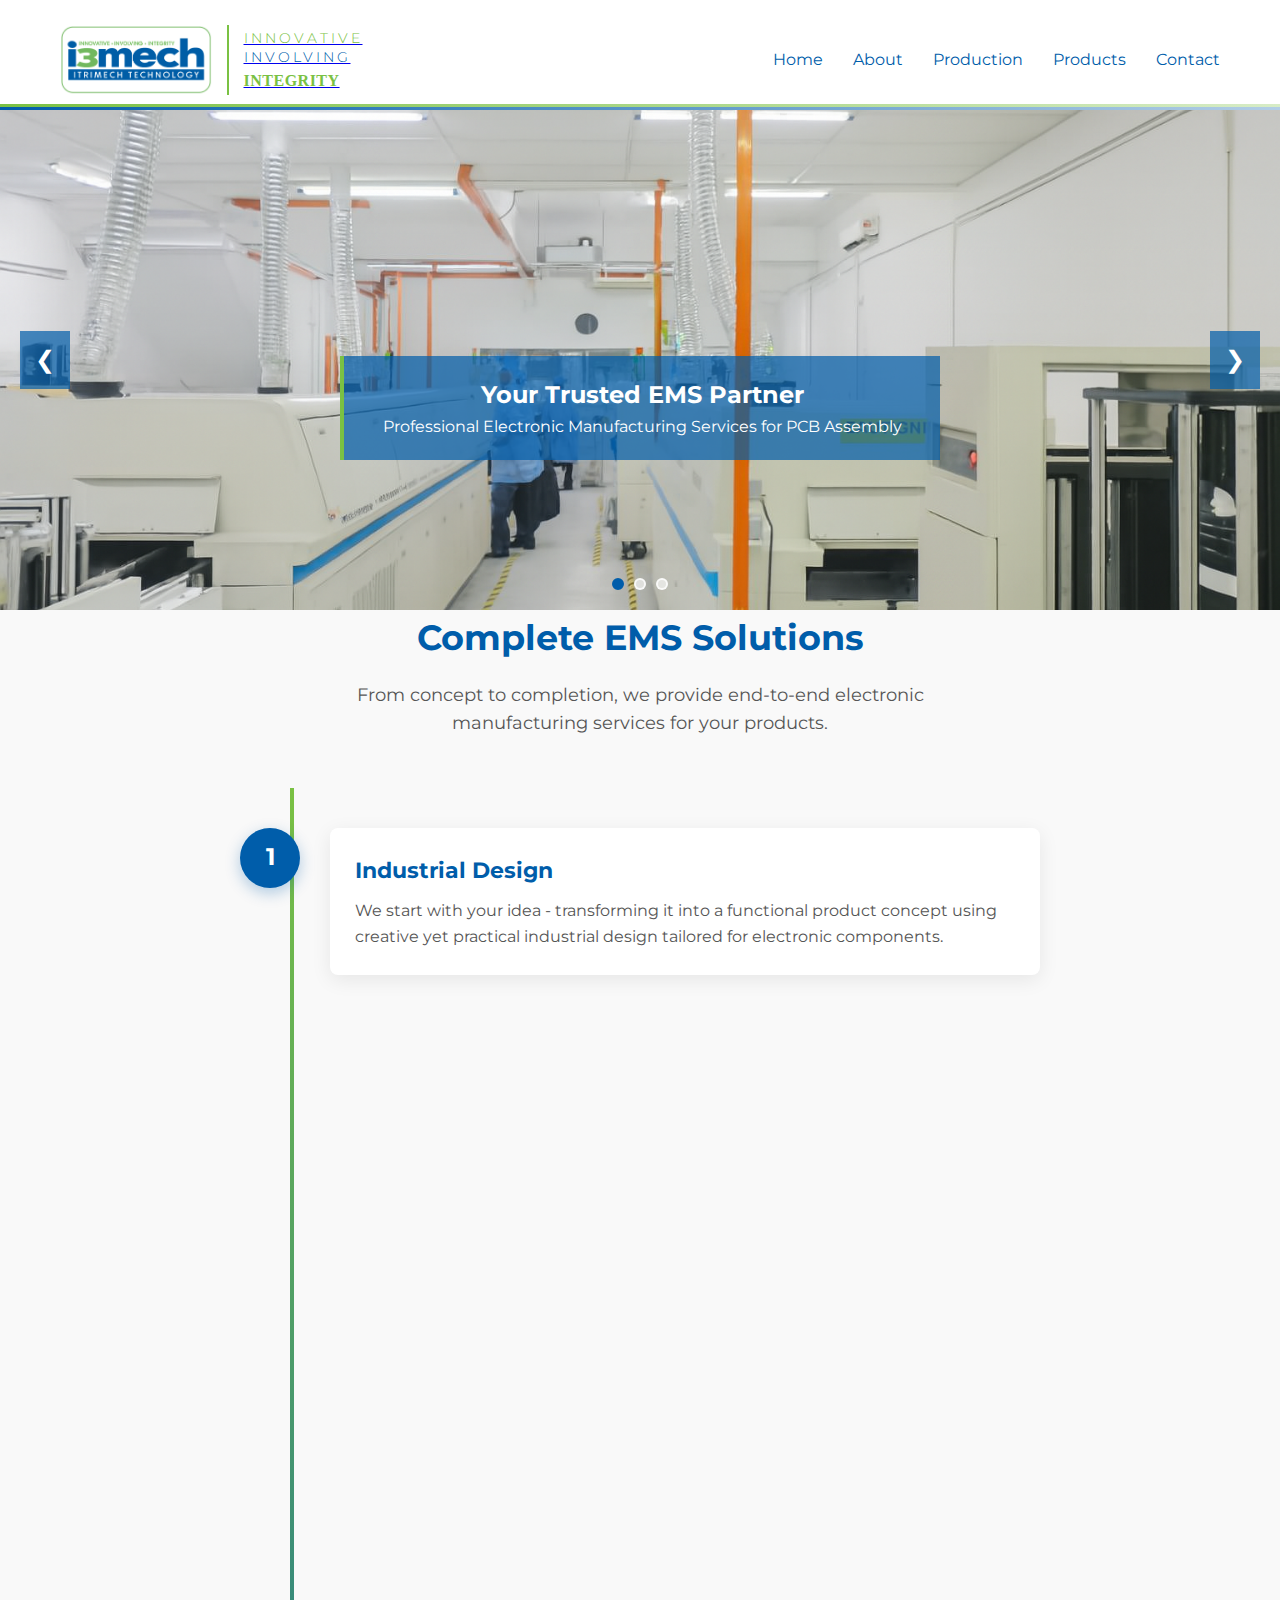
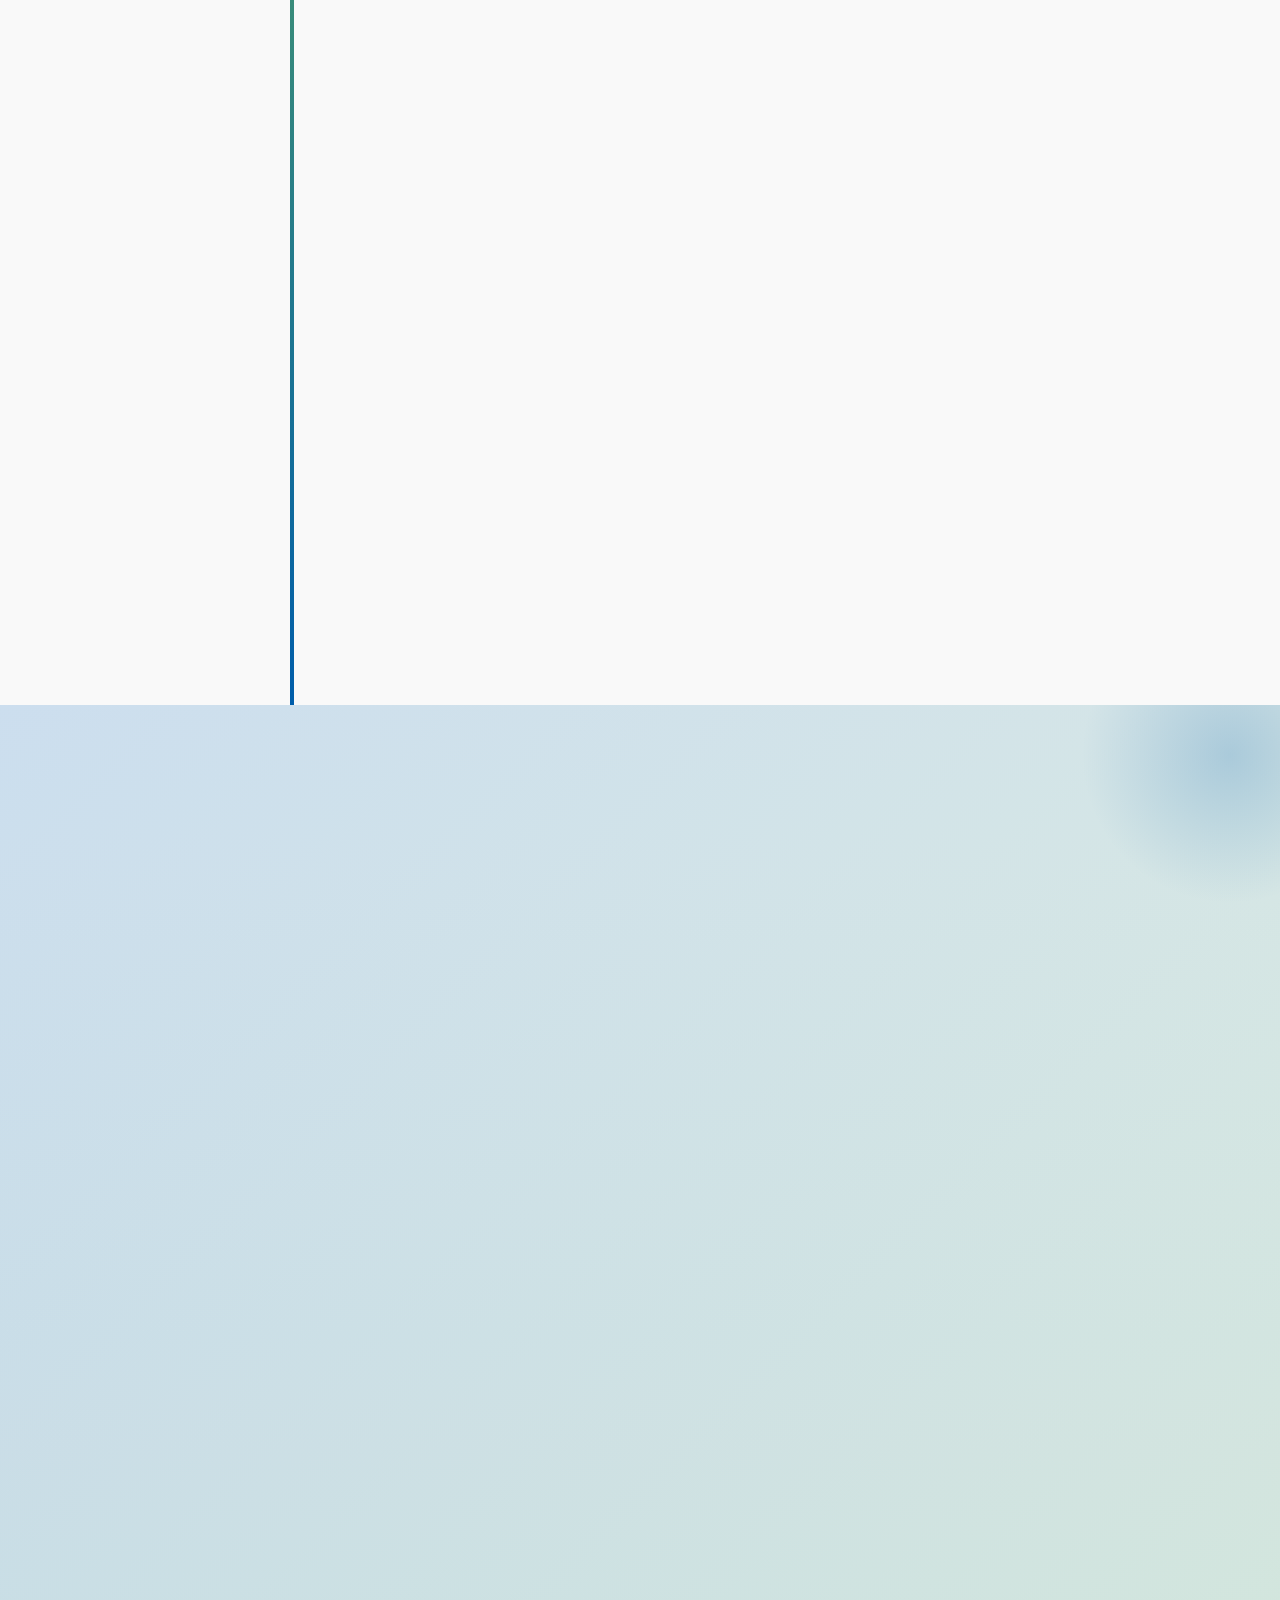
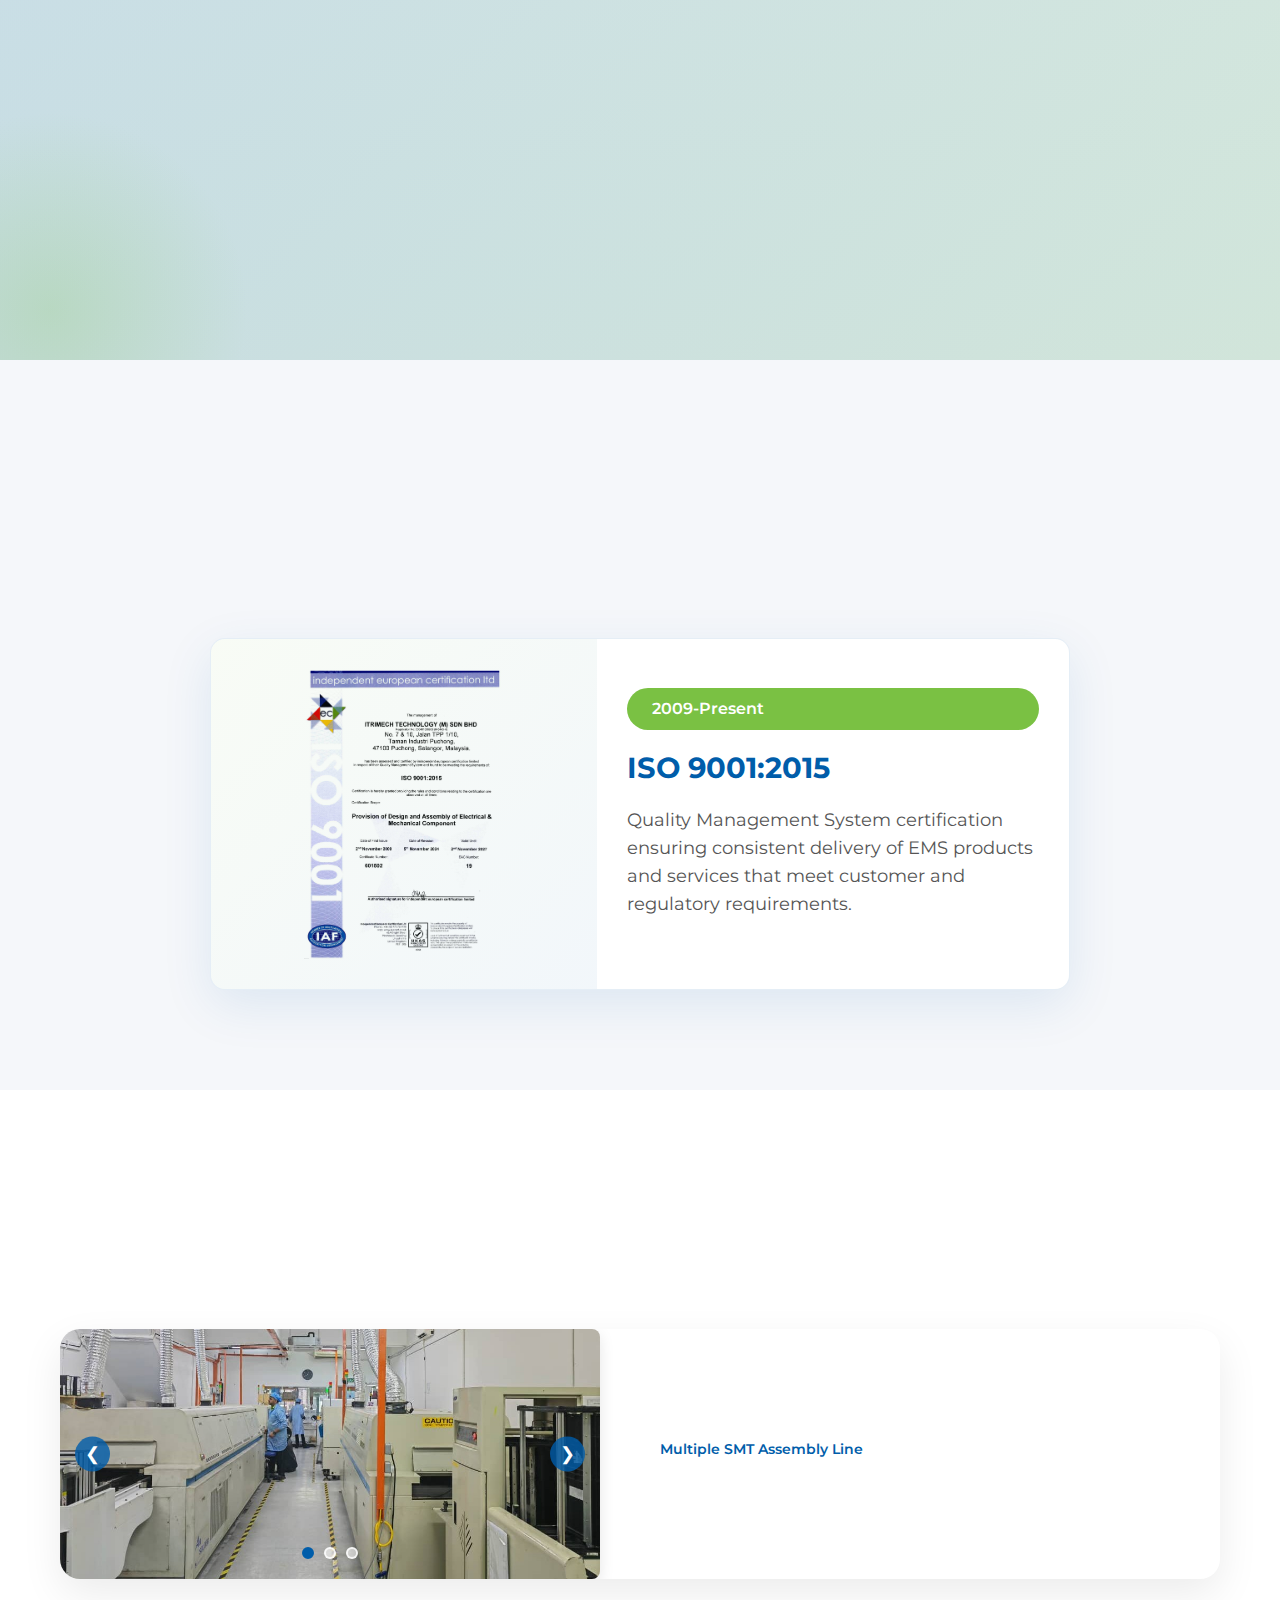
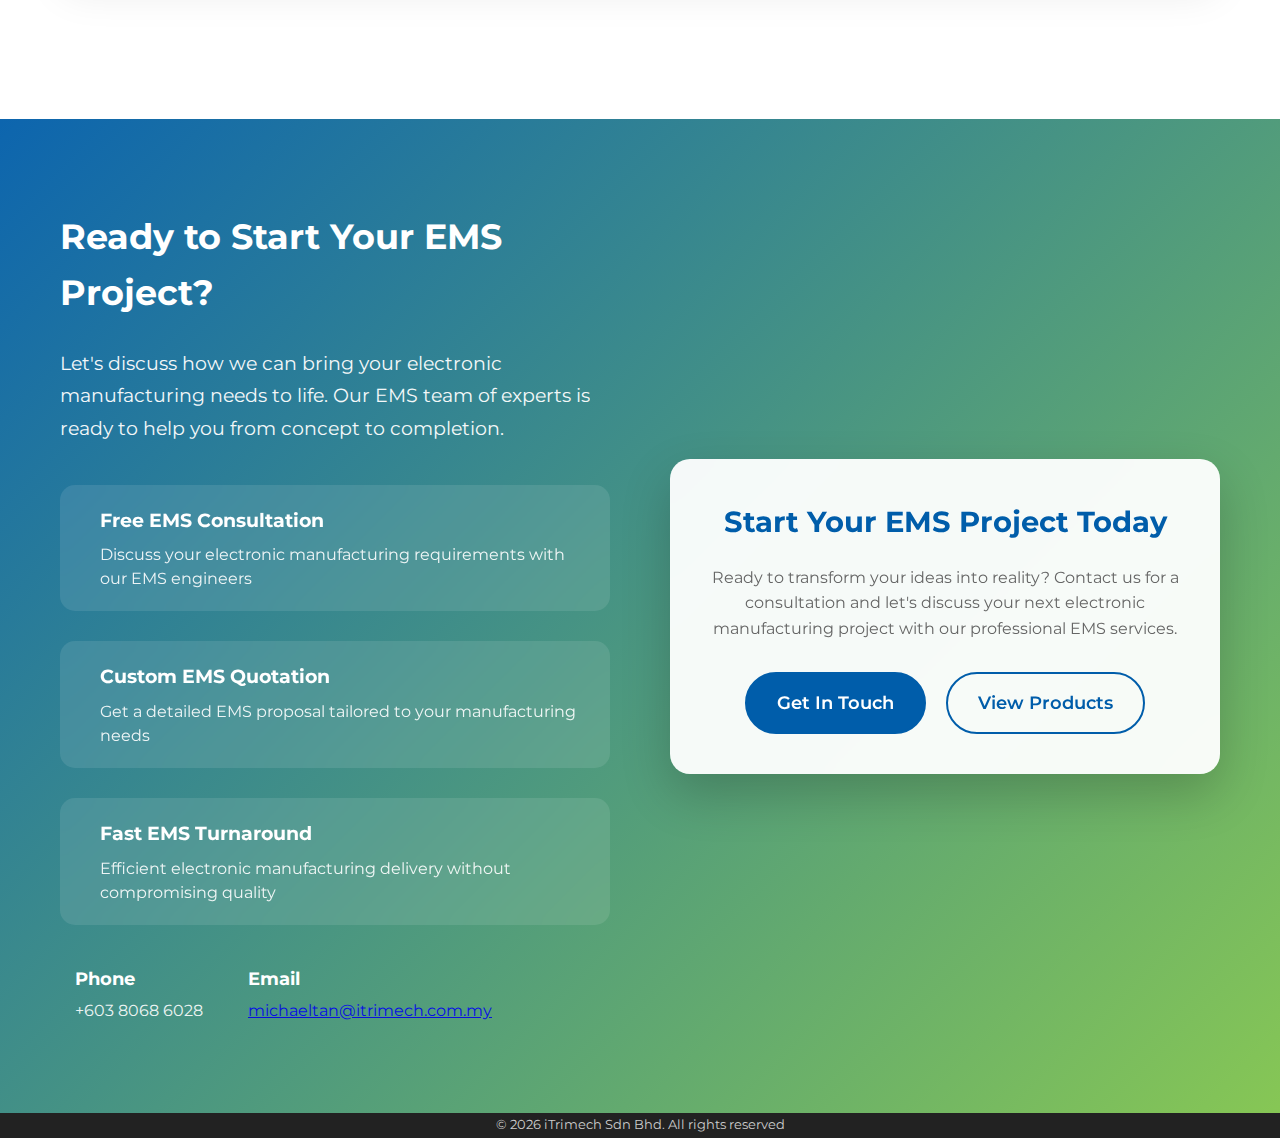
<file: index.html>
<!DOCTYPE html>
<html lang="en">

<head>
  <meta charset="UTF-8">
  <meta name="viewport" content="width=device-width, initial-scale=1.0">
  <title>iTrimech | EMS Provider - PCB Assembly & Electronic Manufacturing Services</title>

  <!-- SEO Meta Tags -->
  <meta name="description" content="iTrimech - Professional EMS provider offering complete electronic manufacturing services including PCB assembly, box build, and turnkey solutions. ISO 9001:2015 certified.">
  <meta name="keywords" content="EMS provider, electronic manufacturing services, PCB assembly, contract manufacturing, box build assembly, turnkey manufacturing, SMT assembly, through-hole technology, PCB design, electronic engineering">
  <meta name="author" content="iTrimech Sdn Bhd">
  
  <!-- Open Graph Tags -->
  <meta property="og:title" content="iTrimech | Professional EMS Provider - Electronic Manufacturing Services">
  <meta property="og:description" content="Complete EMS solutions including PCB assembly, box build, and turnkey manufacturing services.">
  <meta property="og:image" content="https://www.itrimech.com.my/img/main/cover.png">
  <meta property="og:url" content="https://www.itrimech.com.my/">
  <meta property="og:type" content="website">
  <meta property="og:site_name" content="iTrimech Sdn Bhd">
  
  <!-- Twitter Card -->
  <meta name="twitter:card" content="summary_large_image">
  <meta name="twitter:title" content="iTrimech | Professional EMS Provider">
  <meta name="twitter:description" content="Complete electronic manufacturing services including PCB assembly and box build.">
  <meta name="twitter:image" content="https://www.itrimech.com.my/img/main/cover.png">
  
  <!-- Canonical URL -->
  <link rel="canonical" href="https://www.itrimech.com.my/">
  
  <!-- Preload Critical Resources -->
  <link rel="preload" href="stylesTest.css" as="style">
  <link rel="preload" href="img/carousel/2.png" as="image" fetchpriority="high">
  <link rel="preload" href="img/carousel/image.png" as="image">
  <link rel="preload" href="img/carousel/3.jpeg" as="image">
  <link rel="preload" href="https://fonts.googleapis.com/css2?family=Montserrat:wght@300;500;700&display=swap" as="style" crossorigin="anonymous">
  
  <!-- Favicon -->
  <link rel="apple-touch-icon" sizes="180x180" href="/img/main/cover.png">
  <link rel="icon" type="image/png" sizes="32x32" href="/img/favicon/favicon-32x32.png">
  <link rel="icon" type="image/png" sizes="16x16" href="/img/favicon/favicon-16x16.png">
  <meta name="theme-color" content="#ffffff">
  
  <!-- Google Fonts -->
  <link rel="preconnect" href="https://fonts.googleapis.com">
  <link rel="preconnect" href="https://fonts.gstatic.com" crossorigin>
  <link href="https://fonts.googleapis.com/css2?family=Montserrat:wght@300;500;700&display=swap" rel="stylesheet">

  <!-- Your CSS -->
  <link rel="stylesheet" href="stylesTest.css">
</head>

<body>
  <!---Header Section & Navigation bar -->  
  <header class="site-header">
    <div class="container header-container">
      <div class="header-content">
        <a href="index.html" class="logo-link">
          <div class="logo-wrapper">
            <img src="img/main/cover.png" alt="iTrimech EMS Provider - Electronic Manufacturing Services" class="logo" />
            <div class="logo-taglines">
              <div class="tagline-top">INNOVATIVE</div>
              <div class="tagline-middle">INVOLVING</div>
              <div class="tagline-bottom">INTEGRITY</div>
            </div>
          </div>
        </a>

        <nav class="main-navigation" aria-label="Primary Navigation">
          <ul class="text-navigation">
            <li><a href="index.html">Home</a></li>
            <li><a href="about.html">About</a></li>
            <li><a href="production.html">Production</a></li>
            <li><a href="product.html">Products</a></li>
            <li><a href="contact.html">Contact</a></li>
          </ul>
        </nav>
      </div>
      
      <div class="accent-lines">
        <div class="green-line"></div>
        <div class="blue-line"></div>
      </div>
    </div>
  </header>

  <main class="main-content">
    <!-- Hidden H1 for SEO -->
    <h1 style="position: absolute; left: -9999px;">iTrimech - Professional EMS Provider | Electronic Manufacturing Services & PCB Assembly</h1>
    
    <section class="hero-section">
      <div class="hero-carousel">
        <!-- Slide 1 -->
        <div class="hero-slide active">
          <img src="img/carousel/2.png" alt="iTrimech EMS Provider - Electronic Manufacturing Services">
          <div class="slide-caption center-caption">
            <h2>Your Trusted EMS Partner</h2>
            <p>Professional Electronic Manufacturing Services for PCB Assembly</p>
          </div>
        </div>
        
        <!-- Slide 2 -->
        <div class="hero-slide">
          <img src="img/carousel/image.png" alt="EMS Manufacturing Expertise - PCB Assembly Services">
          <div class="slide-caption">
            <h2>Precision EMS Manufacturing</h2>
            <p>High-quality electronic manufacturing with integrity</p>
          </div>
        </div>
        
        <!-- Slide 3 -->
        <div class="hero-slide">
          <img src="img/carousel/3.jpeg" alt="Global EMS Provider - Electronic Contract Manufacturing">
          <div class="slide-caption">
            <h2>Global EMS Services</h2>
            <p>Worldwide electronic manufacturing solutions, locally delivered</p>
          </div>
        </div>
        
        <!-- Navigation Dots -->
        <div class="carousel-dots">
          <span class="dot active"></span>
          <span class="dot"></span>
          <span class="dot"></span>
        </div>
        
        <!-- Navigation Arrows -->
        <button class="carousel-arrow prev-arrow" aria-label="Previous slide">&#10094;</button>
        <button class="carousel-arrow next-arrow" aria-label="Next slide">&#10095;</button>
      </div>
      
      <!-- Fallback if JavaScript is disabled -->
      <noscript>
        <img src="img/fallback/hero1.png" alt="iTrimech EMS - Electronic Manufacturing Excellence" class="hero-fallback" />
      </noscript>
    </section>

    <!-- Main Content Section -->
    <section class="services-section">
      <div class="container">
        <h2 class="section-title">Complete EMS Solutions</h2>
        <p class="section-subtitle">From concept to completion, we provide end-to-end electronic manufacturing services for your products.</p>
        
        <div class="process-steps">
          <!-- Step 1 -->
          <div class="process-step">
            <div class="step-number">1</div>
            <div class="step-content">
              <h3>Industrial Design</h3>
              <p>We start with your idea - transforming it into a functional product concept using creative yet practical industrial design tailored for electronic components.</p>
            </div>
          </div>

          <!-- Step 2 -->
          <div class="process-step">
            <div class="step-number">2</div>
            <div class="step-content">
              <h3>Electrical & Electronic Engineering</h3>
              <p>Our EMS engineers design reliable circuits, develop PCB layouts, and integrate embedded systems to ensure your product is both functional and ready for scalable manufacturing.</p>
            </div>
          </div>

          <!-- Step 3 -->
          <div class="process-step">
            <div class="step-number">3</div>
            <div class="step-content">
              <h3>Mechanical Engineering</h3>
              <p>Our engineers have the expertise in designing plastic and metal for injection molding, casting, extrusion and stamping - essential for complete EMS solutions.</p>
            </div>
          </div>
          
          <!--Step 4-->
          <div class="process-step">
            <div class="step-number">4</div>
            <div class="step-content">
              <h3>Prototyping & Testing</h3>
              <p>We fabricate prototypes for real-world testing, allowing us to validate both hardware and embedded software before full-scale EMS production.</p>
            </div>
          </div>          
          
          <!-- Step 5 -->
          <div class="process-step">
            <div class="step-number">5</div>
            <div class="step-content">
              <h3>EMS Manufacturing</h3>
              <p>From prototypes to mass production, we deliver high-quality, precision-assembled electronic products through our comprehensive EMS capabilities.</p>
              <p>• PCB Assembly (SMT & Through-Hole)</p>
              <p>• PCBA & Full Turnkey Solutions</p>
              <p>• Box Build & Final Product Integration</p>
              <p>• Plastic Injection Molding</p>
            </div>
          </div>
          
          <!-- Step 6 -->
          <div class="process-step">
            <div class="step-number">6</div>
            <div class="step-content">
              <h3>Project Management</h3>
              <p>Our experienced EMS team ensures every project is delivered on time and within budget, regardless of complexity.</p>
            </div>
          </div>
          
          <!-- Step 7 -->
          <div class="process-step">
            <div class="step-number">7</div>
            <div class="step-content">
              <h3>Global & Digital Solutions</h3>
              <p>We provide international delivery, local support, and modern digital tools to keep your EMS project on track.</p>
            </div>
          </div>
        </div>
      </div>
    </section>

    <section class="services-overview">
      <div class="container">
        <h2 class="section-title">Our EMS Services</h2>
        <p class="section-subtitle">Comprehensive electronic manufacturing services tailored to your needs</p>
        
        <div class="services-grid">
          <!-- Service 1 -->
          <div class="service-card">
            <h3>PCB Design & Development</h3>
            <p>Custom printed circuit board design from concept to production-ready solutions for complete EMS integration.</p>
            <ul class="service-features">
              <li>Schematic capture</li>
              <li>PCB layout</li>
              <li>Design for manufacturing</li>
            </ul>
          </div>
          
          <!-- Service 2 -->
          <div class="service-card">
            <h3>EMS Manufacturing</h3>
            <p>Our in-house EMS manufacturing facility is equipped with advanced machinery and skilled technicians for quality production.</p>
            <ul class="service-features">
              <li>SMT assembly</li>
              <li>Through-hole technology</li>
              <li>Wave soldering</li>
              <li>Plastic injection molding</li>
            </ul>
          </div>

          <!-- Service 3 -->
          <div class="service-card">
            <h3>Box Build Assembly</h3>
            <p>Complete end-to-end EMS solutions including final product integration and testing.</p>
            <ul class="service-features">
              <li>Product assembly</li>
              <li>Mechanical & electrical integration</li>
              <li>Finished product in-box delivery</li>
            </ul>
          </div>

          <!-- Service 4 -->
          <div class="service-card">
            <h3>Global EMS Delivery</h3>
            <p>We ship completed products worldwide with reliable logistics partners as part of our comprehensive EMS services.</p>
            <ul class="service-features">
              <li>Fast delivery</li>
              <li>Secure packaging</li>
              <li>End product packaging</li>
            </ul>
          </div>
        </div>
      </div>
    </section>

    <!-- Certificates Section -->
    <section class="certificates-section">
      <div class="container">
        <h2 class="section-title">EMS Quality Certifications</h2>
        <p class="section-subtitle">Committed to quality standards and excellence in electronic manufacturing services</p>
        
        <div class="single-certificate-container">
          <div class="certificate-highlight">
            <div class="certificate-image">
              <img src="img/main/certificte.png" alt="ISO 9001:2015 Certificate for EMS Provider" loading="lazy">
            </div>
            <div class="certificate-details">
              <div class="certificate-year">2009-Present</div>
              <h3>ISO 9001:2015</h3>
              <p>Quality Management System certification ensuring consistent delivery of EMS products and services that meet customer and regulatory requirements.</p>
            </div>
          </div>
        </div>
      </div>
    </section>

    <!-- Production Showcase Section -->
    <section class="production-showcase-section">
      <div class="container">
        <h2 class="section-title">State-of-the-Art EMS Production</h2>
        <p class="section-subtitle">Advanced electronic manufacturing capabilities with precision machinery</p>
        
        <!-- Production Carousel - Modified Layout -->
        <div class="production-carousel-card reversed-layout">
          <div class="production-carousel-info">
            <h3 id="production-machine-title">Multiple SMT Assembly Line</h3>
          </div>

          <div class="carousel-container">
            <div class="carousel-slides">
              <div class="carousel-slide active" 
                  data-title="Multiple SMT Assembly Line" 
                  data-description="High-speed SMT lines for efficient PCB assembly">
                <img src="img/main/production1.jpeg" alt="EMS SMT Assembly Line for PCB Manufacturing" loading="lazy">
              </div>

              <div class="carousel-slide" 
                  data-title="Wave Soldering System" 
                  data-description="Advanced wave soldering for through-hole components">
                <img src="img/main/production2.png" alt="EMS Wave Soldering System for Electronic Manufacturing" loading="lazy">
              </div>

              <div class="carousel-slide" 
                  data-title="Plastic Injection Machines" 
                  data-description="Complete enclosure manufacturing for EMS solutions">
                <img src="img/main/picture4.jpg" alt="EMS Plastic Injection Machines for Product Enclosures" loading="lazy">
              </div>
            </div>
            <button class="production-carousel-prev" aria-label="Previous machine">&#10094;</button>
            <button class="production-carousel-next" aria-label="Next machine">&#10095;</button>
            <div class="production-carousel-dots">
              <span class="production-dot active" data-index="0"></span>
              <span class="production-dot" data-index="1"></span>
              <span class="production-dot" data-index="2"></span>
            </div>
          </div>
        </div>
      </div>    
    </section>

    <!-- Get In Touch Section -->
    <section class="get-in-touch-section">
      <div class="container">
        <div class="contact-content">
          <div class="contact-info">
            <h2>Ready to Start Your EMS Project?</h2>
            <p>Let's discuss how we can bring your electronic manufacturing needs to life. Our EMS team of experts is ready to help you from concept to completion.</p>
            
            <div class="contact-highlights">
              <div class="contact-highlight">
                <div class="highlight-icon"></div>
                <div class="highlight-text">
                  <h4>Free EMS Consultation</h4>
                  <p>Discuss your electronic manufacturing requirements with our EMS engineers</p>
                </div>
              </div>
              
              <div class="contact-highlight">
                <div class="highlight-icon"></div>
                <div class="highlight-text">
                  <h4>Custom EMS Quotation</h4>
                  <p>Get a detailed EMS proposal tailored to your manufacturing needs</p>
                </div>
              </div>
              
              <div class="contact-highlight">
                <div class="highlight-icon"></div>
                <div class="highlight-text">
                  <h4>Fast EMS Turnaround</h4>
                  <p>Efficient electronic manufacturing delivery without compromising quality</p>
                </div>
              </div>
            </div>
            
            <div class="contact-methods">
              <div class="contact-method">
                <div class="method-icon"></div>
                <div class="method-details">
                  <h4>Phone</h4>
                  <p>+603 8068 6028</p>
                </div>
              </div>
              
              <div class="contact-method">
                <div class="method-icon"></div>
                <div class="method-details">
                  <h4>Email</h4>
                   <p><a href="mailto:michaeltan@itrimech.com.my">michaeltan@itrimech.com.my</a></p>
                </div>
              </div>
            </div>
          </div>
          
          <div class="contact-action">
            <div class="cta-card">
              <h3>Start Your EMS Project Today</h3>
              <p>Ready to transform your ideas into reality? Contact us for a consultation and let's discuss your next electronic manufacturing project with our professional EMS services.</p>
              <div class="cta-buttons">
                <a href="contact.html" class="primary-cta-button">Get In Touch</a>
                <a href="product.html" class="secondary-cta-button">View Products</a>
              </div>
            </div>
          </div>
        </div>
      </div>
    </section>
  </main>

  <footer class="site-footer">
    <div class="container">
      <p>&copy; <span id="year"></span> iTrimech Sdn Bhd. All rights reserved</p>
    </div>
  </footer>

  <!-- JSON-LD Structured Data for EMS Business -->
  <script type="application/ld+json">
  {
    "@context": "https://schema.org",
    "@type": "ElectronicsStore",
    "name": "iTrimech Sdn Bhd",
    "description": "Professional EMS Provider offering Electronic Manufacturing Services including PCB Assembly, Box Build, and Turnkey Solutions",
    "url": "https://www.itrimech.com.my",
    "telephone": "+603-8068-6028",
    "email": "michaeltan@itrimech.com.my",
    "areaServed": "Malaysia & Worldwide",
    "hasOfferCatalog": {
      "@type": "OfferCatalog",
      "name": "EMS Services",
      "itemListElement": [
        {
          "@type": "Offer",
          "itemOffered": {
            "@type": "Service",
            "name": "PCB Assembly Services",
            "description": "SMT and Through-Hole PCB Assembly"
          }
        },
        {
          "@type": "Offer",
          "itemOffered": {
            "@type": "Service",
            "name": "Box Build Assembly",
            "description": "Complete product assembly and integration"
          }
        },
        {
          "@type": "Offer",
          "itemOffered": {
            "@type": "Service",
            "name": "Turnkey Manufacturing",
            "description": "End-to-end electronic manufacturing solutions"
          }
        }
      ]
    },
    "address": {
      "@type": "PostalAddress",
      "addressCountry": "Malaysia"
    }
  }
  </script>

  <script>
    // Set current year in footer
    document.getElementById("year").textContent = new Date().getFullYear();
    
    // Enhanced carousel preloading function
    function preloadCarouselImages() {
      const heroImages = [
        'img/carousel/2.png',
        'img/carousel/image.png',
        'img/carousel/3.jpeg'
      ];
      
      const productionImages = [
        'img/main/production1.jpeg',
        'img/main/production2.png',
        'img/main/picture4.jpg'
      ];
      
      // Preload hero images
      heroImages.forEach(src => {
        const img = new Image();
        img.src = src;
      });
      
      // Preload production images
      productionImages.forEach(src => {
        const img = new Image();
        img.src = src;
      });
      
      console.log('Carousel images preloaded');
    }
    
    // Call preload function as soon as possible
    document.addEventListener('DOMContentLoaded', preloadCarouselImages);
    
    // Hero Carousel Functionality
    document.addEventListener('DOMContentLoaded', function() {
      const slides = document.querySelectorAll('.hero-slide');
      const dots = document.querySelectorAll('.carousel-dots .dot');
      const prevArrow = document.querySelector('.prev-arrow');
      const nextArrow = document.querySelector('.next-arrow');
      let currentIndex = 0;
      let intervalId;
      
      // Show slide function
      function showSlide(index) {
        // Wrap around if at ends
        if (index >= slides.length) index = 0;
        if (index < 0) index = slides.length - 1;
        
        // Update active states
        slides.forEach(slide => slide.classList.remove('active'));
        dots.forEach(dot => dot.classList.remove('active'));
        
        slides[index].classList.add('active');
        dots[index].classList.add('active');
        currentIndex = index;
      }
      
      // Next slide function
      function nextSlide() {
        showSlide(currentIndex + 1);
      }
      
      // Previous slide function
      function prevSlide() {
        showSlide(currentIndex - 1);
      }
      
      // Dot navigation
      dots.forEach((dot, index) => {
        dot.addEventListener('click', () => {
          resetInterval();
          showSlide(index);
        });
      });
      
      // Arrow navigation
      nextArrow.addEventListener('click', () => {
        resetInterval();
        nextSlide();
      });
      
      prevArrow.addEventListener('click', () => {
        resetInterval();
        prevSlide();
      });
      
      // Auto-advance every 8 seconds
      function startInterval() {
        intervalId = setInterval(nextSlide, 8000);
      }
      
      // Reset interval when user interacts
      function resetInterval() {
        clearInterval(intervalId);
        startInterval();
      }
      
      // Start the auto-advance
      startInterval();
      
      // Pause on hover
      const carousel = document.querySelector('.hero-carousel');
      carousel.addEventListener('mouseenter', () => clearInterval(intervalId));
      carousel.addEventListener('mouseleave', startInterval);
    });

    // Production Carousel Functionality
    document.addEventListener("DOMContentLoaded", () => {
      const productionSlides = document.querySelectorAll(".carousel-slide");
      const productionDots = document.querySelectorAll(".production-carousel-dots .production-dot");
      const productionPrevBtn = document.querySelector(".production-carousel-prev");
      const productionNextBtn = document.querySelector(".production-carousel-next");
      let productionCurrentIndex = 0;
      let productionAutoRotateInterval;

      function showProductionSlide(index) {
        // Remove active class from all slides and dots
        productionSlides.forEach(slide => slide.classList.remove("active"));
        productionDots.forEach(dot => dot.classList.remove("active"));
        
        // Add active class to current slide and dot
        productionSlides[index].classList.add("active");
        productionDots[index].classList.add("active");
        
        // Update info text
        const activeSlide = productionSlides[index];
        const titleElement = document.getElementById("production-machine-title");
        if (titleElement) {
          titleElement.textContent = activeSlide.dataset.title;
        }

        productionCurrentIndex = index;
      }

      function nextProductionSlide() {
        showProductionSlide((productionCurrentIndex + 1) % productionSlides.length);
      }

      function prevProductionSlide() {
        showProductionSlide((productionCurrentIndex - 1 + productionSlides.length) % productionSlides.length);
      }

      function startProductionAutoRotation() {
        productionAutoRotateInterval = setInterval(nextProductionSlide, 5000);
      }

      function stopProductionAutoRotation() {
        clearInterval(productionAutoRotateInterval);
      }

      // Event listeners for production carousel
      if (productionNextBtn) {
        productionNextBtn.addEventListener("click", () => {
          stopProductionAutoRotation();
          nextProductionSlide();
          startProductionAutoRotation();
        });
      }
      
      if (productionPrevBtn) {
        productionPrevBtn.addEventListener("click", () => {
          stopProductionAutoRotation();
          prevProductionSlide();
          startProductionAutoRotation();
        });
      }

      productionDots.forEach(dot => {
        dot.addEventListener("click", () => {
          stopProductionAutoRotation();
          showProductionSlide(parseInt(dot.dataset.index));
          startProductionAutoRotation();
        });
      });

      // Pause auto-rotation when hovering over production carousel
      const productionCarouselContainer = document.querySelector(".carousel-container");
      if (productionCarouselContainer) {
        productionCarouselContainer.addEventListener("mouseenter", stopProductionAutoRotation);
        productionCarouselContainer.addEventListener("mouseleave", startProductionAutoRotation);
      }

      // Start production auto-rotation
      if (productionSlides.length > 0) {
        startProductionAutoRotation();
      }
    });

    // Scroll Animation System
    document.addEventListener('DOMContentLoaded', function() {
      const animateElements = () => {
        const sectionTitles = document.querySelectorAll('.section-title');
        const sectionSubtitles = document.querySelectorAll('.section-subtitle');
        const processSteps = document.querySelectorAll('.process-step');
        const serviceCards = document.querySelectorAll('.service-card');
        const categoryCards = document.querySelectorAll('.category-card');
        
        const observer = new IntersectionObserver((entries) => {
          entries.forEach(entry => {
            if (entry.isIntersecting) {
              entry.target.classList.add('show');
              observer.unobserve(entry.target);
            }
          });
        }, {
          threshold: 0.1,
          rootMargin: '0px 0px -50px 0px'
        });

        [...sectionTitles, ...sectionSubtitles, ...processSteps, ...serviceCards, ...categoryCards].forEach(el => {
          observer.observe(el);
        });
      };

      animateElements();
    });
  </script>

</body>
</html>
</file>
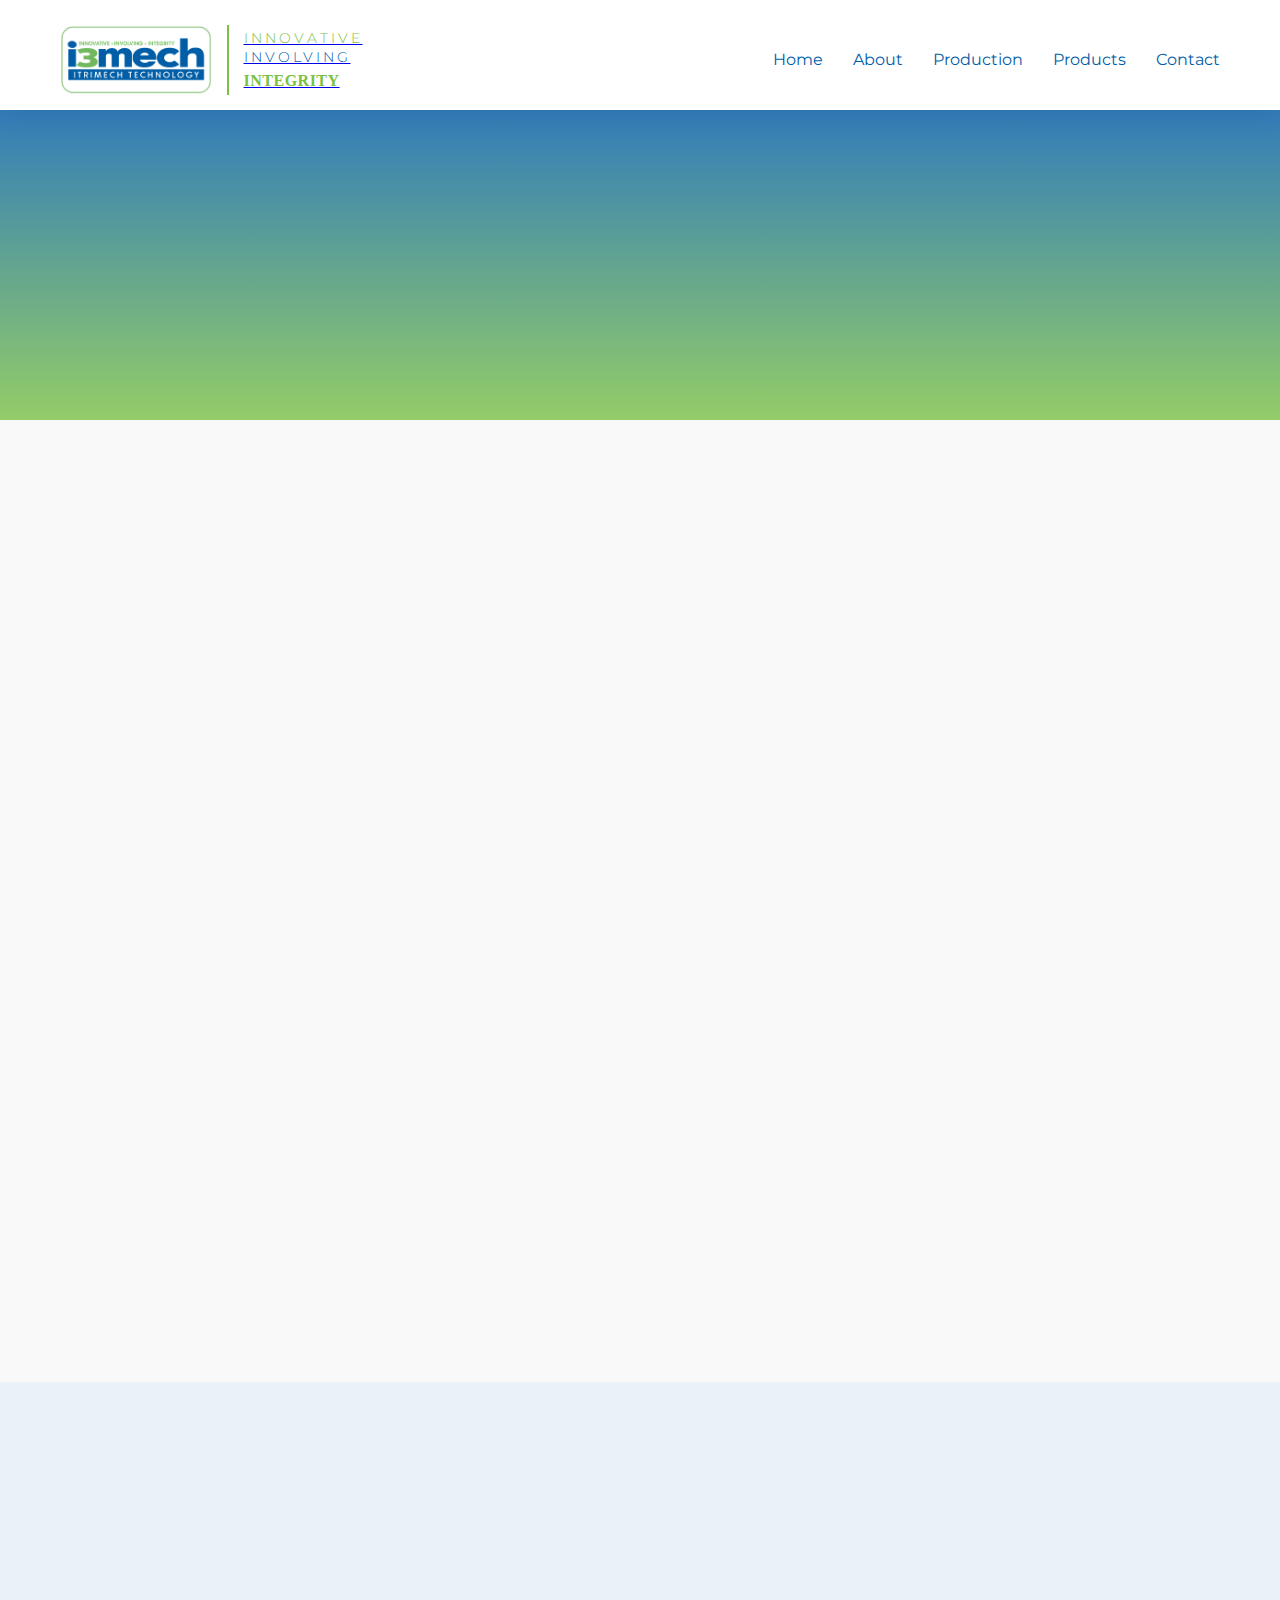
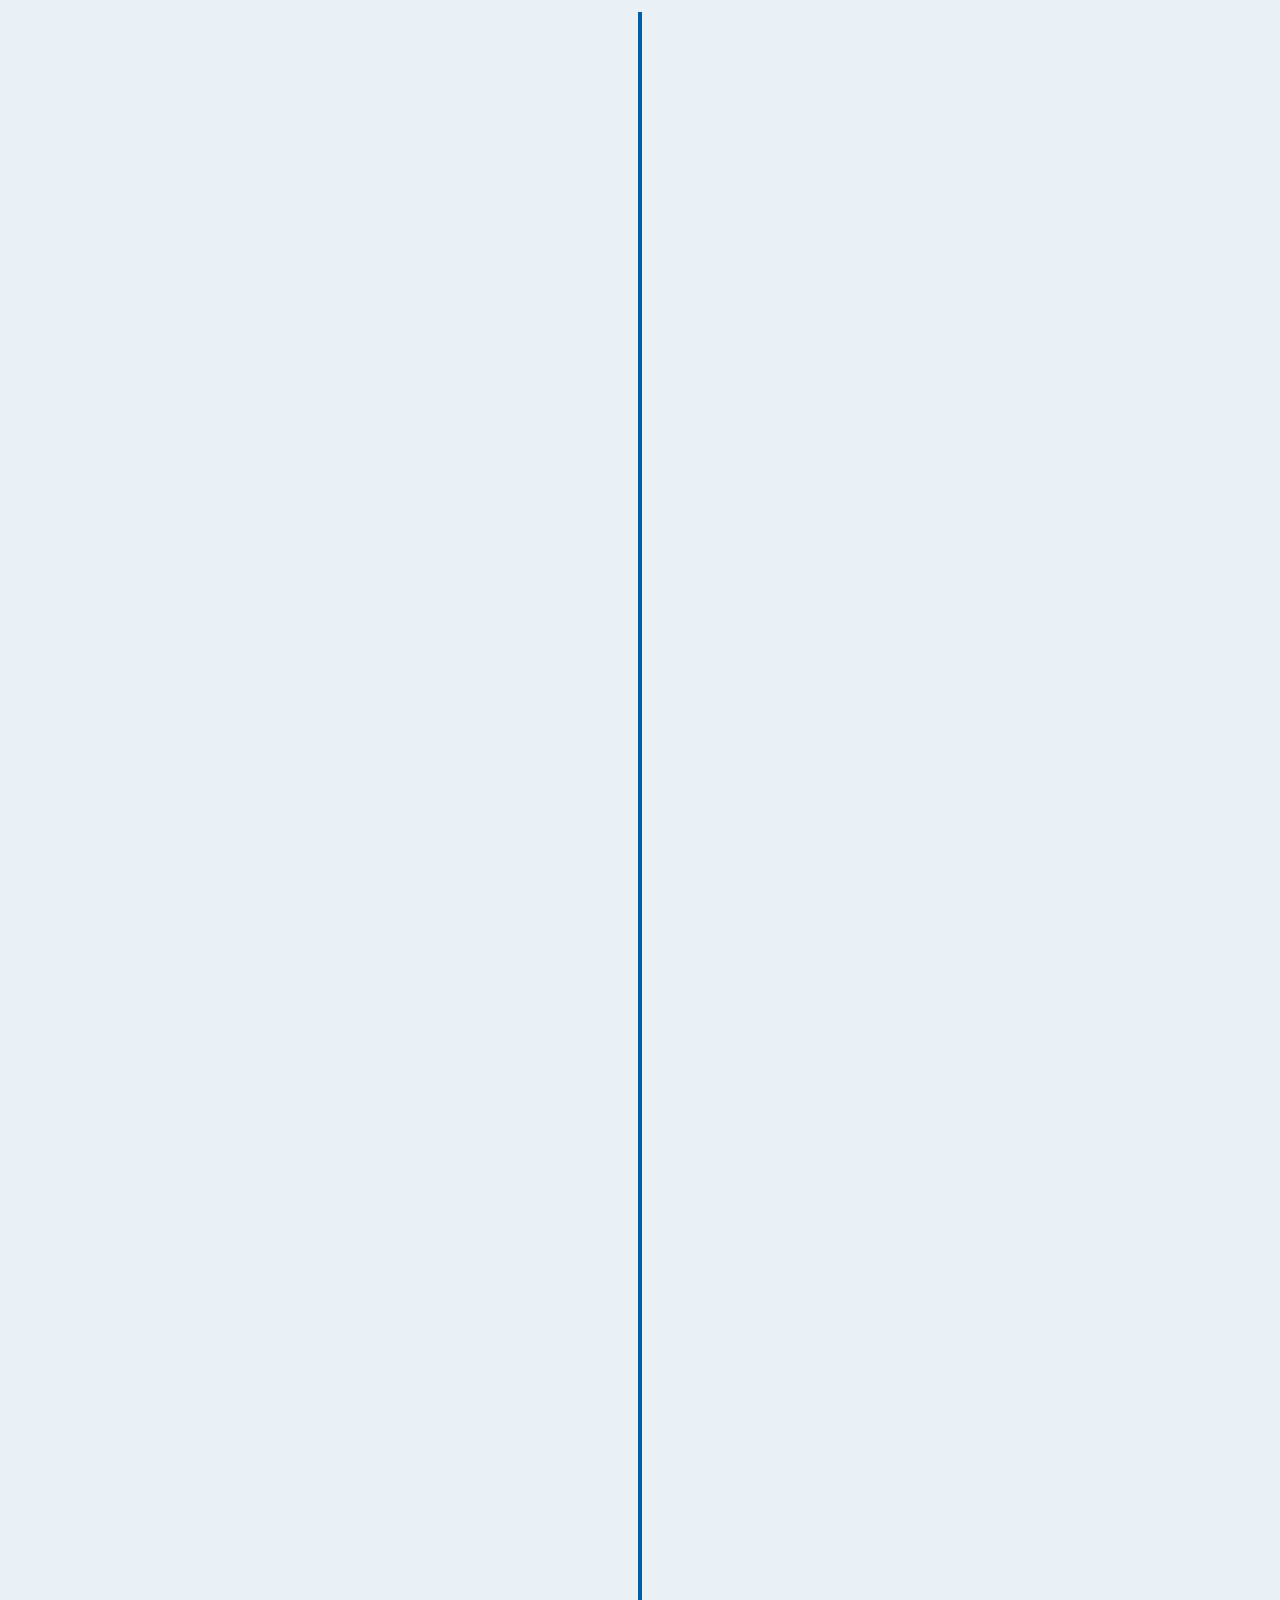
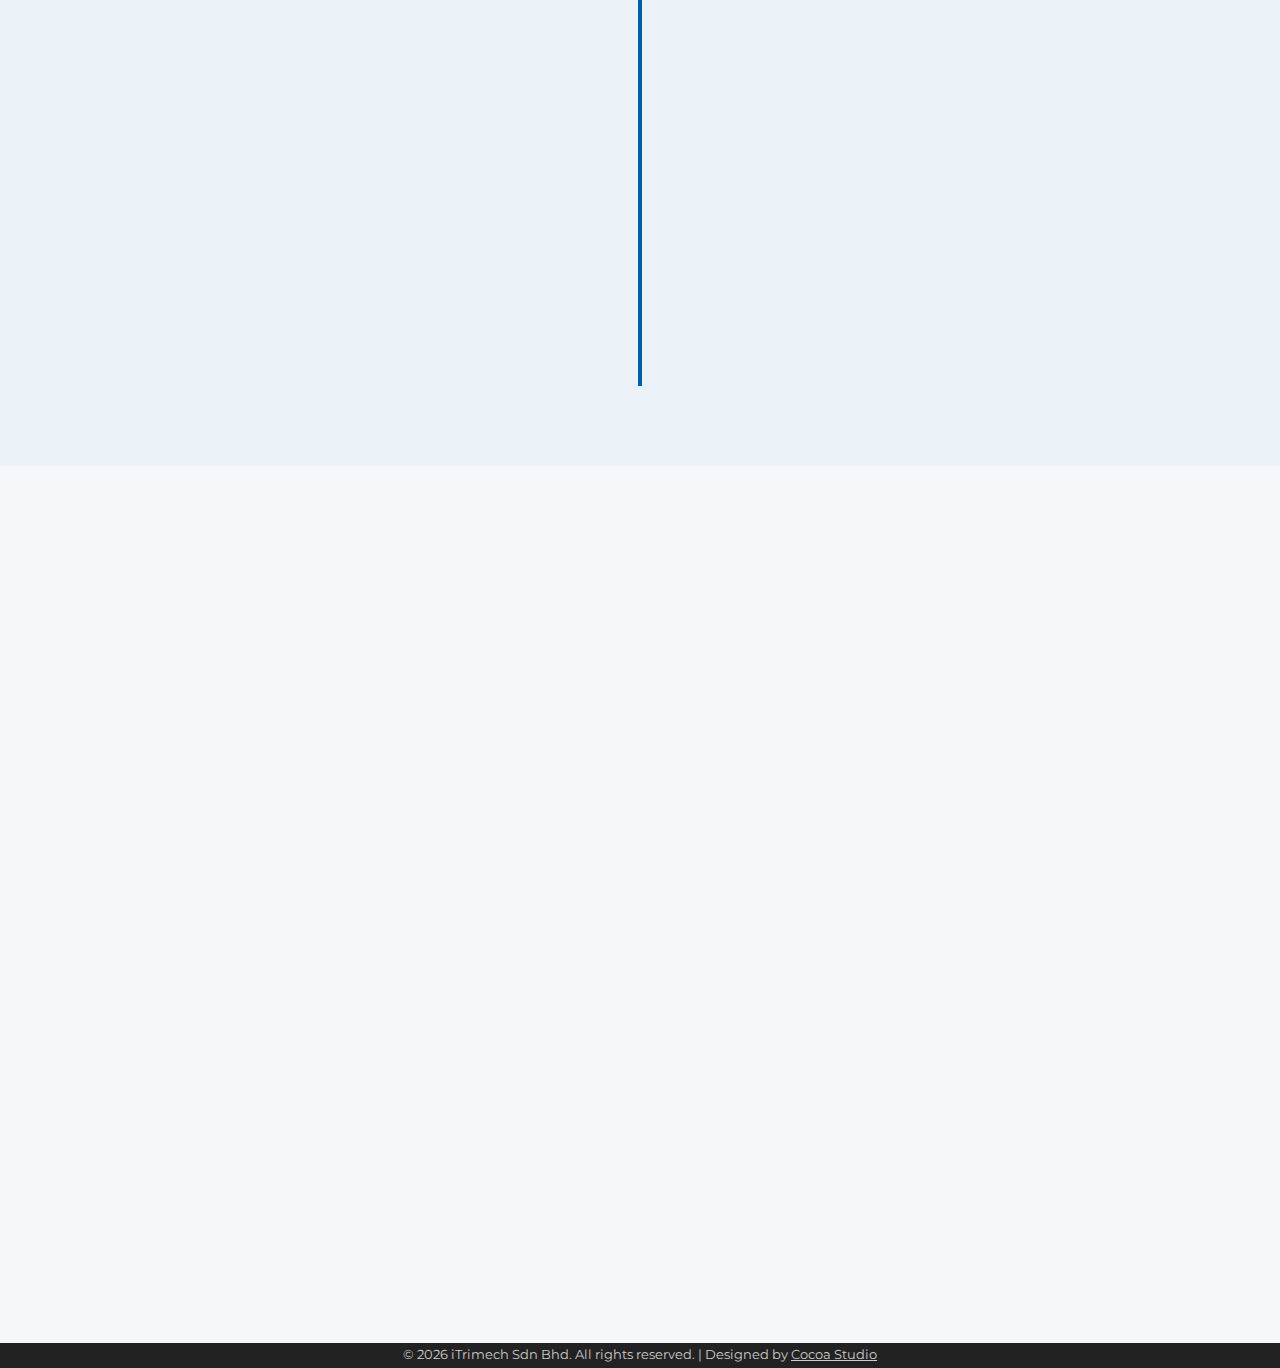
<file: about.html>
<!DOCTYPE html>
<html lang="en">

<head>
  <meta charset="UTF-8">
  <meta name="viewport" content="width=device-width, initial-scale=1.0">
  <title>iTrimech | Engineering Solutions for the Future</title>
  
  <!-- Favicon (Modern Approach) -->
  <link rel="apple-touch-icon" href="/img/main/cover.png">
  
  <!-- Google Fonts -->
  <link rel="preconnect" href="https://fonts.googleapis.com">
  <link rel="preconnect" href="https://fonts.gstatic.com" crossorigin>
  <link href="https://fonts.googleapis.com/css2?family=Montserrat:wght@300;500;700&family=Georgia:wght@400;700&display=swap" rel="stylesheet">

  <!-- CSS -->
  <link rel="stylesheet" href="styles.css">
</head>
<body>

<header class="site-header">
  <div class="container header-container">
    <div class="header-content">
      <a href="index.html" class="logo-link">
        <div class="logo-wrapper">
          <img src="img/main/cover.png" alt="iTrimech Engineering Logo" class="logo" />
          <div class="logo-taglines">
            <div class="tagline-top">INNOVATIVE</div>
            <div class="tagline-middle">INVOLVING</div>
            <div class="tagline-bottom">INTEGRITY </div>
          </div>
        </div>
      </a>

      <nav class="main-navigation" aria-label="Primary Navigation">
            <ul class="text-navigation">
            <li><a href="index.html">Home</a></li>
            <li><a href="about.html">About</a></li>
            <li><a href="production.html">Production</a></li>
            <li><a href="product.html">Products</a></li>
            <li><a href="contact.html">Contact</a></li>
            </ul>
      </nav>
    </div>
    
    <!-- Accent lines below the header content -->
    <div class="accent-lines">
      <div class="green-line"></div>
      <div class="blue-line"></div>
    </div>
  </div>
</header>

<section class="about-hero">
  <div class="container">
    <h1 class="fade-in">Engineering with Integrity Since 2004</h1>
    <p class="fade-in">Innovative solutions, involving the best talent, delivered with uncompromising integrity</p>
  </div>
</section>

<section class="about-story">
  <div class="container">
    <div class="story-grid">
      <div class="story-content fade-in">
        <h2>Our Story</h2>
        <p style="text-align: justify;">Founded in 2004 by two Malaysian and one Norwegian shareholder, iTrimech is a niche Electronics Manufacturing Services (EMS) provider specializing in advanced electrical   and electronic. Headquartered in Puchong, Malaysia, with regional offices in Malaysia (ASEAN) and Norway (Europe), our team professionals delivers innovative, high-quality, and customized EMS solutions to meet diverse industry needs. Guided by our core values Innovative, Involving, and Integrity we take pride in our ability to serve specialized markets with precision engineering and manufacturing excellence.
</p>
      </div>
      <div class="story-image fade-in">
        <img src="img/main/office.png" alt="iTrimech headquarters">
      </div>
    </div>
  </div>
</section>

<section class="values-section">
  <div class="container">
    <h2 class="section-title fade-in">Our Core Values</h2>
    <div class="values-grid">
      <div class="value-card fade-in">
        <h3>Innovative</h3>
        <p>We challenge conventions with cutting-edge engineering solutions tailored for tomorrow's needs.</p>
      </div>
      
      <div class="value-card fade-in">
        <h3>Involving</h3>
        <p>We believe the best solutions come from collaborative partnerships with clients and communities.</p>
      </div>
      
      <div class="value-card fade-in">
        <h3>Integrity</h3>
        <p>We maintain the highest ethical standards in all our work and relationships.</p>
      </div>
    </div>
  </div>
</section>

<section class="milestones">
  <div class="container">
    <h2 class="section-title">Our Milestones</h2>
    <p class="section-subtitle">Key achievements in our journey of innovation and growth</p>
    <div class="timeline">
      <div class="timeline-item">
        <div class="year">2004</div>
        <div class="event">Founded in Puchong Selangor</div>
      </div>
      <div class="timeline-item">
        <div class="year">2007</div>
        <div class="event">Entered automotive market with turn signal solution</div>
      </div>
      <div class="timeline-item">
        <div class="year">2009</div>
        <div class="event">Selected as a design and production partner for Tune Hotels, delivering 600+ smart room automation units HVAC, TV & appliance control</div>
      </div>
      <div class="timeline-item">
        <div class="year">2012</div>
        <div class="event">Introduced next-generation Intelligent Weapon Storage Solutions with advanced security and monitoring features, reinforcing our capability in safety-critical electronic systems</div>
      </div>
      <div class="timeline-item">
        <div class="year">2013</div>
        <div class="event">Designed firmware and PCBA for a smart egg boiler with auto keep-warm, adjustable temperature control, and failure alerts.</div>
      </div>
      <div class="timeline-item">
        <div class="year">2018</div>
        <div class="event">Collaborated with OSRAM on the Siemens MRT Coach LED Project, delivering reliable LED solutions for public transportation systems with a focus on durability, efficiency, and passenger safety</div>
      </div>
      <div class="timeline-item">
        <div class="year">2020/2021</div>
        <div class="event">Multidisciplinary project involving mechanical, electrical, and software design for a medical device measuring jaundice readings and supporting peritoneal dialysis</div>
      </div>
      <div class="timeline-item">
        <div class="year">2024/2025</div>
        <div class="event">Launched advanced Horticulture LED Solutions in collaboration with OSRAM, aimed at improving agricultural productivity and energy efficiency through optimized light spectrums for plant growth</div>
      </div>
    </div>
  </div>
</section>

<section class="certificates-section">
  <div class="container">
    <h2 class="section-title fade-in">Our Certification</h2>
    <p class="section-subtitle fade-in">Recognized for quality and compliance in our engineering solutions</p>
    
    <div class="single-certificate-container">
      <div class="certificate-highlight fade-in">
        <div class="certificate-image">
          <img src="img/main/certificte.png" alt="ISO 9001 Certification" loading="lazy">
        </div>
        <div class="certificate-details">
          <h3>ISO 9001:2015</h3>
          <p>Quality Management System Certification</p>
          <div class="certificate-year">2009-Present</div>
          <div class="certificate-badge">Premium Certification</div>
        </div>
      </div>
    </div>
  </div>
</section>

<footer class="site-footer">
  <div class="container">
    <p>&copy; <span id="year"></span> iTrimech Sdn Bhd. All rights reserved. | Designed by 
      <a href="http://www.cocoastudio.my" target="_blank" rel="noopener noreferrer">Cocoa Studio</a>
    </p>
  </div>
</footer>

<script>
  // Set current year in footer
  document.getElementById("year").textContent = new Date().getFullYear();

  // Animation on scroll for milestones
  document.addEventListener('DOMContentLoaded', function() {
    const animateElements = () => {
      // Select all elements to animate
      const sectionTitles = document.querySelectorAll('.section-title');
      const sectionSubtitles = document.querySelectorAll('.section-subtitle');
      const timelineItems = document.querySelectorAll('.timeline-item');
      
      // Create intersection observer
      const observer = new IntersectionObserver((entries) => {
        entries.forEach(entry => {
          if (entry.isIntersecting) {
            entry.target.classList.add('show');
            observer.unobserve(entry.target);
          }
        });
      }, {
        threshold: 0.1,
        rootMargin: '0px 0px -50px 0px'
      });

      // Observe all elements
      [...sectionTitles, ...sectionSubtitles, ...timelineItems].forEach(el => {
        observer.observe(el);
      });
    };

    // Initialize animations
    animateElements();
  });
</script>
</body>

</html>
</file>
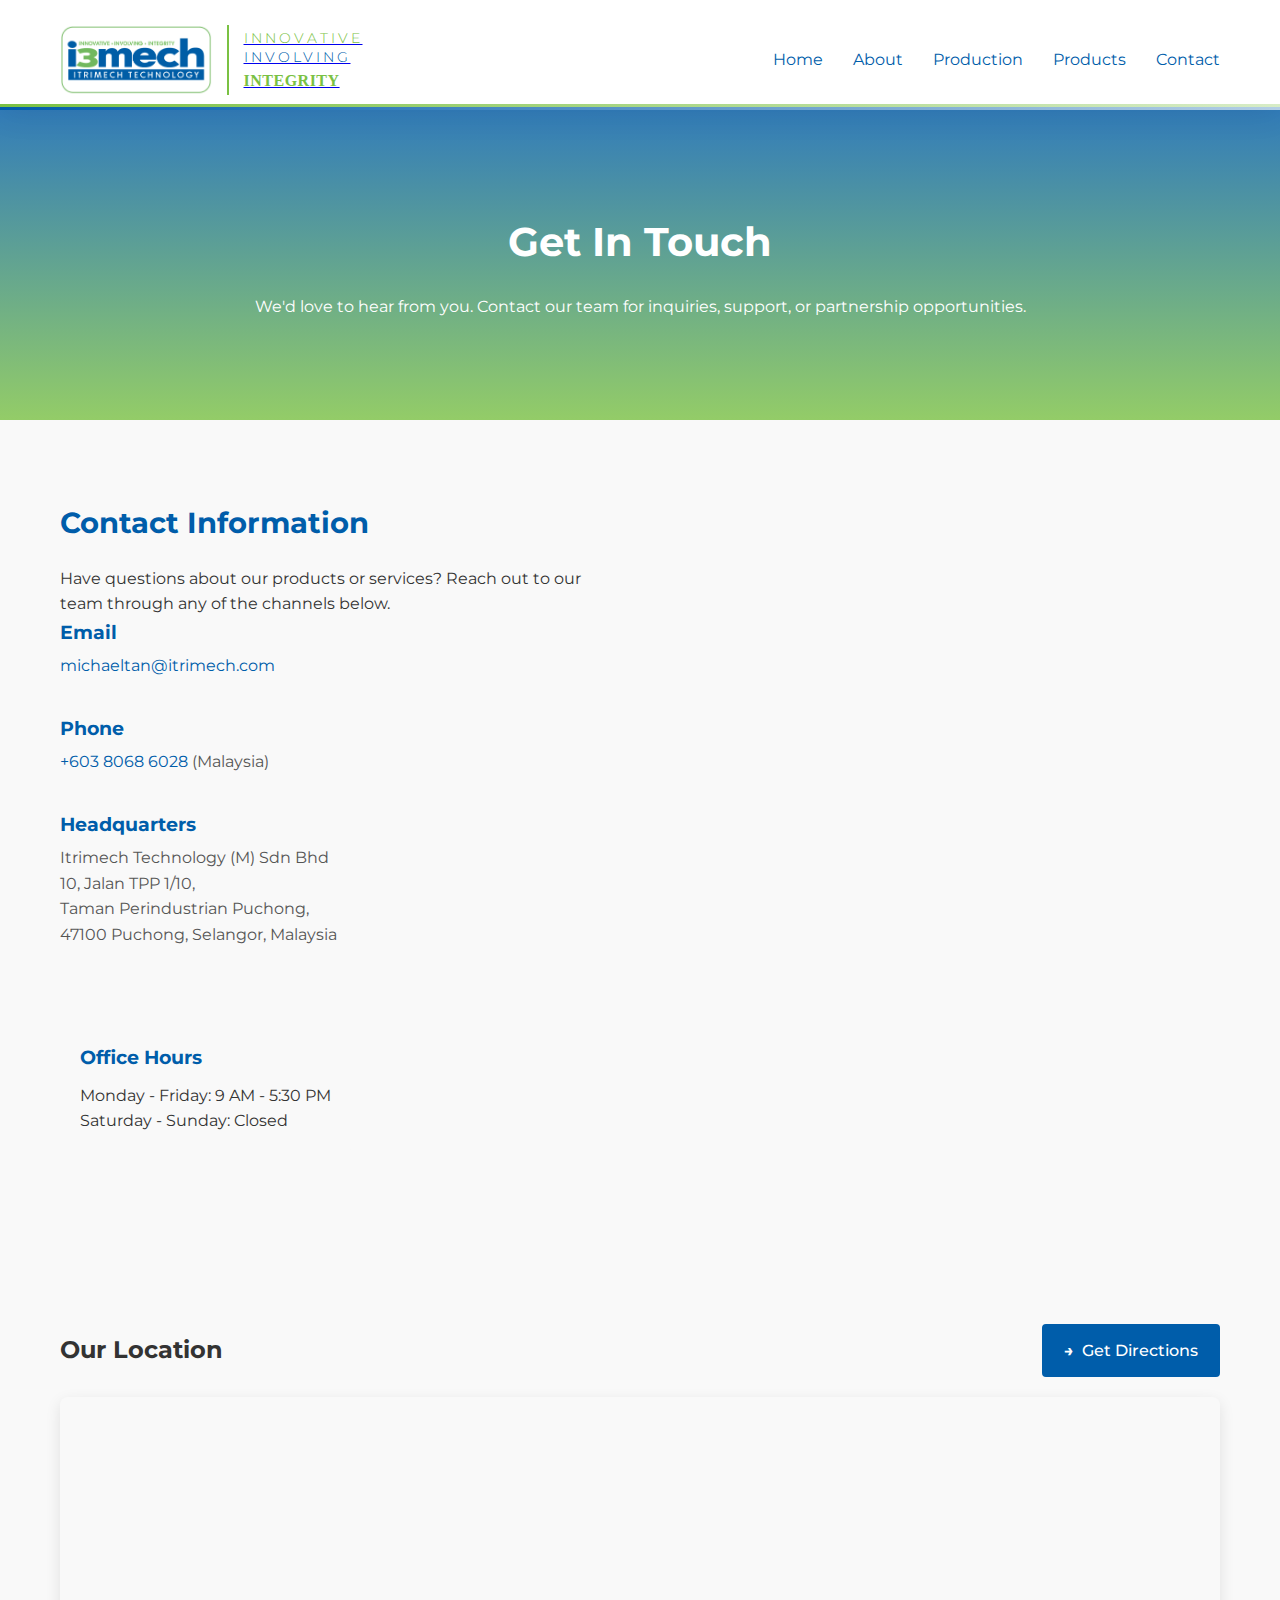
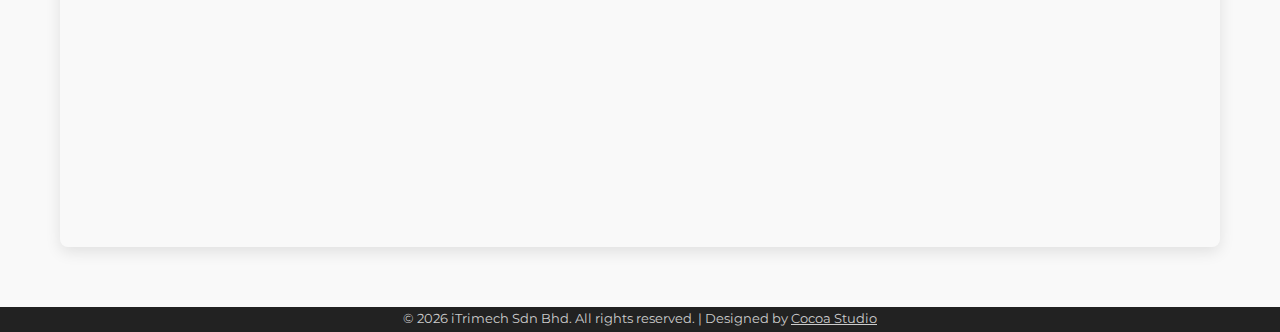
<file: contact.html>
<!DOCTYPE html>
<html lang="en">

<head>
  <meta charset="UTF-8">
  <meta name="viewport" content="width=device-width, initial-scale=1.0">
  <title>iTrimech | Contact Us</title>
  
  <!-- Favicon (Modern Approach) -->
  <link rel="apple-touch-icon" href="/img/main/cover.png">
  
  <!-- Google Fonts -->
  <link rel="preconnect" href="https://fonts.googleapis.com">
  <link rel="preconnect" href="https://fonts.gstatic.com" crossorigin>
  <link href="https://fonts.googleapis.com/css2?family=Montserrat:wght@300;500;700&family=Georgia:wght@400;700&display=swap" rel="stylesheet">

  <!-- CSS -->
  <link rel="stylesheet" href="styles2.css">
</head>

<body>
<header class="site-header">
  <div class="container header-container">
    <div class="header-content">
      <a href="index.html" class="logo-link">
        <div class="logo-wrapper">
          <img src="img/main/cover.png" alt="iTrimech Engineering Logo" class="logo" />
          <div class="logo-taglines">
            <div class="tagline-top">INNOVATIVE</div>
            <div class="tagline-middle">INVOLVING</div>
            <div class="tagline-bottom">INTEGRITY </div>
          </div>
        </div>
      </a>

      <nav class="main-navigation" aria-label="Primary Navigation">
            <ul class="text-navigation">
            <li><a href="index.html">Home</a></li>
            <li><a href="about.html">About</a></li>
            <li><a href="production.html">Production</a></li>
            <li><a href="product.html">Products</a></li>
            <li><a href="contact.html">Contact</a></li>
            </ul>
      </nav>
    </div>
    
    <!-- Accent lines below the header content -->
    <div class="accent-lines">
      <div class="green-line"></div>
      <div class="blue-line"></div>
    </div>
  </div>
</header>

<section class="contact-hero">
  <div class="container">
    <h1>Get In Touch</h1>
    <p>We'd love to hear from you. Contact our team for inquiries, support, or partnership opportunities.</p>
  </div>
</section>

<section class="contact-section">
  <div class="container">
    <div class="contact-grid">
      <div class="contact-info">
        <h2>Contact Information</h2>
        <p>Have questions about our products or services? Reach out to our team through any of the channels below.</p>
        
        <div class="contact-method">
          <div class="contact-details">
            <h3>Email</h3>
            <p><a href="mailto:michaeltan@itrimech.com">michaeltan@itrimech.com</a></p>
          </div>
        </div>
        
        <div class="contact-method">
          <div class="contact-details">
            <h3>Phone</h3>
            <p><a href="tel:+60380686028">+603 8068 6028</a> (Malaysia)</p>
          </div>
        </div>
        
        <div class="contact-method">
          <div class="contact-details">
            <h3>Headquarters</h3>
            <p>Itrimech Technology (M) Sdn Bhd<br>
            10, Jalan TPP 1/10,<br>
            Taman Perindustrian Puchong,<br>
            47100 Puchong, Selangor, Malaysia</p>
          </div>
        </div>
        
        <div class="contact-method">
          <div class="business-hours">
            <h3>Office Hours</h3>
            <p>Monday - Friday: 9 AM - 5:30 PM</p>
            <p>Saturday - Sunday: Closed</p>
          </div>
        </div>
      </div>
    </div>
  </div>
</section>

<section class="map-section">
  <div class="container">
    <div class="map-header-wrapper">
      <h2>Our Location</h2>
      <div class="map-actions">
        <a href="https://www.google.com/maps/dir//iTrimech+Sdn+Bhd,+12,+Jalan+TPP+1/10,+Taman+Perindustrian+Puchong,+47100+Puchong,+Selangor,+Malaysia/@3.044198,101.6168683,17z/data=!4m8!4m7!1m0!1m5!1m1!1s0x31cc4b8e0d8a9b0d:0x1a3c3b1b1b1b1b1b!2m2!1d101.6194432!2d3.0441933?entry=ttu" 
           class="directions-btn" 
           target="_blank" 
           rel="noopener noreferrer">
          <span class="btn-icon">→</span> Get Directions
        </a>
      </div>
    </div>
    <div class="map-container">
      <iframe src="https://www.google.com/maps/embed?pb=!1m18!1m12!1m3!1d3983.533349141494!2d101.6168683147579!3d3.044197997693684!2m3!1f0!2f0!3f0!3m2!1i1024!2i768!4f13.1!3m3!1m2!1s0x31cc4b8e0d8a9b0d%3A0x1a3c3b1b1b1b1b1b!2siTrimech%20Sdn%20Bhd!5e0!3m2!1sen!2smy!4v1620000000000!5m2!1sen!2smy" 
              allowfullscreen="" 
              loading="lazy"
              aria-label="iTrimech Location Map"></iframe>
    </div>
  </div>
</section>

<footer class="site-footer">
  <div class="container">
    <p>&copy; <span id="year"></span> iTrimech Sdn Bhd. All rights reserved. | Designed by 
      <a href="http://www.cocoastudio.my" target="_blank" rel="noopener noreferrer">Cocoa Studio</a>
    </p>
  </div>
</footer>

<script>
  // Set current year in footer
  document.getElementById("year").textContent = new Date().getFullYear();

</script>
</body>
</html>
</file>
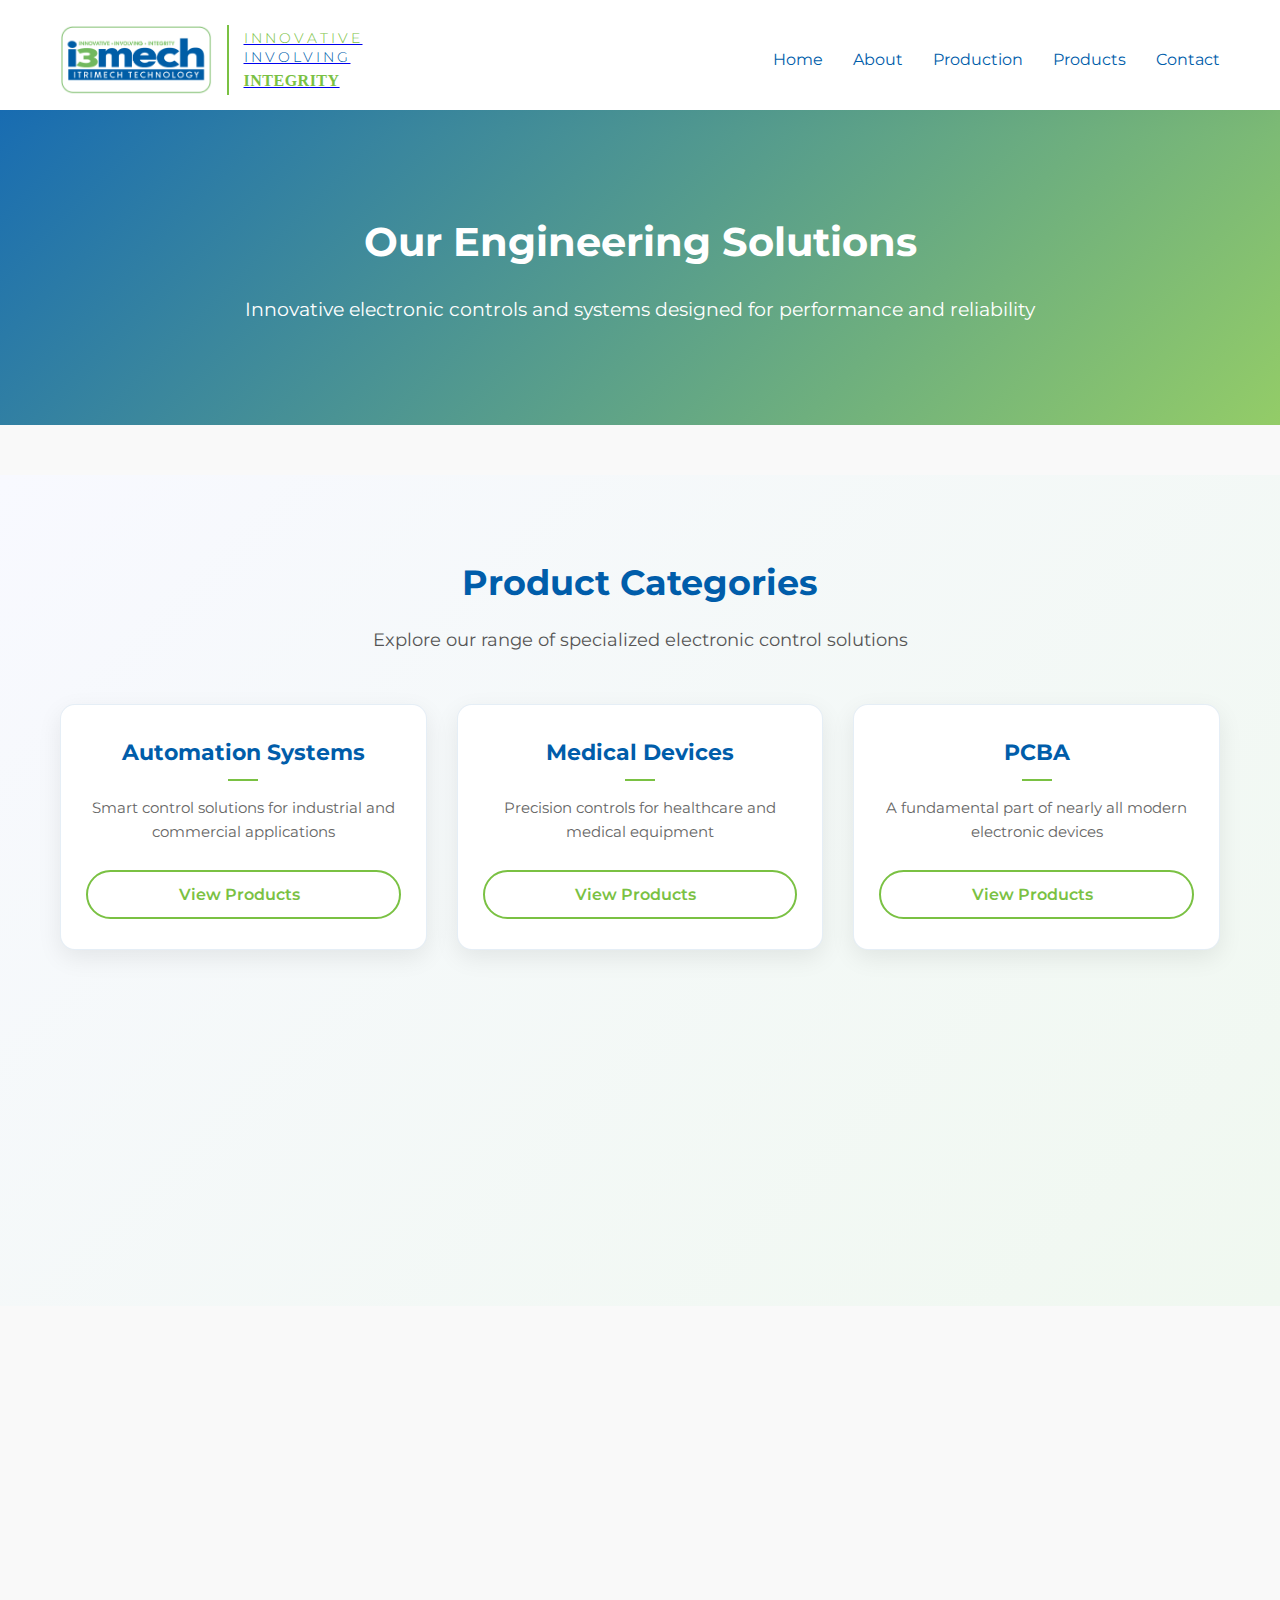
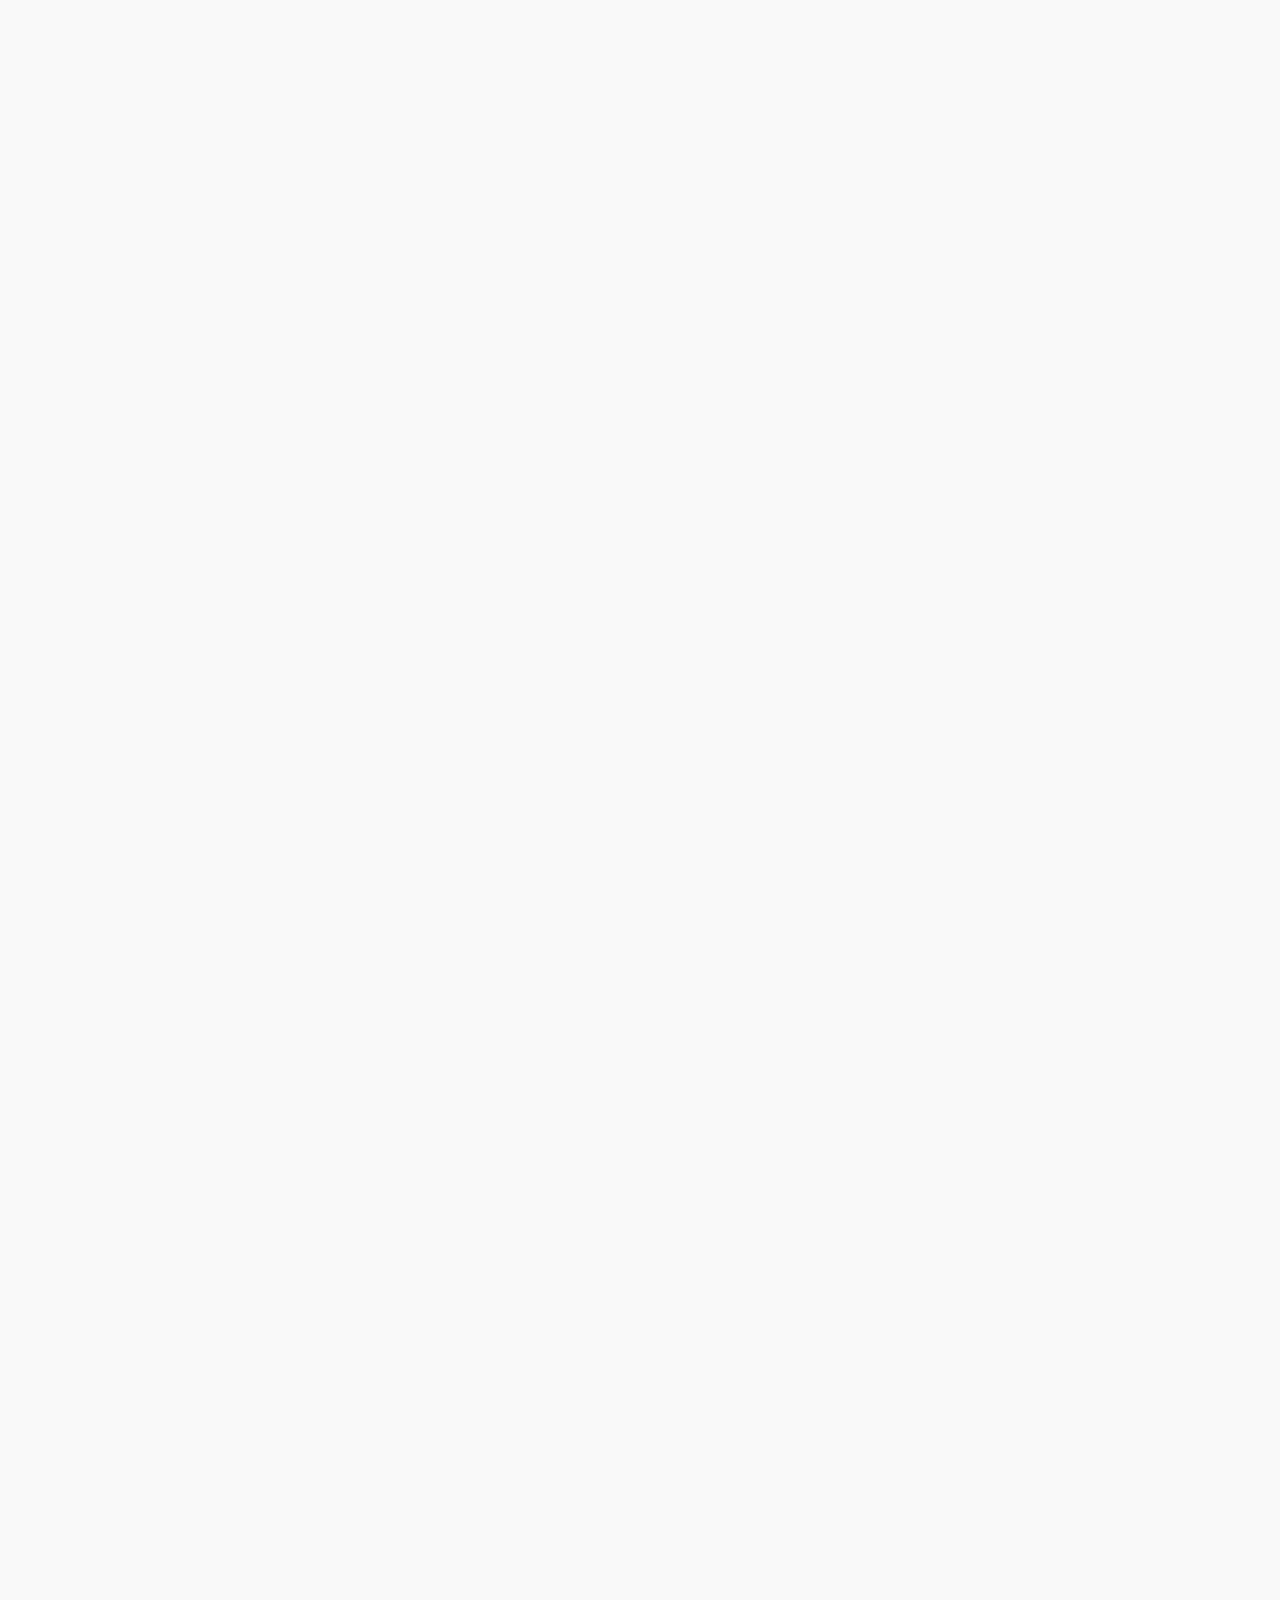
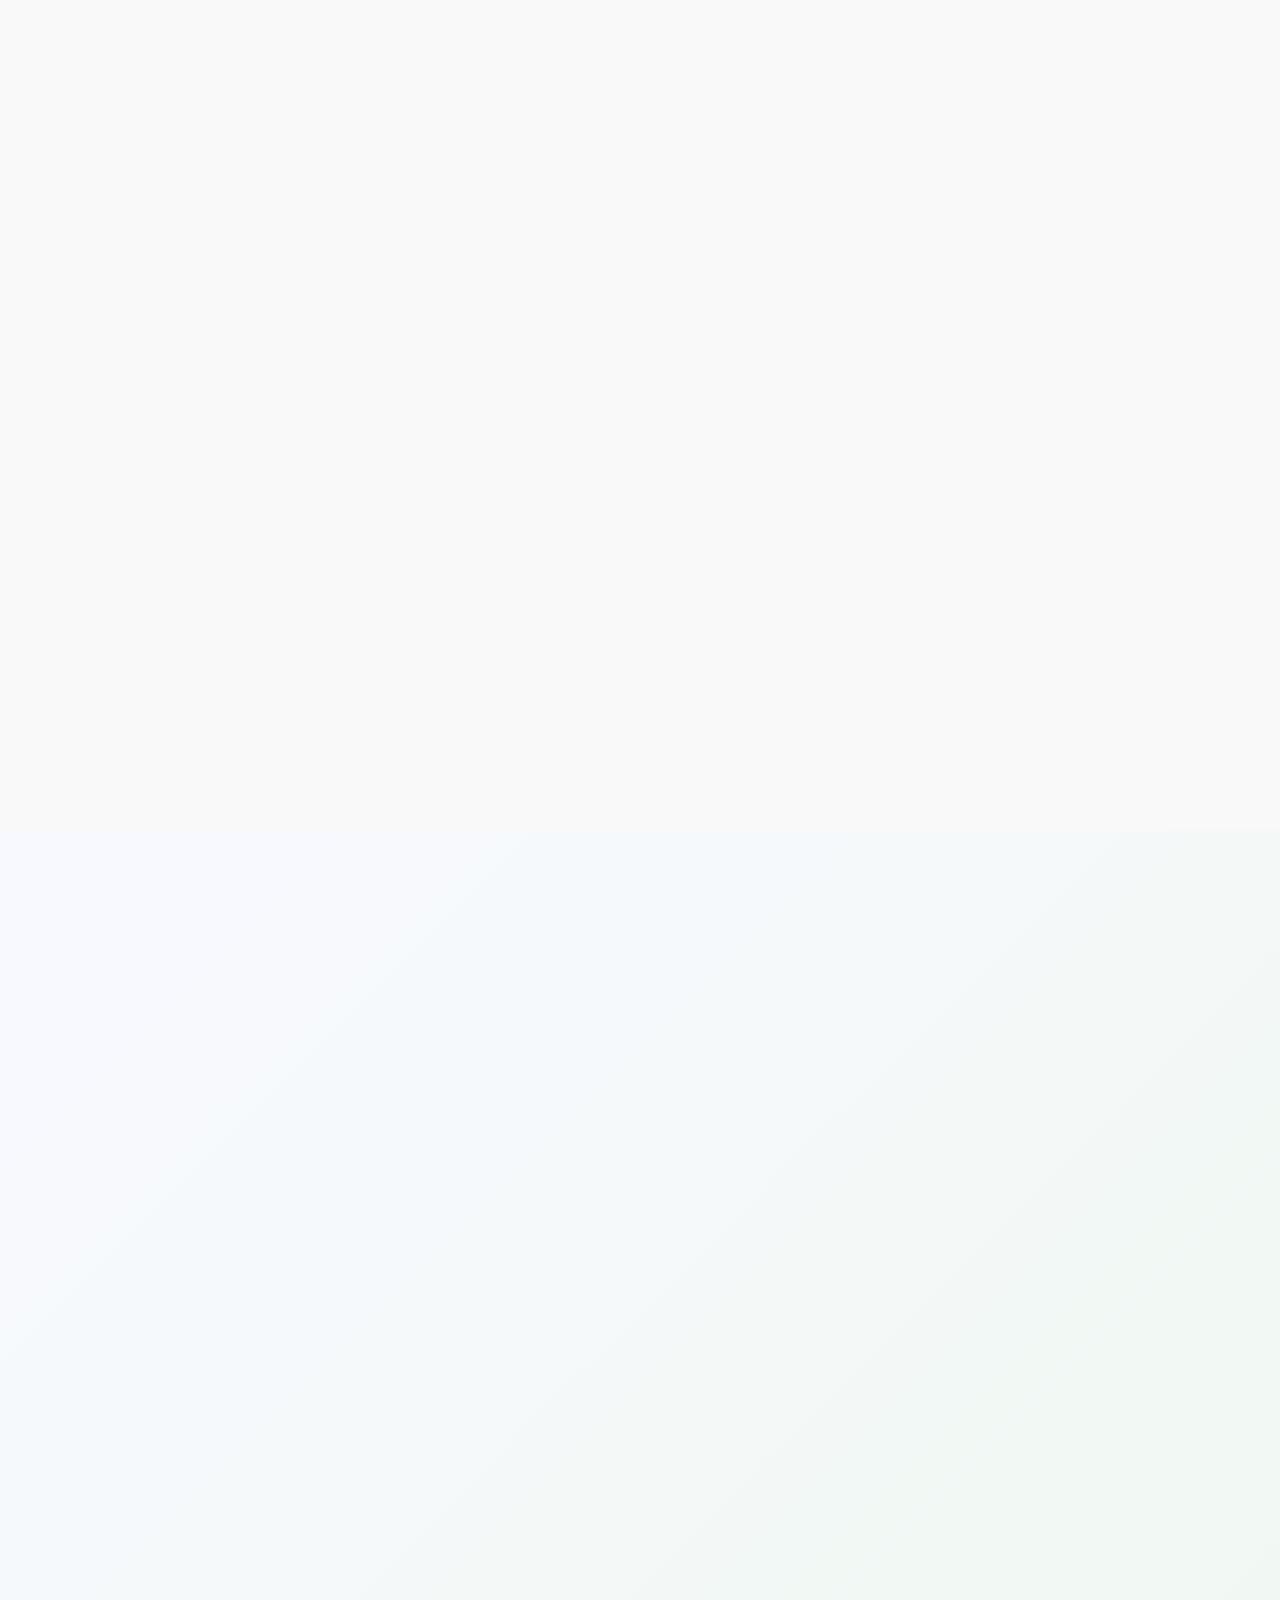
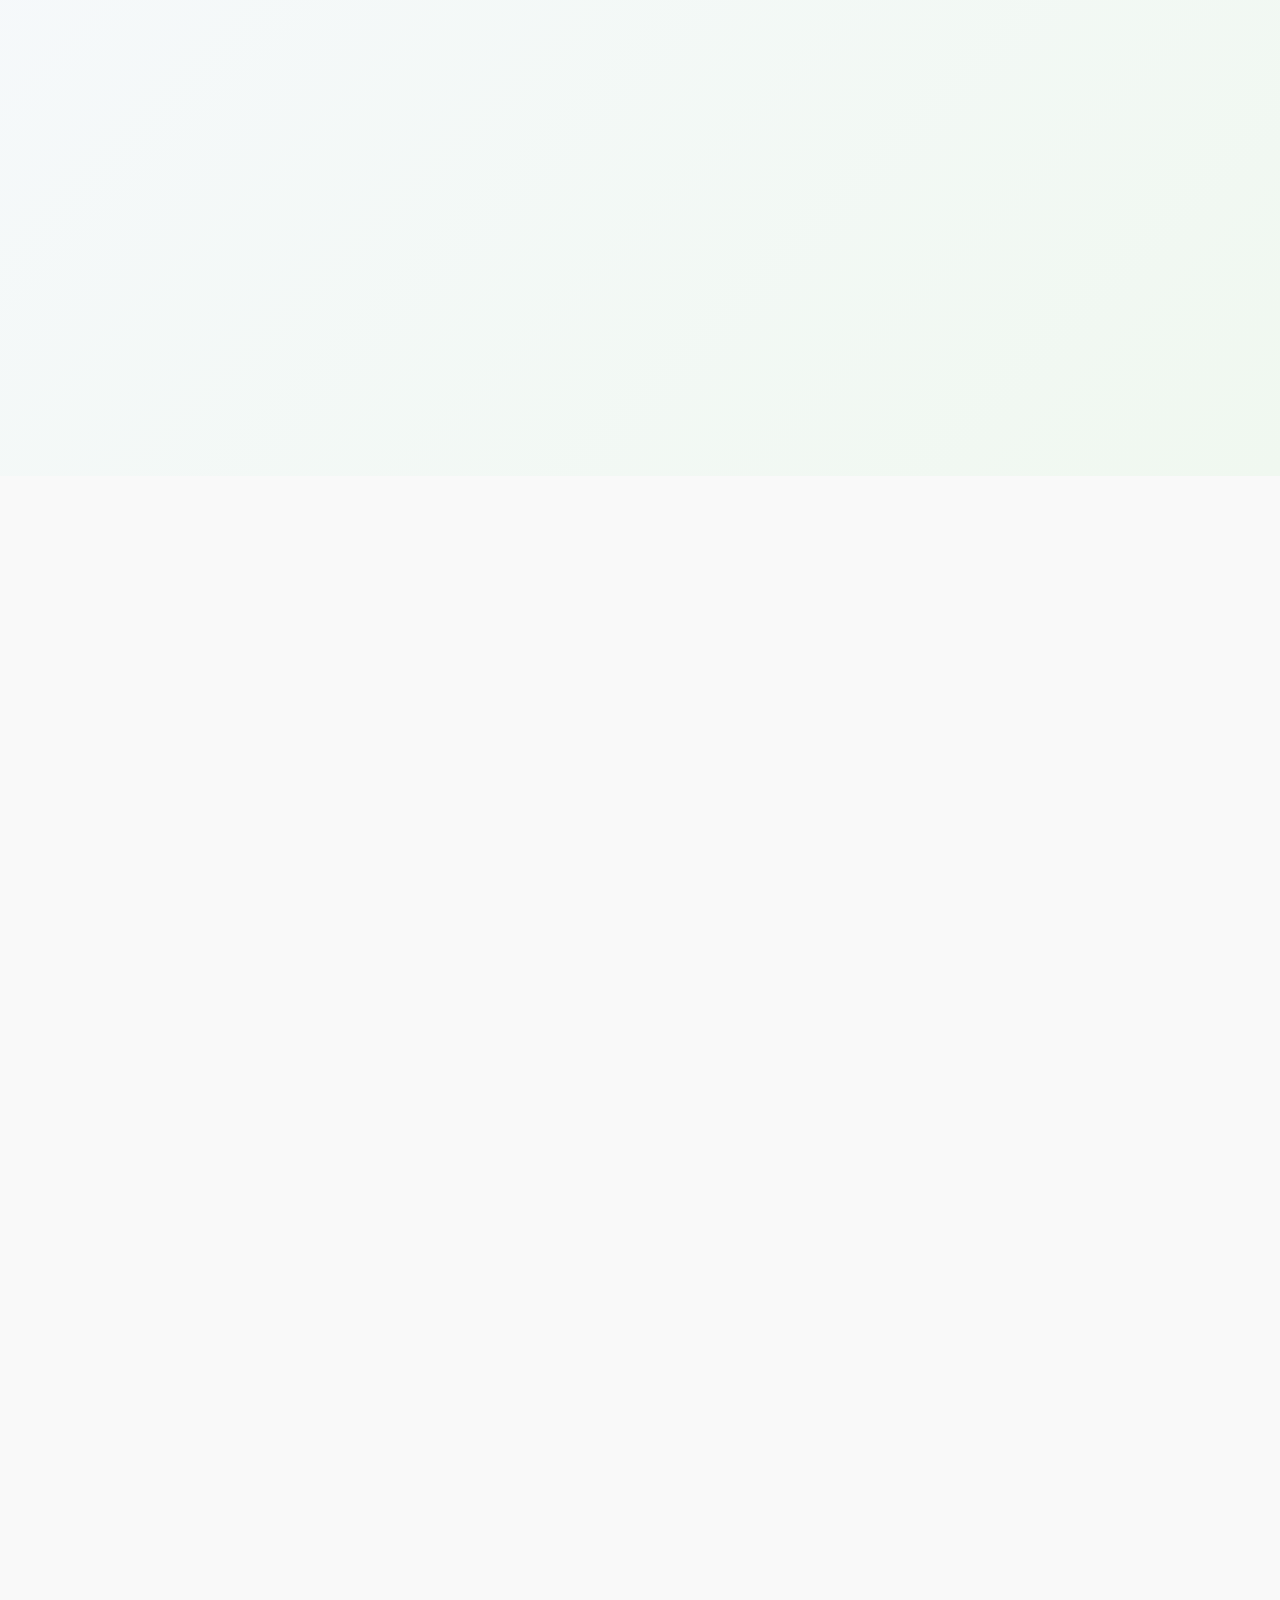
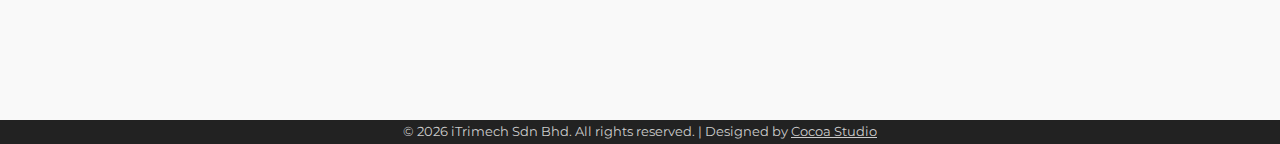
<file: product.html>
<!DOCTYPE html>
<html lang="en">

<head>
  <meta charset="UTF-8">
  <meta name="viewport" content="width=device-width, initial-scale=1.0">
  <title>iTrimech | Our Products</title>
  
  <!-- Favicon (Modern Approach) -->
  <link rel="apple-touch-icon" href="/img/main/cover.png">
  
  <!-- Google Fonts -->
  <link rel="preconnect" href="https://fonts.googleapis.com">
  <link rel="preconnect" href="https://fonts.gstatic.com" crossorigin>
  <link href="https://fonts.googleapis.com/css2?family=Montserrat:wght@300;500;700&family=Georgia:wght@400;700&display=swap" rel="stylesheet">

  <!-- CSS -->
  <link rel="stylesheet" href="styles1.css">
</head>

<body>
<header class="site-header">
  <div class="container header-container">
    <div class="header-content">
      <a href="index.html" class="logo-link">
        <div class="logo-wrapper">
          <img src="img/main/cover.png" alt="iTrimech Engineering Logo" class="logo" />
          <div class="logo-taglines">
            <div class="tagline-top">INNOVATIVE</div>
            <div class="tagline-middle">INVOLVING</div>
            <div class="tagline-bottom">INTEGRITY </div>
          </div>
        </div>
      </a>

      <nav class="main-navigation" aria-label="Primary Navigation">
            <ul class="text-navigation">
            <li><a href="index.html">Home</a></li>
            <li><a href="about.html">About</a></li>
            <li><a href="production.html">Production</a></li>
            <li><a href="product.html">Products</a></li>
            <li><a href="contact.html">Contact</a></li>
            </ul>
      </nav>
    </div>
    
    <!-- Accent lines below the header content -->
    <div class="accent-lines">
      <div class="green-line"></div>
      <div class="blue-line"></div>
    </div>
  </div>
</header>

<section class="products-hero">
  <div class="container">
    <h1 class="animate-on-scroll slide-up">Our Engineering Solutions</h1>
    <p class="animate-on-scroll slide-up" style="animation-delay: 0.2s;">Innovative electronic controls and systems designed for performance and reliability</p>
  </div>
</section>

<section class="product-categories">
  <div class="container">
    <h2 class="section-title animate-on-scroll slide-up">Product Categories</h2>
    <p class="section-subtitle animate-on-scroll slide-up" style="animation-delay: 0.2s;">Explore our range of specialized electronic control solutions</p>
    
    <div class="category-grid">
      <!-- Category 1 -->
      <div class="category-card animate-on-scroll fade-slide-up" style="animation-delay: 0.1s;">
        <h3>Automation Systems</h3>
        <p>Smart control solutions for industrial and commercial applications</p>
        <a href="#automation" class="category-link">View Products </a>
      </div>
      
      <!-- Category 2 -->
      <div class="category-card animate-on-scroll fade-slide-up" style="animation-delay: 0.2s;">
        <h3>Medical Devices</h3>
        <p>Precision controls for healthcare and medical equipment</p>
        <a href="#medical" class="category-link">View Products </a>
      </div>

      <!-- Category 3 -->
      <div class="category-card animate-on-scroll fade-slide-up" style="animation-delay: 0.2s;">
        <h3>PCBA</h3>
        <p>A fundamental part of nearly all modern electronic devices</p>
        <a href="#pcba" class="category-link">View Products </a>
      </div>
      
      <!-- Category 4 -->
      <div class="category-card animate-on-scroll fade-slide-up" style="animation-delay: 0.3s;">
        <h3>Consumer Electronics</h3>
        <p>Innovative controls for home and personal devices</p>
        <a href="#consumer" class="category-link">View Products </a>
      </div>

      <!-- Category 5 -->
      <div class="category-card animate-on-scroll fade-slide-up" style="animation-delay: 0.4s;">
        <h3>Automotive Industry</h3>
        <p>Precision electronic for automotive industry</p>
        <a href="#automotive" class="category-link">View Products </a>
      </div>
      
      <!-- Category 6 -->
      <div class="category-card animate-on-scroll fade-slide-up" style="animation-delay: 0.4s;">
        <h3>Custom Solutions</h3>
        <p>Tailored electronic controls for specialized applications</p>
        <a href="contact.html" class="category-link">Get Quotation</a>
      </div>
    </div>
  </div>
</section>

<section id="automation" class="product-section">
  <div class="container">
    <h2 class="section-title animate-on-scroll slide-up">Automation Systems</h2>
    
    <div class="product-grid">
      <!-- Product 1 -->
      <div class="product-card animate-on-scroll fade-slide-left" style="animation-delay: 0.1s;">
        <div class="product-image">
          <img src="img/main/automation2.jpg" alt="Smart HVAC Control System" loading="lazy">
        </div>
        <div class="product-details">
          <h3>Smart HVAC Control System</h3>
          <p class="product-description">Advanced control unit for heating, ventilation and air conditioning systems with energy optimization algorithms.</p>
          <ul class="product-features">
            <li>Modular design for various HVAC configurations</li>
            <li>Real-time energy consumption monitoring</li>
            <li>Remote access via mobile app</li>
            <li>Compatible with all major HVAC brands</li>
          </ul>
        </div>
      </div>
      
      <!-- Product 2 -->
      <div class="product-card animate-on-scroll fade-slide-right" style="animation-delay: 0.2s;">
        <div class="product-image">
          <img src="img/main/automation.jpg" alt="Hotel Room Automation System" loading="lazy">
        </div>
        <div class="product-details">
          <h3>Hotel Room Automation System</h3>
          <p class="product-description">Integrated control system for hotel rooms managing lighting, HVAC, TV and appliances with energy saving modes.</p>
          <ul class="product-features">
            <li>Centralized room control panel</li>
            <li>Occupancy-based automation</li>
            <li>Energy usage reporting</li>
            <li>Maintenance alert system</li>
          </ul>
        </div>
      </div>
    </div>
  </div>
</section>

<!-- PCBA-->
<section id="pcba" class="product-section">
  <div class="container">
    <h2 class="section-title animate-on-scroll slide-up">PCBA</h2>
    
    <div class="product-grid">
      <!-- Product 1 -->
      <div class="product-card animate-on-scroll fade-slide-left" style="animation-delay: 0.1s;">
        <div class="product-image">
          <img src="img/production/pcba.jpeg" alt="Smart HVAC Control System" loading="lazy">
        </div>
        <div class="product-details">
          <h3>PCBA</h3>
          <p class="product-description">Complete PCBA services from simple single-layer boards to complex multi-layer assemblies</p>
          <ul class="product-features">
            <li>Multi-layer assemblies</li>
            <li>Single-layer boards</li>
          </ul>
        </div>
      </div>
</section>

<!-- Automotive -->
<section id="automotive" class="product-section">
  <div class="container">
    <h2 class="section-title animate-on-scroll slide-up">Automotive </h2>

    <div class="product-grid">
      <!-- Product 1 -->
      <div class="product-card animate-on-scroll fade-slide-left" style="animation-delay: 0.1s;">
        <div class="product-image">
          <img src="img/production/sm.png" alt="Smart HVAC Control System" loading="lazy">
        </div>
        <div class="product-details">
          <h3>Car Side Mirror Light</h3>
          <p class="product-description">Supporting the automotive industry with reliable PCB solutions, including side mirror light applications.</p>
          <ul class="product-features">
            <li>Durable, automotive-grade quality</li>
            <li>Reliable</li>
          </ul>
        </div>
      </div>
</section>


<section id="medical" class="product-section alt-bg">
  <div class="container">
    <h2 class="section-title animate-on-scroll slide-up">Medical Devices</h2>
    
    <div class="product-grid">
      <!-- Product 1 -->
      <div class="product-card animate-on-scroll fade-slide-left" style="animation-delay: 0.1s;">
        <div class="product-image">
          <img src="img/main/medical1.jpg" alt="Neonatal Jaundice Meter" loading="lazy">
        </div>
        <div class="product-details">
          <h3>Neonatal Jaundice Meter</h3>
          <p class="product-description">Precision optical measurement system for non-invasive bilirubin level detection in newborns.</p>
          <ul class="product-features">
            <li>High-accuracy spectral analysis</li>
            <li>Instant results with color-coded risk assessment</li>
            <li>Data logging for patient records</li>
            <li>Rechargeable battery operation</li>
          </ul>
        </div>
      </div>
      
      <!-- Product 2 -->
      <div class="product-card animate-on-scroll fade-slide-right" style="animation-delay: 0.2s;">
        <div class="product-image">
          <img src="img/main/medical.jpg" alt="Dialysis Machine Control System" loading="lazy">
        </div>
        <div class="product-details">
          <h3>Dialysis Machine Control System</h3>
          <p class="product-description">Advanced control unit for peritoneal dialysis machines with safety monitoring features.</p>
          <ul class="product-features">
            <li>Precise fluid management</li>
            <li>Real-time pressure monitoring</li>
            <li>Automated alarm system</li>
            <li>Treatment data recording</li>
          </ul>
        </div>
      </div>
    </div>
  </div>
</section>

<section id="consumer" class="product-section">
  <div class="container">
    <h2 class="section-title animate-on-scroll slide-up">Consumer Electronics</h2>
    
    <div class="product-grid">
      <!-- Product 1 -->
      <div class="product-card animate-on-scroll fade-slide-left" style="animation-delay: 0.1s;">
        <div class="product-image">
          <img src="img/main/smartegg.png" alt="Smart Egg Boiler" loading="lazy">
        </div>
        <div class="product-details">
          <h3>Smart Egg Boiler</h3>
          <p class="product-description">Programmable egg boiler with multiple cooking modes and auto keep-warm function.</p>
          <ul class="product-features">
            <li>Automatic shut-off</li>
            <li>Energy efficient design</li>
            <li>Audible alerts</li>
          </ul>
        </div>
      </div>
      
      <!-- Product 2 -->
      <div class="product-card animate-on-scroll fade-slide-right" style="animation-delay: 0.2s;">
        <div class="product-image">
          <img src="img/main/monitoring.png" alt="Engine temperature monitoring" loading="lazy">
        </div>
        <div class="product-details">
          <h3>Engine Temperature Monitoring</h3>
          <p class="product-description">Centralized temperature display for automotive</p>
          <ul class="product-features">
            <li>Touchscreen interface</li>
            <li>Adjustable overheat alarm level</li>
            <li>Overheating alarm</li>
            <li>Real Time engine temperature</li>
          </ul>
        </div>
      </div>
    </div>
  </div>
</section>

<footer class="site-footer">
  <div class="container">
    <p>&copy; <span id="year"></span> iTrimech Sdn Bhd. All rights reserved. | Designed by 
      <a href="http://www.cocoastudio.my" target="_blank" rel="noopener noreferrer">Cocoa Studio</a>
    </p>
  </div>
</footer>

<script>
  // Set current year in footer
  document.getElementById("year").textContent = new Date().getFullYear();
  
  // Enhanced scroll animation system
  document.addEventListener('DOMContentLoaded', function() {
    const animatedElements = document.querySelectorAll('.animate-on-scroll');
    
    // Create intersection observer for scroll animations
    const scrollObserver = new IntersectionObserver((entries) => {
      entries.forEach(entry => {
        if (entry.isIntersecting) {
          // Add a small delay to ensure smooth rendering
          setTimeout(() => {
            entry.target.classList.add('animate-in');
          }, 50);
          // Stop observing this element once it's animated
          scrollObserver.unobserve(entry.target);
        }
      });
    }, { 
      threshold: 0.1,
      rootMargin: '0px 0px -50px 0px' // Trigger animation slightly before element is fully visible
    });
    
    // Observe all elements with animation classes
    animatedElements.forEach(element => {
      scrollObserver.observe(element);
    });
    
    // Add smooth scrolling for internal links
    document.querySelectorAll('a[href^="#"]').forEach(anchor => {
      anchor.addEventListener('click', function (e) {
        e.preventDefault();
        const target = document.querySelector(this.getAttribute('href'));
        if (target) {
          target.scrollIntoView({
            behavior: 'smooth',
            block: 'start'
          });
        }
      });
    });
  });
</script>
</body>
</html>
</file>
<file: stylesTest.css>
/* ===============================================
   ORGANIZED STYLESHEET - FIXED ANIMATIONS
   Table of Contents:
   1. CSS Reset & Base Styles
   2. Layout & Container
   3. Typography
   4. Header & Navigation
   5. Hero Section
   6. Services Section
   7. Process Steps
   8. Certificates Section
   9. About Page
   10. Production Page
   11. Footer
   12. Animations & Effects
   13. Media Queries
   =============================================== */

/* ===== 1. CSS RESET & BASE STYLES ===== */
* {
  margin: 0;
  padding: 0;
  box-sizing: border-box;
}

body {
  font-family: 'Montserrat', sans-serif;
  line-height: 1.6;
  color: #333;
  background-color: #f9f9f9;
}

img {
  max-width: 100%;
  display: block;
}

/* ===== 2. LAYOUT & CONTAINER ===== */
.container {
  max-width: 1200px;
  margin: 0 auto;
  padding: 0 20px;
}

/* ===== 3. TYPOGRAPHY ===== */
.section-title {
  text-align: center;
  color: #005DAA;
  font-size: 2.2rem;
  margin-bottom: 15px;
  font-weight: 700;
  /* Animation styles */
  opacity: 0;
  transform: translateY(30px);
  transition: all 0.8s cubic-bezier(0.25, 0.8, 0.25, 1);
}

.section-title.show {
  opacity: 1;
  transform: translateY(0);
}

.section-subtitle {
  text-align: center;
  color: #555;
  font-size: 1.1rem;
  max-width: 700px;
  margin: 0 auto 50px;
  line-height: 1.6;
  /* Animation styles */
  opacity: 0;
  transform: translateY(20px);
  transition: all 0.8s cubic-bezier(0.25, 0.8, 0.25, 1);
  transition-delay: 0.2s;
}

.section-subtitle.show {
  opacity: 1;
  transform: translateY(0);
}

/* ===== 4. HEADER & NAVIGATION ===== */
.site-header {
  background-color: #ffffff;
  box-shadow: 0 4px 30px rgba(0, 0, 0, 0.08);
  padding: 10px 0 0;
  position: relative;
}

.header-container {
  display: flex;
  flex-direction: column;
  position: relative;
}

.header-content {
  display: flex;
  flex-direction: row;
  align-items: center;
  justify-content: space-between;
  width: 100%;
  padding: 15px 0;
  min-height: 90px;
}

/* Logo Group */
.logo-wrapper {
  display: flex;
  align-items: center;
  gap: 15px;
  height: 70px;
}

.logo {
  height: 70px;
  width: auto;
  object-fit: contain;
  transition: transform 0.3s ease;
}

.logo-taglines {
  display: flex;
  flex-direction: column;
  justify-content: center;
  border-left: 2px solid #7AC143;
  padding-left: 15px;
  height: 100%;
}

.tagline-top,
.tagline-middle,
.tagline-bottom {
  margin: 0;
  padding: 0;
  line-height: 1.2;
}

.tagline-top {
  font-family: 'Montserrat', sans-serif;
  font-size: 14px;
  font-weight: 300;
  letter-spacing: 3px;
  color: #7AC143;
  text-transform: uppercase;
  margin-bottom: 3px;
}

.tagline-middle {
  font-family: 'Montserrat', sans-serif;
  font-size: 14px;
  font-weight: 300;
  letter-spacing: 3px;
  color: #005DAA;
  text-transform: uppercase;
  margin-bottom: 3px;
}

.tagline-bottom {
  font-family: 'Georgia', serif;
  font-size: 16px;
  font-weight: 700;
  color: #7AC143;
  letter-spacing: 0.5px;
  margin-top: 2px;
}

/* Navigation */
.main-navigation ul {
  display: flex;
  gap: 30px;
  list-style: none;
  padding: 0;
  margin: 0;
}

.main-navigation a {
  font-size: 16px;
  color: #005DAA;
  text-decoration: none;
  position: relative;
  padding: 10px 0;
  transition: all 0.3s ease;
}

.main-navigation a::after {
  content: '';
  display: block;
  height: 2px;
  width: 0;
  background-color: #7AC143;
  transition: width 0.3s ease;
  position: absolute;
  bottom: -2px;
  left: 0;
}

.main-navigation a:hover::after {
  width: 100%;
}

/* Accent Lines */
.accent-lines {
  position: absolute;
  left: 0;
  bottom: 0;
  width: 100vw;
  margin-left: calc(-50vw + 50%);
  height: 6px;
}

.green-line {
  height: 3px;
  background: linear-gradient(90deg, #7AC143 0%, rgba(122,193,67,0.3) 100%);
  width: 100%;
}

.blue-line {
  height: 3px;
  background: linear-gradient(90deg, #005DAA 0%, rgba(0,93,170,0.3) 100%);
  width: 100%;
}

/* ===== 5. HERO SECTION ===== */
.hero-carousel {
  position: relative;
  width: 100%;
  overflow: hidden;
  height: 500px;
}

.hero-slide {
  position: absolute;
  width: 100%;
  height: 100%;
  opacity: 0;
  transition: opacity 2s ease-in-out;
}

.hero-slide.active {
  opacity: 1;
}

.hero-slide img {
  width: 100%;
  height: 100%;
  object-fit: cover;
}

.slide-caption {
  position: absolute;
  bottom: 20%;
  left: 10%;
  color: white;
  background: rgba(0, 93, 170, 0.7);
  padding: 20px;
  max-width: 500px;
  border-left: 4px solid #7AC143;
}

.center-caption {
  left: 50%;
  transform: translateX(-50%);
  text-align: center;
  width: 80%;
  max-width: 600px;
  bottom: 30%;
}

.carousel-dots {
  position: absolute;
  bottom: 20px;
  left: 50%;
  transform: translateX(-50%);
  display: flex;
  gap: 10px;
}

.dot {
  width: 12px;
  height: 12px;
  border-radius: 50%;
  background: rgba(255, 255, 255, 0.5);
  cursor: pointer;
  transition: background 0.2s;
}

.dot.active {
  background: #005DAA;
}

.carousel-arrow {
  position: absolute;
  top: 50%;
  transform: translateY(-50%);
  background: rgba(0, 93, 170, 0.7);
  color: white;
  border: none;
  font-size: 24px;
  padding: 15px;
  cursor: pointer;
  z-index: 10;
  transition: background 0.3s;
}

.carousel-arrow:hover {
  background: rgba(0, 93, 170, 0.9);
}

.prev-arrow {
  left: 20px;
}

.next-arrow {
  right: 20px;
}

.hero-fallback {
  width: 100%;
  height: auto;
  display: block;
}

/* ===== 6. SERVICES SECTION ===== */
/* ===== IMPROVED SERVICES ALIGNMENT ===== */
.services-grid {
  display: grid;
  grid-template-columns: repeat(auto-fit, minmax(350px, 1fr));
  gap: 40px;
  margin-top: 50px;
  position: relative;
  align-items: stretch; /* Changed back to stretch for equal height */
  z-index: 2;
}

.service-card {
  background: white;
  border-radius: 12px;
  padding: 30px 25px;
  text-align: left;
  position: relative;
  box-shadow: 0 10px 30px rgba(0, 0, 0, 0.05);
  border-top: 4px solid #7AC143;
  transition: all 0.6s cubic-bezier(0.25, 0.8, 0.25, 1);
  /* FIXED: Equal height and better spacing */
  height: 100%; /* Ensures all cards have equal height */
  display: flex;
  flex-direction: column;
  justify-content: space-between; /* Distributes content evenly */
  min-height: 300px; /* Consistent minimum height */
  opacity: 1;
  transform: translateY(0);
}

.service-card:not(.show) {
  opacity: 0;
  transform: translateY(30px);
}

.service-card.show {
  opacity: 1;
  transform: translateY(0);
}

.service-card h3 {
  color: #005DAA;
  font-size: 1.4rem; /* Slightly smaller for better balance */
  margin-bottom: 20px;
  font-weight: 700;
  line-height: 1.3;
  /* Fixed height to ensure alignment */
  min-height: 60px; /* Ensures consistent title space */
  display: flex;
  align-items: flex-start; /* Aligns text to top */
  opacity: 1;
  transform: translateY(0);
  transition: all 0.6s ease;
}

.service-card:not(.show) h3 {
  opacity: 0;
  transform: translateY(20px);
}

.service-card.show h3 {
  opacity: 1;
  transform: translateY(0);
  transition-delay: 0.2s;
}

.service-card p {
  color: #666;
  font-size: 1rem;
  line-height: 1.7;
  margin-bottom: 25px;
  /* FIXED: Consistent description area */
  min-height: 80px; /* Ensures consistent description space */
  display: flex;
  align-items: flex-start; /* Aligns text to top */
  opacity: 1;
  transform: translateY(0);
  transition: all 0.6s ease;
}

.service-card:not(.show) p {
  opacity: 0;
  transform: translateY(15px);
}

.service-card.show p {
  opacity: 1;
  transform: translateY(0);
  transition-delay: 0.3s;
}

.service-features {
  list-style: none;
  padding: 0;
  margin: 0;
  margin-top: auto; /* Pushes features to bottom */
  /* FIXED: Consistent feature list area */
  min-height: 160px; /* Ensures consistent space for features */
  display: flex;
  flex-direction: column;
  justify-content: flex-start;
}

.service-features li {
  padding: 12px 0; /* Increased padding for better spacing */
  position: relative;
  padding-left: 25px;
  color: #555;
  font-size: 0.95rem;
  line-height: 1.5;
  border-bottom: 1px solid rgba(0, 0, 0, 0.05);
  /* Better alignment */
  display: flex;
  align-items: center;
  min-height: 40px; /* Consistent line height */
  opacity: 1;
  transform: translateY(0);
  transition: all 0.4s ease;
}

.service-card:not(.show) .service-features li {
  opacity: 0;
  transform: translateY(10px);
}

.service-card.show .service-features li {
  opacity: 1;
  transform: translateY(0);
}

.service-card.show .service-features li:nth-child(1) { transition-delay: 0.4s; }
.service-card.show .service-features li:nth-child(2) { transition-delay: 0.5s; }
.service-card.show .service-features li:nth-child(3) { transition-delay: 0.6s; }
.service-card.show .service-features li:nth-child(4) { transition-delay: 0.7s; }

.service-features li:last-child {
  border-bottom: none;
}

.service-features li:before {
  content: '●';
  position: absolute;
  left: 0;
  top: 50%;
  transform: translateY(-50%); /* Centers the bullet vertically */
  color: #7AC143;
  font-size: 14px;
}

/* Remove problematic pseudo-element */
.service-card h3::after {
  display: none;
}

/* Add gradient top border */
.service-card::before {
  content: '';
  position: absolute;
  top: 0;
  left: 0;
  width: 100%;
  height: 4px;
  background: linear-gradient(90deg, #7AC143 0%, #005DAA 100%);
  border-radius: 12px 12px 0 0;
}

/* Enhanced hover effects */
.service-card:hover {
  transform: translateY(-8px);
  box-shadow: 0 20px 50px rgba(0, 93, 170, 0.15);
}

.service-card:hover::before {
  background: linear-gradient(90deg, #005DAA 0%, #7AC143 100%);
}

/* Services overview section */
.services-overview {
  padding: 80px 0;
  background: 
    linear-gradient(135deg, 
      rgba(0, 93, 170, 0.15) 0%, 
      rgba(122, 193, 67, 0.15) 100%),
    linear-gradient(to bottom, #f0f5fa 0%, #e0ebf5 100%);
  position: relative;
  overflow: hidden;
}

/* Decorative elements */
.services-overview::before,
.services-overview::after {
  content: '';
  position: absolute;
  border-radius: 50%;
  z-index: 1;
}

.services-overview::before {
  top: -100px;
  right: -100px;
  width: 300px;
  height: 300px;
  background: radial-gradient(circle, rgba(0, 93, 170, 0.2) 0%, transparent 70%);
}

.services-overview::after {
  bottom: -150px;
  left: -150px;
  width: 400px;
  height: 400px;
  background: radial-gradient(circle, rgba(122, 193, 67, 0.2) 0%, transparent 70%);
}

/* Media Query Adjustments */
@media (max-width: 768px) {
  .services-grid {
    grid-template-columns: 1fr;
    gap: 30px;
    max-width: 100%;
    margin: 30px auto 0;
  }
  
  .service-card {
    padding: 30px 25px;
    min-height: 380px;
  }
  
  .service-card h3 {
    font-size: 1.3rem;
    margin-bottom: 15px;
    min-height: 50px;
  }
  
  .service-card p {
    min-height: 70px;
  }
  
  .service-features {
    min-height: 140px;
  }
}

@media (max-width: 480px) {
  .service-card {
    min-height: 350px;
  }
  
  .service-card h3 {
    min-height: 45px;
  }
  
  .service-card p {
    min-height: 60px;
  }
  
  .service-features {
    min-height: 120px;
  }
}

/* ===== 7. PROCESS STEPS - FIXED ANIMATIONS ===== */
.process-steps {
  max-width: 800px;
  margin: 0 auto;
  position: relative;
  padding: 40px 0;
}

.process-steps::before {
  content: '';
  position: absolute;
  top: 0;
  left: 50px;
  width: 4px;
  height: 100%;
  background: linear-gradient(to bottom, #7AC143, #005DAA);
  z-index: 1;
}

.process-step {
  display: flex;
  margin-bottom: 40px;
  position: relative;
  z-index: 2;
  /* Animation styles - FIXED */
  opacity: 0;
  transform: translateX(-30px);
  transition: all 0.8s cubic-bezier(0.25, 0.8, 0.25, 1);
}

.process-step.show {
  opacity: 1;
  transform: translateX(0);
}

.step-number {
  width: 60px;
  height: 60px;
  background: #005DAA;
  color: white;
  border-radius: 50%;
  display: flex;
  align-items: center;
  justify-content: center;
  font-size: 24px;
  font-weight: bold;
  margin-right: 30px;
  flex-shrink: 0;
  box-shadow: 0 5px 15px rgba(0, 93, 170, 0.3);
  transition: all 0.3s ease;
}

.step-content {
  background: white;
  padding: 25px;
  border-radius: 8px;
  box-shadow: 0 5px 20px rgba(0, 0, 0, 0.08);
  flex-grow: 1;
  transition: all 0.3s ease;
}

.step-content h3 {
  color: #005DAA;
  margin-bottom: 10px;
  font-size: 1.4rem;
  /* Animation styles */
  opacity: 0;
  transform: translateY(10px);
  transition: all 0.6s ease;
}

.process-step.show .step-content h3 {
  opacity: 1;
  transform: translateY(0);
  transition-delay: 0.3s;
}

.step-content p {
  color: #555;
  line-height: 1.6;
  /* Animation styles */
  opacity: 0;
  transform: translateY(10px);
  transition: all 0.6s ease;
}

.process-step.show .step-content p {
  opacity: 1;
  transform: translateY(0);
  transition-delay: 0.4s;
}

.process-step:hover .step-number {
  transform: scale(1.1);
  background: #7AC143;
}

.process-step:hover .step-content {
  box-shadow: 0 10px 30px rgba(0, 93, 170, 0.15);
}

/* ===== 8. CERTIFICATES SECTION ===== */
.certificates-section {
  background: #f5f7fa;
  padding: 80px 0;
  text-align: center;
}

.single-certificate-container {
  max-width: 500px;
  margin: 0 auto;
  padding: 20px;
}

.certificate-highlight {
  background: white;
  border-radius: 15px;
  overflow: hidden;
  box-shadow: 0 15px 50px rgba(0,93,170,0.1);
  transition: all 0.4s cubic-bezier(0.175, 0.885, 0.32, 1.1);
  position: relative;
  border: 1px solid rgba(0,93,170,0.1);
}

.certificate-highlight:hover {
  transform: translateY(-10px);
  box-shadow: 0 25px 60px rgba(0,93,170,0.15);
}

.certificate-image {
  height: 300px;
  overflow: hidden;
  position: relative;
}

.certificate-image img {
  width: 100%;
  height: 100%;
  object-fit: contain;
  padding: 30px;
  transition: transform 0.8s ease;
}

.certificate-highlight:hover .certificate-image img {
  transform: scale(1.03);
}

.certificate-image::before {
  content: "";
  position: absolute;
  top: 0;
  left: 0;
  width: 100%;
  height: 100%;
  background: linear-gradient(135deg, rgba(122,193,67,0.05) 0%, rgba(0,93,170,0.05) 100%);
}

.certificate-details {
  padding: 30px;
  position: relative;
}

.certificate-details h3 {
  color: #005DAA;
  margin-bottom: 15px;
  font-size: 1.8rem;
  font-weight: 700;
}

.certificate-details p {
  color: #555;
  margin-bottom: 20px;
  font-size: 1.1rem;
  line-height: 1.6;
}

.certificate-year {
  display: inline-block;
  background: #7AC143;
  color: white;
  padding: 8px 25px;
  border-radius: 30px;
  font-size: 1rem;
  font-weight: 600;
  margin-bottom: 15px;
}

.certificate-badge {
  position: absolute;
  top: -15px;
  right: 30px;
  background: #005DAA;
  color: white;
  padding: 8px 20px;
  border-radius: 30px;
  font-size: 0.9rem;
  font-weight: 600;
  box-shadow: 0 5px 15px rgba(0,93,170,0.3);
}

/* ===== 9. ABOUT PAGE ===== */
.about-hero {
  background: linear-gradient(rgba(0, 93, 170, 0.8), rgba(122, 193, 67, 0.8));
  color: white;
  padding: 100px 0;
  text-align: center;
}

.about-hero h1 {
  font-size: 2.5rem;
  margin-bottom: 20px;
}

.story-grid {
  display: grid;
  grid-template-columns: 1fr 1fr;
  gap: 50px;
  align-items: center;
  padding: 60px 0;
}

.story-image img {
  display: block;
  width: 100%;
  height: auto;
}

.story-image {
  position: relative;
  border-radius: 8px;
  overflow: hidden;
  box-shadow: 0 10px 30px rgba(0,0,0,0.1);
}

.image-caption {
  position: absolute;
  bottom: 0;
  left: 0;
  right: 0;
  background: rgba(0,0,0,0.7);
  color: white;
  padding: 10px;
  text-align: center;
}

.values-section {
  background: #f9f9f9;
  padding: 80px 0;
}

.values-grid {
  display: grid;
  grid-template-columns: repeat(auto-fit, minmax(300px, 1fr));
  gap: 30px;
  margin-top: 50px;
}

.value-card {
  background: white;
  padding: 30px;
  border-radius: 8px;
  text-align: center;
  box-shadow: 0 5px 15px rgba(0,0,0,0.05);
  transition: transform 0.3s;
}

.value-card:hover {
  transform: translateY(-10px);
}

.value-icon img {
  height: 60px;
  margin-bottom: 20px;
}

.position {
  color: #7AC143;
  font-weight: 500;
  margin: 10px 0;
}

.milestones {
  background: #eaf2f8;
  padding: 80px 0;
}

.timeline {
  position: relative;
  max-width: 800px;
  margin: 50px auto 0;
}

.timeline-item.show {
  opacity: 1;
  transform: translateY(0);
}

.timeline::before {
  content: '';
  position: absolute;
  width: 4px;
  background: #005DAA;
  top: 0;
  bottom: 0;
  left: 50%;
  margin-left: -2px;
}

/* Staggered Animation Delays */
.timeline-item:nth-child(1) { transition-delay: 0.1s; }
.timeline-item:nth-child(2) { transition-delay: 0.2s; }
.timeline-item:nth-child(3) { transition-delay: 0.3s; }
.timeline-item:nth-child(4) { transition-delay: 0.4s; }
.timeline-item:nth-child(5) { transition-delay: 0.5s; }
.timeline-item:nth-child(6) { transition-delay: 0.6s; }
.timeline-item:nth-child(7) { transition-delay: 0.7s; }
.timeline-item:nth-child(8) { transition-delay: 0.8s; }

.timeline-item {
  padding: 10px 40px;
  position: relative;
  width: 50%;
  box-sizing: border-box;
  opacity: 0;
  transform: translateY(30px);
  transition: all 0.8s cubic-bezier(0.25, 0.8, 0.25, 1);
}

.timeline-item:nth-child(odd) {
  left: 0;
  text-align: left;
  padding-right: 60px;
}

.timeline-item:nth-child(even) {
  left: 50%;
  text-align: left;
  padding-left: 60px;
}

.year {
  padding: 10px 20px;
  background: #7AC143;
  color: white;
  border-radius: 20px;
  font-weight: 500;
  display: inline-block;
  position: relative;
}

.event {
  padding: 20px;
  background: white;
  border-radius: 8px;
  margin-top: 10px;
  box-shadow: 0 3px 10px rgba(0,0,0,0.1);
  position: relative;
}

/* Responsive adjustments */
@media (max-width: 768px) {
  .timeline::before {
    left: 31px;
  }
  
  .timeline-item {
    width: 100%;
    padding-left: 70px;
    padding-right: 25px;
    text-align: left;
  }
  
  .timeline-item:nth-child(even) {
    left: 0;
  }
  
  .timeline-item::after {
    left: 21px;
  }
  
  .timeline-item:nth-child(odd)::after,
  .timeline-item:nth-child(even)::after {
    left: 21px;
    right: auto;
  }
}

/* ===== 10. PRODUCTION PAGE ===== */
.production-hero {
  background: linear-gradient(rgba(0, 93, 170, 0.85), rgba(122, 193, 67, 0.85));
  color: white;
  padding: 100px 0;
  text-align: center;
  position: relative;
}

.production-hero h1 {
  font-size: 2.5rem;
  margin-bottom: 20px;
  text-shadow: 1px 1px 3px rgba(0,0,0,0.3);
}

.production-hero p {
  font-size: 1.2rem;
  max-width: 700px;
  margin: 0 auto;
  text-shadow: 1px 1px 2px rgba(0,0,0,0.3);
}

.production-intro {
  padding: 60px 0;
  background: #f9f9f9;
}

.production-intro h2 {
  color: #005DAA;
  font-size: 1.8rem;
  margin-bottom: 20px;
  text-align: center;
}

/* Machine Grid */
.machine-grid {
  display: grid;
  grid-template-columns: repeat(auto-fit, minmax(350px, 1fr));
  gap: 30px;
  margin: 40px 0;
}

.machine-card {
  background: white;
  border-radius: 8px;
  overflow: hidden;
  box-shadow: 0 5px 15px rgba(0,0,0,0.08);
  transition: transform 0.3s ease, box-shadow 0.3s ease;
}

.machine-card:hover {
  transform: translateY(-5px);
  box-shadow: 0 15px 30px rgba(0,93,170,0.15);
}

.machine-image {
  height: 250px;
  overflow: hidden;
}

.machine-image img {
  width: 100%;
  height: 100%;
  object-fit: cover;
  transition: transform 0.5s ease;
}

.machine-card:hover .machine-image img {
  transform: scale(1.05);
}

.machine-details {
  padding: 25px;
}

.machine-details h3 {
  color: #005DAA;
  margin-bottom: 15px;
  font-size: 1.3rem;
}

.machine-specs {
  list-style: none;
  padding: 0;
  margin: 15px 0;
}

.machine-specs li {
  padding: 8px 0;
  border-bottom: 1px solid #eee;
  position: relative;
  padding-left: 20px;
}

.machine-specs li:before {
  content: "•";
  color: #7AC143;
  font-size: 1.2em;
  position: absolute;
  left: 0;
}

/* Enhanced Carousel Styles */
.carousel-container {
  position: relative;
  width: 100%;
  height: 250px;
  overflow: hidden;
  border-radius: 8px;
  box-shadow: 0 5px 15px rgba(0,0,0,0.1);
}

.carousel-slides {
  position: relative;
  width: 100%;
  height: 100%;
}

.carousel-slide {
  position: absolute;
  width: 100%;
  height: 100%;
  opacity: 0;
  transition: opacity 0.6s ease;
}

.carousel-slide.active {
  opacity: 1;
}

.carousel-slide img {
  width: 100%;
  height: 100%;
  object-fit: cover;
  transition: transform 0.5s ease;
}

.carousel-container:hover .carousel-slide img {
  transform: scale(1.05);
}

/* Carousel Navigation Buttons */
.carousel-prev,
.carousel-next {
  position: absolute;
  top: 50%;
  transform: translateY(-50%);
  background: rgba(0, 93, 170, 0.8);
  color: white;
  border: none;
  font-size: 18px;
  padding: 12px;
  cursor: pointer;
  z-index: 10;
  transition: all 0.3s ease;
  border-radius: 50%;
  width: 40px;
  height: 40px;
  display: flex;
  align-items: center;
  justify-content: center;
}

.carousel-prev:hover,
.carousel-next:hover {
  background: rgba(0, 93, 170, 1);
  transform: translateY(-50%) scale(1.1);
}

.carousel-prev {
  left: 15px;
}

.carousel-next {
  right: 15px;
}

/* Carousel Dots */
.carousel-dots {
  position: absolute;
  bottom: 20px;
  left: 50%;
  transform: translateX(-50%);
  display: flex;
  gap: 10px;
  z-index: 10;
}

.carousel-dots .dot {
  width: 12px;
  height: 12px;
  border-radius: 50%;
  background: rgba(255, 255, 255, 0.6);
  cursor: pointer;
  transition: all 0.3s ease;
  border: 2px solid rgba(255, 255, 255, 0.8);
}

.carousel-dots .dot:hover {
  background: rgba(255, 255, 255, 0.8);
}

.carousel-dots .dot.active {
  background: #005DAA;
  border-color: #005DAA;
}

/* Info Section */
.carousel-info {
  padding: 20px;
  text-align: center;
  background: #f9f9f9;
  border-top: 1px solid #eee;
}

#machine-title {
  color: #005DAA;
  font-size: 1.3rem;
  margin-bottom: 8px;
  font-weight: 600;
}

#machine-desc {
  color: #666;
  font-size: 0.95rem;
  line-height: 1.5;
}

/* Responsive Adjustments */
@media (max-width: 768px) {
  .carousel-container {
    height: 300px;
  }
  
  .carousel-prev,
  .carousel-next {
    width: 35px;
    height: 35px;
    font-size: 16px;
  }
  
  .carousel-prev {
    left: 10px;
  }
  
  .carousel-next {
    right: 10px;
  }
}

@media (max-width: 480px) {
  .carousel-container {
    height: 250px;
  }
  
  .carousel-info {
    padding: 15px;
  }
  
  #machine-title {
    font-size: 1.1rem;
  }
  
  #machine-desc {
    font-size: 0.9rem;
  }
}


.animate-on-scroll {
  opacity: 0;
  transition: opacity 0.8s ease, transform 0.8s ease;
}
    
.fade-in-up {
  transform: translateY(50px);
}
    
.fade-in-left {
  transform: translateX(-50px);
}
    
.fade-in-right {
  transform: translateX(50px);
}
    
.is-visible {
  opacity: 1;
  transform: translate(0, 0);
}
    
/* Delay classes for staggered animations */
.delay-1 {
  transition-delay: 0.3s;
}
    
.delay-2 {
  transition-delay: 0.5s;
}
    
.delay-3 {
  transition-delay: 0.8s;
}


/* Quality Section */
.quality-section {
  padding: 60px 0;
  background: white;
}

.quality-steps {
  display: grid;
  grid-template-columns: repeat(auto-fit, minmax(300px, 1fr));
  gap: 30px;
  margin-top: 40px;
}

.quality-step {
  background: #f9f9f9;
  padding: 25px;
  border-radius: 8px;
  border-top: 4px solid #7AC143;
  transition: all 0.3s ease;
  text-align: center;
}

.quality-step:hover {
  background: #f0f7ff;
  box-shadow: 0 10px 25px rgba(0,93,170,0.1);
}

.step-icon {
  display: inline-flex;
  align-items: center;
  justify-content: center;
  width: 50px;
  height: 50px;
  background: #005DAA;
  color: white;
  border-radius: 50%;
  font-size: 24px;
  font-weight: bold;
  margin: 0 auto 20px;
}

.step-image {
  width: 100%;
  height: 180px;
  object-fit: cover;
  border-radius: 6px;
  margin-top: 15px;
  border: 1px solid #eee;
}

/* ===== 11. FOOTER ===== */
.site-footer {
  background-color: #222;
  color: #ccc;
  padding: 2px 0;
  text-align: center;
  font-size: 0.8rem;
}

.site-footer a {
  color: #ccc;
  text-decoration: underline;
}

.site-footer a:hover {
  color: #fff;
}

/* ===== 12. ANIMATIONS & EFFECTS - FIXED ===== */
.fade-in {
  opacity: 0;
  animation: fadeIn 1.2s forwards;
}

@keyframes fadeIn {
  from { 
    opacity: 0; 
  }
  to { 
    opacity: 1; 
  }
}

/* Staggered Animation Delays - FIXED */
.process-step:nth-child(1) { transition-delay: 0.1s; }
.process-step:nth-child(2) { transition-delay: 0.2s; }
.process-step:nth-child(3) { transition-delay: 0.3s; }
.process-step:nth-child(4) { transition-delay: 0.4s; }
.process-step:nth-child(5) { transition-delay: 0.5s; }
.process-step:nth-child(6) { transition-delay: 0.6s; }

.service-card:nth-child(1) { transition-delay: 0.1s; }
.service-card:nth-child(2) { transition-delay: 0.3s; }
.service-card:nth-child(3) { transition-delay: 0.5s; }

.service-card.show .service-features li:nth-child(1) { transition-delay: 0.4s; }
.service-card.show .service-features li:nth-child(2) { transition-delay: 0.5s; }
.service-card.show .service-features li:nth-child(3) { transition-delay: 0.6s; }
.service-card.show .service-features li:nth-child(4) { transition-delay: 0.7s; }

.machine-card, 
.quality-step {
  animation: fadeIn 0.6s ease forwards;
}

/* ===== 13. MEDIA QUERIES ===== */

/* Large Screens */
@media (max-width: 992px) {
  .main-navigation ul {
    gap: 20px;
  }
}

/* Tablets */
@media (max-width: 768px) {
  /* Header */
  .header-content {
    flex-direction: row;
    align-items: center;
    gap: 10px;
    padding: 10px 0;
    min-height: auto;
  }

  .logo-wrapper {
    flex-direction: row;
    align-items: center;
    gap: 10px;
    height: auto;
    border-left: 2px solid #7AC143;
    padding-left: 10px;
    border-top: none;
    padding-top: 0;
    width: auto;
  }

  .logo {
    height: 40px;
  }

  .logo-taglines {
    flex-direction: column;
    justify-content: center;
    border-left: none;
    padding-left: 0;
    height: auto;
  }

  .tagline-top,
  .tagline-middle,
  .tagline-bottom {
    display: none;
  }

  .main-navigation {
    margin-left: auto;
  }

  .main-navigation ul {
    gap: 5px;
    margin-top: 0;
  }

  .main-navigation a {
    font-size: 12px;
    padding: 6px 10px;
    background-color: transparent;
    border-radius: 4px;
    color: #005DAA;
  }

  .main-navigation a:hover {
    background-color: #005DAA;
    color: white;
  }

  /* Hero Section */
  .hero-carousel {
    height: 300px;
  }
  
  .slide-caption {
    position: absolute;
    left: 50%;
    bottom: 20%;
    transform: translateX(-50%);
    color: white;
    background: rgba(0, 93, 170, 0.7);
    padding: 20px;
    max-width: 500px;
    border-left: 4px solid #7AC143;
    text-align: center;
  }
  
  .slide-caption h2 {
    font-size: 1.2rem;
    margin-bottom: 5px;
  }
  
  .slide-caption p {
    font-size: 0.8rem;
  }

  .center-caption {
    width: 90%;
    padding: 15px;
  }

  /* Services */
  .services-overview {
    padding: 60px 0;
  }
  
  .services-grid {
    grid-template-columns: 1fr;
    max-width: 500px;
    margin: 30px auto 0;
  }
  
  .service-card {
    padding: 25px 20px;
  }

  /* Process Steps */
  .process-steps {
    padding: 20px 0;
  }
  
  .process-steps::before {
    left: 30px;
  }
  
  .process-step {
    flex-direction: column;
    margin-bottom: 20px;
  }
  
  .step-number {
    margin-right: 0;
    margin-bottom: 15px;
    width: 40px;
    height: 40px;
    font-size: 18px;
  }
  
  .step-content {
    margin-left: 0;
    padding: 15px;
  }
  
  .step-content h3 {
    font-size: 1.1rem;
  }
  
  .step-content p {
    font-size: 0.9rem;
  }

  /* Typography */
  .section-title {
    font-size: 1.8rem;
  }

  /* Certificates */
  .certificate-image {
    height: 250px;
  }
  
  .certificate-details h3 {
    font-size: 1.5rem;
  }
  
  .certificate-badge {
    right: 20px;
    font-size: 0.8rem;
  }

  /* About Page */
  .story-grid {
    grid-template-columns: 1fr;
  }
  
  .timeline::before {
    left: 31px;
  }
  
  .timeline-item {
    width: 100%;
    padding-left: 70px;
    padding-right: 25px;
  }
  
  .timeline-item:nth-child(even) {
    left: 0;
  }

  /* Production Page */
  .machine-grid {
    grid-template-columns: 1fr;
  }
  
  .machine-image {
    height: 200px;
  }
  
  .quality-steps {
    grid-template-columns: 1fr;
    gap: 20px;
  }
}

/* Small Mobile Devices */
@media (max-width: 480px) {
  /* Header */
  .logo {
    height: 30px;
  }

  .main-navigation a {
    font-size: 10px;
    padding: 4px 6px;
  }

  .tagline-top {
    font-size: 12px;
    letter-spacing: 2px;
  }
  
  .tagline-bottom {
    font-size: 14px;
  }
  
  .main-navigation ul {
    gap: 8px;
  }

  /* Typography */
  .section-title {
    font-size: 1.6rem;
  }

  /* Services */
  .services-overview {
    padding: 50px 0;
  }
  
  .service-card h3 {
    font-size: 1.3rem;
  }

  .service-item h3 {
    font-size: 1rem;
  }
}

/* Extra Large Screens */
@media (min-width: 1400px) {
  .container {
    max-width: 1400px;
  }
  
  .section-title {
    font-size: 2.5rem;
  }
  
  .services-grid {
    grid-template-columns: repeat(4, 1fr);
  }
}

/* ===== 8. CERTIFICATES SECTION ===== */
.certificates-section {
  background: #f5f7fa;
  padding: 80px 0;
  text-align: center;
}

.single-certificate-container {
  max-width: 900px; /* Increased width to accommodate side-by-side layout */
  margin: 0 auto;
  padding: 20px;
  display: flex; /* Added flexbox for side-by-side layout */
  align-items: center;
  gap: 40px; /* Space between image and text */
}

.certificate-highlight {
  background: white;
  border-radius: 15px;
  overflow: hidden;
  box-shadow: 0 15px 50px rgba(0,93,170,0.1);
  transition: all 0.4s cubic-bezier(0.175, 0.885, 0.32, 1.1);
  position: relative;
  border: 1px solid rgba(0,93,170,0.1);
  display: flex; /* Make the certificate itself flex */
  width: 100%; /* Ensure it takes full width of container */
}

.certificate-highlight:hover {
  transform: translateY(-10px);
  box-shadow: 0 25px 60px rgba(0,93,170,0.15);
}

.certificate-image {
  flex: 0 0 45%; /* Take up 45% of width, don't grow or shrink */
  height: 350px; /* Slightly taller to match new layout */
  overflow: hidden;
  position: relative;
}

.certificate-image img {
  width: 100%;
  height: 100%;
  object-fit: contain;
  padding: 30px;
  transition: transform 0.8s ease;
}

.certificate-highlight:hover .certificate-image img {
  transform: scale(1.03);
}

.certificate-image::before {
  content: "";
  position: absolute;
  top: 0;
  left: 0;
  width: 100%;
  height: 100%;
  background: linear-gradient(135deg, rgba(122,193,67,0.05) 0%, rgba(0,93,170,0.05) 100%);
}

.certificate-details {
  flex: 1; /* Take remaining space */
  padding: 40px 30px;
  position: relative;
  text-align: left; /* Align text to left */
  display: flex;
  flex-direction: column;
  justify-content: center; /* Vertically center content */
}

.certificate-details h3 {
  color: #005DAA;
  margin-bottom: 15px;
  font-size: 1.8rem;
  font-weight: 700;
}

.certificate-details p {
  color: #555;
  margin-bottom: 20px;
  font-size: 1.1rem;
  line-height: 1.6;
}

.certificate-year {
  display: inline-block;
  background: #7AC143;
  color: white;
  padding: 8px 25px;
  border-radius: 30px;
  font-size: 1rem;
  font-weight: 600;
  margin-bottom: 15px;
}

.certificate-badge {
  position: absolute;
  top: -15px;
  right: 30px;
  background: #005DAA;
  color: white;
  padding: 8px 20px;
  border-radius: 30px;
  font-size: 0.9rem;
  font-weight: 600;
  box-shadow: 0 5px 15px rgba(0,93,170,0.3);
}

/* Responsive adjustments for certificate section */
@media (max-width: 768px) {
  .single-certificate-container {
    flex-direction: column; /* Stack vertically on mobile */
    gap: 30px;
  }
  
  .certificate-highlight {
    flex-direction: column; /* Stack image above text on mobile */
  }
  
  .certificate-image {
    flex: none; /* Reset flex */
    width: 100%;
    height: 250px; /* Adjust height for mobile */
  }
  
  .certificate-details {
    text-align: center; /* Center text on mobile */
    padding: 25px;
  }
  
  .certificate-badge {
    right: 50%;
    transform: translateX(50%); /* Center the badge on mobile */
  }
}

    /* Production Showcase Section */
    .production-showcase-section {
      padding: 90px 0;
      background: white;
    }

    .production-carousel-card {
      background: white;
      border-radius: 20px;
      overflow: hidden;
      box-shadow: 0 15px 40px rgba(0,0,0,0.08);
      transition: all 0.4s ease;
      margin: 50px 0;
    }

    .production-carousel-card:hover {
      box-shadow: 0 25px 60px rgba(0,93,170,0.12);
      transform: translateY(-5px);
    }

    .carousel-container {
      position: relative;
      width: 100%;
      height: 250px;
      overflow: hidden;
      flex:1;
    }

    .carousel-slides {
      position: relative;
      width: 100%;
      height: 100%;
    }

    .carousel-slide {
      position: absolute;
      width: 100%;
      height: 100%;
      opacity: 0;
      transition: opacity 0.6s ease;
    }

    .carousel-slide.active {
      opacity: 1;
    }

    .carousel-slide img {
      width: 100%;
      height: 100%;
      object-fit: cover;
      transition: transform 0.5s ease;
    }

    .carousel-container:hover .carousel-slide img {
      transform: scale(1.05);
    }

    /* Production Carousel Navigation */
    .production-carousel-prev,
    .production-carousel-next {
      position: absolute;
      top: 50%;
      transform: translateY(-50%);
      background: rgba(0, 93, 170, 0.8);
      color: white;
      border: none;
      font-size: 18px;
      padding: 12px;
      cursor: pointer;
      z-index: 10;
      transition: all 0.3s ease;
      border-radius: 50%;
      width: 35px;
      height: 35px;
      display: flex;
      align-items: center;
      justify-content: center;
    }

    .production-carousel-prev:hover,
    .production-carousel-next:hover {
      background: rgba(0, 93, 170, 1);
      transform: translateY(-50%) scale(1.1);
    }

    .production-carousel-prev {
      left: 15px;
    }

    .production-carousel-next {
      right: 15px;
    }

    /* Production Carousel Dots */
    .production-carousel-dots {
      position: absolute;
      bottom: 20px;
      left: 50%;
      transform: translateX(-50%);
      display: flex;
      gap: 10px;
      z-index: 10;
    }

    .production-carousel-dots .production-dot {
      width: 12px;
      height: 12px;
      border-radius: 50%;
      background: rgba(255, 255, 255, 0.6);
      cursor: pointer;
      transition: all 0.3s ease;
      border: 2px solid rgba(255, 255, 255, 0.8);
    }

    .production-carousel-dots .production-dot:hover {
      background: rgba(255, 255, 255, 0.8);
    }

    .production-carousel-dots .production-dot.active {
      background: #005DAA;
      border-color: #005DAA;
    }

    /* Production Info Section */
    .production-carousel-info {
      flex: 1;
      padding: 20px;
      text-align: left;
    }

    #production-machine-title {
      color: #005DAA;
      font-size: 0.9rem;
      margin-bottom: 8px;
      font-weight: 600;
    }

    #production-machine-desc {
      color: #666;
      font-size: 1rem;
      line-height: 1.6;
    }

    .production-cta {
      text-align: center;
      margin-top: 40px;
    }

    /* Product Categories Section */
    .product-categories-section {
      padding: 90px 0;
      background: linear-gradient(135deg, #f8f9ff 0%, #f0f8f0 100%);
    }

    .categories-grid {
      display: grid;
      grid-template-columns: repeat(auto-fit, minmax(280px, 1fr));
      gap: 40px;
      margin-top: 50px;
    }
    .production-carousel-card.reversed-layout {
      display: flex;
      flex-direction: row-reverse; /* This reverses the order */
      gap: 40px;
      align-items: center;
    }

    .category-card {
      background: white;
      border-radius: 20px;
      padding: 40px 30px;
      text-align: center;
      box-shadow: 0 10px 30px rgba(0,0,0,0.08);
      transition: all 0.4s cubic-bezier(0.175, 0.885, 0.32, 1.275);
      position: relative;
      overflow: hidden;
      /* Animation styles */
      opacity: 0;
      transform: translateY(30px);
      transition: all 0.8s cubic-bezier(0.25, 0.8, 0.25, 1);
    }

    .category-card.show {
      opacity: 1;
      transform: translateY(0);
    }

    .category-card::before {
      content: '';
      position: absolute;
      top: 0;
      left: -100%;
      width: 100%;
      height: 4px;
      background: linear-gradient(90deg, #7AC143, #005DAA);
      transition: left 0.6s ease;
    }

    .category-card:hover::before {
      left: 0;
    }

    .category-card:hover {
      transform: translateY(-15px) scale(1.02);
      box-shadow: 0 20px 50px rgba(0,93,170,0.15);
    }

    .category-icon {
      width: 80px;
      height: 80px;
      margin: 0 auto 25px;
      background: linear-gradient(135deg, #005DAA, #7AC143);
      border-radius: 50%;
      display: flex;
      align-items: center;
      justify-content: center;
      transition: all 0.3s ease;
    }

    .category-icon img {
      width: 40px;
      height: 40px;
      filter: brightness(0) invert(1);
    }

    .category-card:hover .category-icon {
      transform: scale(1.1) rotate(5deg);
    }

    .category-card h3 {
      color: #005DAA;
      margin-bottom: 20px;
      font-size: 1.5rem;
      transition: color 0.3s ease;
    }

    .category-card:hover h3 {
      color: #7AC143;
    }

    .category-card p {
      color: #666;
      margin-bottom: 30px;
      font-size: 1rem;
      line-height: 1.6;
    }

    .category-link {
      color: #7AC143;
      text-decoration: none;
      font-weight: 600;
      font-size: 1.1rem;
      transition: all 0.3s ease;
      position: relative;
      display: inline-block;
      padding: 8px 0;
    }

    .category-link::after {
      content: '';
      position: absolute;
      width: 0;
      height: 2px;
      bottom: 0;
      left: 0;
      background: #005DAA;
      transition: width 0.3s ease;
    }

    .category-link:hover::after {
      width: 100%;
    }

    .category-link:hover {
      color: #005DAA;
    }

    .products-cta {
      text-align: center;
      margin-top: 50px;
    }

    /* Get In Touch Section */
    .get-in-touch-section {
      padding: 90px 0;
      background: linear-gradient(135deg, rgba(0, 93, 170, 0.95), rgba(122, 193, 67, 0.9));
      color: white;
      position: relative;
      overflow: hidden;
    }

    .get-in-touch-section::before {
      content: '';
      position: absolute;
      top: 0;
      left: 0;
      right: 0;
      bottom: 0;
      opacity: 0.3;
    }

    .contact-content {
      display: grid;
      grid-template-columns: 1fr 1fr;
      gap: 60px;
      position: relative;
      z-index: 2;
    }

    .contact-info h2 {
      font-size: 2.2rem;
      margin-bottom: 25px;
      color: white;
    }

    .contact-info > p {
      font-size: 1.2rem;
      margin-bottom: 40px;
      line-height: 1.7;
      opacity: 0.95;
    }

    .contact-highlights {
      margin-bottom: 40px;
    }

    .contact-highlight {
      display: flex;
      align-items: flex-start;
      gap: 20px;
      margin-bottom: 30px;
      padding: 20px;
      background: rgba(255, 255, 255, 0.1);
      border-radius: 15px;
      backdrop-filter: blur(10px);
      transition: all 0.3s ease;
    }

    .contact-highlight:hover {
      background: rgba(255, 255, 255, 0.15);
      transform: translateX(10px);
    }

    .highlight-icon {
      font-size: 2rem;
      flex-shrink: 0;
    }

    .highlight-text h4 {
      margin-bottom: 8px;
      font-size: 1.2rem;
    }

    .highlight-text p {
      opacity: 0.9;
      font-size: 1rem;
      line-height: 1.5;
    }

    .contact-methods {
      display: flex;
      gap: 30px;
    }

    .contact-method {
      display: flex;
      align-items: center;
      gap: 15px;
    }

    .method-icon {
      font-size: 1.5rem;
    }

    .method-details h4 {
      margin-bottom: 5px;
      font-size: 1.1rem;
    }

    .method-details p {
      font-size: 1rem;
      opacity: 0.9;
    }

    .contact-action {
      display: flex;
      align-items: center;
    }

    .cta-card {
      background: rgba(255, 255, 255, 0.95);
      color: #333;
      padding: 40px;
      border-radius: 20px;
      text-align: center;
      box-shadow: 0 20px 50px rgba(0, 0, 0, 0.2);
      backdrop-filter: blur(10px);
      transition: all 0.3s ease;
    }

    .cta-card:hover {
      transform: translateY(-5px);
      box-shadow: 0 30px 70px rgba(0, 0, 0, 0.25);
    }

    .cta-card h3 {
      color: #005DAA;
      font-size: 1.8rem;
      margin-bottom: 20px;
    }

    .cta-card p {
      color: #666;
      margin-bottom: 30px;
      line-height: 1.6;
    }

    .cta-buttons {
      display: flex;
      gap: 20px;
      justify-content: center;
    }

    /* CTA Buttons */
    .cta-button,
    .primary-cta-button,
    .secondary-cta-button {
      display: inline-block;
      padding: 15px 30px;
      border-radius: 50px;
      text-decoration: none;
      font-weight: 600;
      font-size: 1.1rem;
      transition: all 0.3s ease;
      border: 2px solid transparent;
    }

    .cta-button,
    .primary-cta-button {
      background: #005DAA;
      color: white;
      border-color: #005DAA;
    }

    .cta-button:hover,
    .primary-cta-button:hover {
      background: #7AC143;
      border-color: #7AC143;
      transform: translateY(-2px);
      box-shadow: 0 5px 15px rgba(122, 193, 67, 0.4);
    }

    .secondary-cta-button {
      background: transparent;
      color: #005DAA;
      border-color: #005DAA;
    }

    .secondary-cta-button:hover {
      background: #005DAA;
      color: white;
      transform: translateY(-2px);
      box-shadow: 0 5px 15px rgba(0, 93, 170, 0.4);
    }

    /* Responsive Design */
    @media (max-width: 992px) {
      .contact-content {
        grid-template-columns: 1fr;
        gap: 40px;
      }
      
      .categories-grid {
        grid-template-columns: repeat(auto-fit, minmax(250px, 1fr));
        gap: 30px;
      }

        .production-carousel-card.reversed-layout {
        flex-direction: column;
      }
      
      .production-carousel-info {
        text-align: center;
        order: 1; /* Ensure text comes first on mobile */
      }
      
      .carousel-container {
        order: 2; /* Ensure image comes second on mobile */
      }
    }

    @media (max-width: 768px) {
      .carousel-container {
        height: 300px;
      }
      
      .production-carousel-info {
        padding: 20px;
      }
      
      .categories-grid {
        grid-template-columns: 1fr;
        gap: 25px;
      }
      
      .contact-methods {
        flex-direction: column;
        gap: 20px;
      }
      
      .cta-buttons {
        flex-direction: column;
        gap: 15px;
      }
      
      .get-in-touch-section {
        padding: 60px 0;
      }
      
      .contact-info h2 {
        font-size: 1.8rem;
      }
    }

    @media (max-width: 480px) {
      .carousel-container {
        height: 250px;
      }
      
      .production-carousel-prev,
      .production-carousel-next {
        width: 35px;
        height: 35px;
        font-size: 16px;
      }
      
      .category-card {
        padding: 30px 20px;
      }
      
      .cta-card {
        padding: 30px 20px;
      }
      
      .contact-highlight {
        padding: 15px;
      }
    }
</file>
<file: styles.css>
/* ===============================================
   ORGANIZED STYLESHEET - FIXED ANIMATIONS
   Table of Contents:
   1. CSS Reset & Base Styles
   2. Layout & Container
   3. Typography
   4. Header & Navigation
   5. Hero Section
   6. Services Section
   7. Process Steps
   8. Certificates Section
   9. About Page
   10. Production Page
   11. Footer
   12. Animations & Effects
   13. Media Queries
   =============================================== */

/* ===== 1. CSS RESET & BASE STYLES ===== */
* {
  margin: 0;
  padding: 0;
  box-sizing: border-box;
}

body {
  font-family: 'Montserrat', sans-serif;
  line-height: 1.6;
  color: #333;
  background-color: #f9f9f9;
}

img {
  max-width: 100%;
  display: block;
}

/* ===== 2. LAYOUT & CONTAINER ===== */
.container {
  max-width: 1200px;
  margin: 0 auto;
  padding: 0 20px;
}

/* ===== 3. TYPOGRAPHY ===== */
.section-title {
  text-align: center;
  color: #005DAA;
  font-size: 2.2rem;
  margin-bottom: 15px;
  font-weight: 700;
  /* Animation styles */
  opacity: 0;
  transform: translateY(30px);
  transition: all 0.8s cubic-bezier(0.25, 0.8, 0.25, 1);
}

.section-title.show {
  opacity: 1;
  transform: translateY(0);
}

.section-subtitle {
  text-align: center;
  color: #555;
  font-size: 1.1rem;
  max-width: 700px;
  margin: 0 auto 50px;
  line-height: 1.6;
  /* Animation styles */
  opacity: 0;
  transform: translateY(20px);
  transition: all 0.8s cubic-bezier(0.25, 0.8, 0.25, 1);
  transition-delay: 0.2s;
}

.section-subtitle.show {
  opacity: 1;
  transform: translateY(0);
}

/* ===== 4. HEADER & NAVIGATION ===== */
.site-header {
  background-color: #ffffff;
  box-shadow: 0 4px 30px rgba(0, 0, 0, 0.08);
  padding: 10px 0 0;
  position: relative;
}

.header-container {
  display: flex;
  flex-direction: column;
  position: relative;
}

.header-content {
  display: flex;
  flex-direction: row;
  align-items: center;
  justify-content: space-between;
  width: 100%;
  padding: 15px 0;
  min-height: 90px;
}

/* Logo Group */
.logo-wrapper {
  display: flex;
  align-items: center;
  gap: 15px;
  height: 70px;
}

.logo {
  height: 70px;
  width: auto;
  object-fit: contain;
  transition: transform 0.3s ease;
}

.logo-taglines {
  display: flex;
  flex-direction: column;
  justify-content: center;
  border-left: 2px solid #7AC143;
  padding-left: 15px;
  height: 100%;
}

.tagline-top,
.tagline-middle,
.tagline-bottom {
  margin: 0;
  padding: 0;
  line-height: 1.2;
}

.tagline-top {
  font-family: 'Montserrat', sans-serif;
  font-size: 14px;
  font-weight: 300;
  letter-spacing: 3px;
  color: #7AC143;
  text-transform: uppercase;
  margin-bottom: 3px;
}

.tagline-middle {
  font-family: 'Montserrat', sans-serif;
  font-size: 14px;
  font-weight: 300;
  letter-spacing: 3px;
  color: #005DAA;
  text-transform: uppercase;
  margin-bottom: 3px;
}

.tagline-bottom {
  font-family: 'Georgia', serif;
  font-size: 16px;
  font-weight: 700;
  color: #7AC143;
  letter-spacing: 0.5px;
  margin-top: 2px;
}

/* Navigation */
.main-navigation ul {
  display: flex;
  gap: 30px;
  list-style: none;
  padding: 0;
  margin: 0;
}

.main-navigation a {
  font-size: 16px;
  color: #005DAA;
  text-decoration: none;
  position: relative;
  padding: 10px 0;
  transition: all 0.3s ease;
}

.main-navigation a::after {
  content: '';
  display: block;
  height: 2px;
  width: 0;
  background-color: #7AC143;
  transition: width 0.3s ease;
  position: absolute;
  bottom: -2px;
  left: 0;
}

.main-navigation a:hover::after {
  width: 100%;
}

/* Accent Lines */
.accent-lines {
  display: none;
}

.green-line {
  height: 3px;
  background: linear-gradient(90deg, #7AC143 0%, rgba(122,193,67,0.3) 100%);
  width: 100%;
}

.blue-line {
  height: 3px;
  background: linear-gradient(90deg, #005DAA 0%, rgba(0,93,170,0.3) 100%);
  width: 100%;
}

/* ===== 5. HERO SECTION ===== */
.hero-carousel {
  position: relative;
  width: 100%;
  overflow: hidden;
  height: 500px;
}

.hero-slide {
  position: absolute;
  width: 100%;
  height: 100%;
  opacity: 0;
  transition: opacity 2s ease-in-out;
}

.hero-slide.active {
  opacity: 1;
}

.hero-slide img {
  width: 100%;
  height: 100%;
  object-fit: cover;
}

.slide-caption {
  position: absolute;
  bottom: 20%;
  left: 10%;
  color: white;
  background: rgba(0, 93, 170, 0.7);
  padding: 20px;
  max-width: 500px;
  border-left: 4px solid #7AC143;
}

.center-caption {
  left: 50%;
  transform: translateX(-50%);
  text-align: center;
  width: 80%;
  max-width: 600px;
  bottom: 30%;
}

.carousel-dots {
  position: absolute;
  bottom: 20px;
  left: 50%;
  transform: translateX(-50%);
  display: flex;
  gap: 10px;
}

.dot {
  width: 12px;
  height: 12px;
  border-radius: 50%;
  background: rgba(255, 255, 255, 0.5);
  cursor: pointer;
  transition: background 0.2s;
}

.dot.active {
  background: #005DAA;
}

.carousel-arrow {
  position: absolute;
  top: 50%;
  transform: translateY(-50%);
  background: rgba(0, 93, 170, 0.7);
  color: white;
  border: none;
  font-size: 24px;
  padding: 15px;
  cursor: pointer;
  z-index: 10;
  transition: background 0.3s;
}

.carousel-arrow:hover {
  background: rgba(0, 93, 170, 0.9);
}

.prev-arrow {
  left: 20px;
}

.next-arrow {
  right: 20px;
}

.hero-fallback {
  width: 100%;
  height: auto;
  display: block;
}

/* ===== 6. SERVICES SECTION ===== */
/* ===== IMPROVED SERVICES ALIGNMENT ===== */
.services-grid {
  display: grid;
  grid-template-columns: repeat(auto-fit, minmax(350px, 1fr));
  gap: 40px;
  margin-top: 50px;
  position: relative;
  align-items: stretch; /* Changed back to stretch for equal height */
  z-index: 2;
}

.service-card {
  background: white;
  border-radius: 12px;
  padding: 30px 25px;
  text-align: left;
  position: relative;
  box-shadow: 0 10px 30px rgba(0, 0, 0, 0.05);
  border-top: 4px solid #7AC143;
  transition: all 0.6s cubic-bezier(0.25, 0.8, 0.25, 1);
  /* FIXED: Equal height and better spacing */
  height: 100%; /* Ensures all cards have equal height */
  display: flex;
  flex-direction: column;
  justify-content: space-between; /* Distributes content evenly */
  min-height: 300px; /* Consistent minimum height */
  opacity: 1;
  transform: translateY(0);
}

.service-card:not(.show) {
  opacity: 0;
  transform: translateY(30px);
}

.service-card.show {
  opacity: 1;
  transform: translateY(0);
}

.service-card h3 {
  color: #005DAA;
  font-size: 1.4rem; /* Slightly smaller for better balance */
  margin-bottom: 20px;
  font-weight: 700;
  line-height: 1.3;
  /* Fixed height to ensure alignment */
  min-height: 60px; /* Ensures consistent title space */
  display: flex;
  align-items: flex-start; /* Aligns text to top */
  opacity: 1;
  transform: translateY(0);
  transition: all 0.6s ease;
}

.service-card:not(.show) h3 {
  opacity: 0;
  transform: translateY(20px);
}

.service-card.show h3 {
  opacity: 1;
  transform: translateY(0);
  transition-delay: 0.2s;
}

.service-card p {
  color: #666;
  font-size: 1rem;
  line-height: 1.7;
  margin-bottom: 25px;
  /* FIXED: Consistent description area */
  min-height: 80px; /* Ensures consistent description space */
  display: flex;
  align-items: flex-start; /* Aligns text to top */
  opacity: 1;
  transform: translateY(0);
  transition: all 0.6s ease;
}

.service-card:not(.show) p {
  opacity: 0;
  transform: translateY(15px);
}

.service-card.show p {
  opacity: 1;
  transform: translateY(0);
  transition-delay: 0.3s;
}

.service-features {
  list-style: none;
  padding: 0;
  margin: 0;
  margin-top: auto; /* Pushes features to bottom */
  /* FIXED: Consistent feature list area */
  min-height: 160px; /* Ensures consistent space for features */
  display: flex;
  flex-direction: column;
  justify-content: flex-start;
}

.service-features li {
  padding: 12px 0; /* Increased padding for better spacing */
  position: relative;
  padding-left: 25px;
  color: #555;
  font-size: 0.95rem;
  line-height: 1.5;
  border-bottom: 1px solid rgba(0, 0, 0, 0.05);
  /* Better alignment */
  display: flex;
  align-items: center;
  min-height: 40px; /* Consistent line height */
  opacity: 1;
  transform: translateY(0);
  transition: all 0.4s ease;
}

.service-card:not(.show) .service-features li {
  opacity: 0;
  transform: translateY(10px);
}

.service-card.show .service-features li {
  opacity: 1;
  transform: translateY(0);
}

.service-card.show .service-features li:nth-child(1) { transition-delay: 0.4s; }
.service-card.show .service-features li:nth-child(2) { transition-delay: 0.5s; }
.service-card.show .service-features li:nth-child(3) { transition-delay: 0.6s; }
.service-card.show .service-features li:nth-child(4) { transition-delay: 0.7s; }

.service-features li:last-child {
  border-bottom: none;
}

.service-features li:before {
  content: '●';
  position: absolute;
  left: 0;
  top: 50%;
  transform: translateY(-50%); /* Centers the bullet vertically */
  color: #7AC143;
  font-size: 14px;
}

/* Remove problematic pseudo-element */
.service-card h3::after {
  display: none;
}

/* Add gradient top border */
.service-card::before {
  content: '';
  position: absolute;
  top: 0;
  left: 0;
  width: 100%;
  height: 4px;
  background: linear-gradient(90deg, #7AC143 0%, #005DAA 100%);
  border-radius: 12px 12px 0 0;
}

/* Enhanced hover effects */
.service-card:hover {
  transform: translateY(-8px);
  box-shadow: 0 20px 50px rgba(0, 93, 170, 0.15);
}

.service-card:hover::before {
  background: linear-gradient(90deg, #005DAA 0%, #7AC143 100%);
}

/* Services overview section */
.services-overview {
  padding: 80px 0;
  background: 
    linear-gradient(135deg, 
      rgba(0, 93, 170, 0.15) 0%, 
      rgba(122, 193, 67, 0.15) 100%),
    linear-gradient(to bottom, #f0f5fa 0%, #e0ebf5 100%);
  position: relative;
  overflow: hidden;
}

/* Decorative elements */
.services-overview::before,
.services-overview::after {
  content: '';
  position: absolute;
  border-radius: 50%;
  z-index: 1;
}

.services-overview::before {
  top: -100px;
  right: -100px;
  width: 300px;
  height: 300px;
  background: radial-gradient(circle, rgba(0, 93, 170, 0.2) 0%, transparent 70%);
}

.services-overview::after {
  bottom: -150px;
  left: -150px;
  width: 400px;
  height: 400px;
  background: radial-gradient(circle, rgba(122, 193, 67, 0.2) 0%, transparent 70%);
}

/* Media Query Adjustments */
@media (max-width: 768px) {
  .services-grid {
    grid-template-columns: 1fr;
    gap: 30px;
    max-width: 100%;
    margin: 30px auto 0;
  }
  
  .service-card {
    padding: 30px 25px;
    min-height: 380px;
  }
  
  .service-card h3 {
    font-size: 1.3rem;
    margin-bottom: 15px;
    min-height: 50px;
  }
  
  .service-card p {
    min-height: 70px;
  }
  
  .service-features {
    min-height: 140px;
  }
}

@media (max-width: 480px) {
  .service-card {
    min-height: 350px;
  }
  
  .service-card h3 {
    min-height: 45px;
  }
  
  .service-card p {
    min-height: 60px;
  }
  
  .service-features {
    min-height: 120px;
  }
}

/* ===== 7. PROCESS STEPS - FIXED ANIMATIONS ===== */
.process-steps {
  max-width: 800px;
  margin: 0 auto;
  position: relative;
  padding: 40px 0;
}

.process-steps::before {
  content: '';
  position: absolute;
  top: 0;
  left: 50px;
  width: 4px;
  height: 100%;
  background: linear-gradient(to bottom, #7AC143, #005DAA);
  z-index: 1;
}

.process-step {
  display: flex;
  margin-bottom: 40px;
  position: relative;
  z-index: 2;
  /* Animation styles - FIXED */
  opacity: 0;
  transform: translateX(-30px);
  transition: all 0.8s cubic-bezier(0.25, 0.8, 0.25, 1);
}

.process-step.show {
  opacity: 1;
  transform: translateX(0);
}

.step-number {
  width: 60px;
  height: 60px;
  background: #005DAA;
  color: white;
  border-radius: 50%;
  display: flex;
  align-items: center;
  justify-content: center;
  font-size: 24px;
  font-weight: bold;
  margin-right: 30px;
  flex-shrink: 0;
  box-shadow: 0 5px 15px rgba(0, 93, 170, 0.3);
  transition: all 0.3s ease;
}

.step-content {
  background: white;
  padding: 25px;
  border-radius: 8px;
  box-shadow: 0 5px 20px rgba(0, 0, 0, 0.08);
  flex-grow: 1;
  transition: all 0.3s ease;
}

.step-content h3 {
  color: #005DAA;
  margin-bottom: 10px;
  font-size: 1.4rem;
  /* Animation styles */
  opacity: 0;
  transform: translateY(10px);
  transition: all 0.6s ease;
}

.process-step.show .step-content h3 {
  opacity: 1;
  transform: translateY(0);
  transition-delay: 0.3s;
}

.step-content p {
  color: #555;
  line-height: 1.6;
  /* Animation styles */
  opacity: 0;
  transform: translateY(10px);
  transition: all 0.6s ease;
}

.process-step.show .step-content p {
  opacity: 1;
  transform: translateY(0);
  transition-delay: 0.4s;
}

.process-step:hover .step-number {
  transform: scale(1.1);
  background: #7AC143;
}

.process-step:hover .step-content {
  box-shadow: 0 10px 30px rgba(0, 93, 170, 0.15);
}

/* ===== 8. CERTIFICATES SECTION ===== */
.certificates-section {
  background: #f5f7fa;
  padding: 80px 0;
  text-align: center;
}

.single-certificate-container {
  max-width: 500px;
  margin: 0 auto;
  padding: 20px;
}

.certificate-highlight {
  background: white;
  border-radius: 15px;
  overflow: hidden;
  box-shadow: 0 15px 50px rgba(0,93,170,0.1);
  transition: all 0.4s cubic-bezier(0.175, 0.885, 0.32, 1.1);
  position: relative;
  border: 1px solid rgba(0,93,170,0.1);
}

.certificate-highlight:hover {
  transform: translateY(-10px);
  box-shadow: 0 25px 60px rgba(0,93,170,0.15);
}

.certificate-image {
  height: 300px;
  overflow: hidden;
  position: relative;
}

.certificate-image img {
  width: 100%;
  height: 100%;
  object-fit: contain;
  padding: 30px;
  transition: transform 0.8s ease;
}

.certificate-highlight:hover .certificate-image img {
  transform: scale(1.03);
}

.certificate-image::before {
  content: "";
  position: absolute;
  top: 0;
  left: 0;
  width: 100%;
  height: 100%;
  background: linear-gradient(135deg, rgba(122,193,67,0.05) 0%, rgba(0,93,170,0.05) 100%);
}

.certificate-details {
  padding: 30px;
  position: relative;
}

.certificate-details h3 {
  color: #005DAA;
  margin-bottom: 15px;
  font-size: 1.8rem;
  font-weight: 700;
}

.certificate-details p {
  color: #555;
  margin-bottom: 20px;
  font-size: 1.1rem;
  line-height: 1.6;
}

.certificate-year {
  display: inline-block;
  background: #7AC143;
  color: white;
  padding: 8px 25px;
  border-radius: 30px;
  font-size: 1rem;
  font-weight: 600;
  margin-bottom: 15px;
}

.certificate-badge {
  position: absolute;
  top: -15px;
  right: 30px;
  background: #005DAA;
  color: white;
  padding: 8px 20px;
  border-radius: 30px;
  font-size: 0.9rem;
  font-weight: 600;
  box-shadow: 0 5px 15px rgba(0,93,170,0.3);
}

/* ===== 9. ABOUT PAGE ===== */
.about-hero {
  background: linear-gradient(rgba(0, 93, 170, 0.8), rgba(122, 193, 67, 0.8));
  color: white;
  padding: 100px 0;
  text-align: center;
}

.about-hero h1 {
  font-size: 2.5rem;
  margin-bottom: 20px;
}

.story-grid {
  display: grid;
  grid-template-columns: 1fr 1fr;
  gap: 50px;
  align-items: center;
  padding: 60px 0;
}

.story-image img {
  display: block;
  width: 100%;
  height: auto;
}

.story-image {
  position: relative;
  border-radius: 8px;
  overflow: hidden;
  box-shadow: 0 10px 30px rgba(0,0,0,0.1);
}

.image-caption {
  position: absolute;
  bottom: 0;
  left: 0;
  right: 0;
  background: rgba(0,0,0,0.7);
  color: white;
  padding: 10px;
  text-align: center;
}

.values-section {
  background: #f9f9f9;
  padding: 80px 0;
}

.values-grid {
  display: grid;
  grid-template-columns: repeat(auto-fit, minmax(300px, 1fr));
  gap: 30px;
  margin-top: 50px;
}

.value-card {
  background: white;
  padding: 30px;
  border-radius: 8px;
  text-align: center;
  box-shadow: 0 5px 15px rgba(0,0,0,0.05);
  transition: transform 0.3s;
}

.value-card:hover {
  transform: translateY(-10px);
}

.value-icon img {
  height: 60px;
  margin-bottom: 20px;
}

.position {
  color: #7AC143;
  font-weight: 500;
  margin: 10px 0;
}

.milestones {
  background: #eaf2f8;
  padding: 80px 0;
}

.timeline {
  position: relative;
  max-width: 800px;
  margin: 50px auto 0;
}

.timeline-item.show {
  opacity: 1;
  transform: translateY(0);
}

.timeline::before {
  content: '';
  position: absolute;
  width: 4px;
  background: #005DAA;
  top: 0;
  bottom: 0;
  left: 50%;
  margin-left: -2px;
}

/* Staggered Animation Delays */
.timeline-item:nth-child(1) { transition-delay: 0.1s; }
.timeline-item:nth-child(2) { transition-delay: 0.2s; }
.timeline-item:nth-child(3) { transition-delay: 0.3s; }
.timeline-item:nth-child(4) { transition-delay: 0.4s; }
.timeline-item:nth-child(5) { transition-delay: 0.5s; }
.timeline-item:nth-child(6) { transition-delay: 0.6s; }
.timeline-item:nth-child(7) { transition-delay: 0.7s; }
.timeline-item:nth-child(8) { transition-delay: 0.8s; }

.timeline-item {
  padding: 10px 40px;
  position: relative;
  width: 50%;
  box-sizing: border-box;
  opacity: 0;
  transform: translateY(30px);
  transition: all 0.8s cubic-bezier(0.25, 0.8, 0.25, 1);
}

.timeline-item:nth-child(odd) {
  left: 0;
  text-align: left;
  padding-right: 60px;
}

.timeline-item:nth-child(even) {
  left: 50%;
  text-align: left;
  padding-left: 60px;
}

.year {
  padding: 10px 20px;
  background: #7AC143;
  color: white;
  border-radius: 20px;
  font-weight: 500;
  display: inline-block;
  position: relative;
}

.event {
  padding: 20px;
  background: white;
  border-radius: 8px;
  margin-top: 10px;
  box-shadow: 0 3px 10px rgba(0,0,0,0.1);
  position: relative;
}

/* Responsive adjustments */
@media (max-width: 768px) {
  .timeline::before {
    left: 31px;
  }
  
  .timeline-item {
    width: 100%;
    padding-left: 70px;
    padding-right: 25px;
    text-align: left;
  }
  
  .timeline-item:nth-child(even) {
    left: 0;
  }
  
  .timeline-item::after {
    left: 21px;
  }
  
  .timeline-item:nth-child(odd)::after,
  .timeline-item:nth-child(even)::after {
    left: 21px;
    right: auto;
  }
}

/* ===== 10. PRODUCTION PAGE ===== */
.production-hero {
  background: linear-gradient(rgba(0, 93, 170, 0.85), rgba(122, 193, 67, 0.85));
  color: white;
  padding: 100px 0;
  text-align: center;
  position: relative;
}

.production-hero h1 {
  font-size: 2.5rem;
  margin-bottom: 20px;
  text-shadow: 1px 1px 3px rgba(0,0,0,0.3);
}

.production-hero p {
  font-size: 1.2rem;
  max-width: 700px;
  margin: 0 auto;
  text-shadow: 1px 1px 2px rgba(0,0,0,0.3);
}

.production-intro {
  padding: 60px 0;
  background: #f9f9f9;
}

.production-intro h2 {
  color: #005DAA;
  font-size: 1.8rem;
  margin-bottom: 20px;
  text-align: center;
}

/* Machine Grid */
.machine-grid {
  display: flex;
  flex-direction: column;
  gap: 40px;
  margin: 40px 0;
}

.machine-card {
  display: grid;
  grid-template-columns: 1fr 1fr;
  gap: 30px;
  align-items: center;
  background: white;
  border-radius: 12px;
  overflow: hidden;
  box-shadow: 0 5px 20px rgba(0,0,0,0.08);
  transition: all 0.3s ease;
  padding: 0;
}

.machine-card:hover {
  transform: translateY(-5px);
  box-shadow: 0 15px 30px rgba(0,93,170,0.15);
}

.machine-image {
  height: 300px;
  overflow: hidden;
}

.machine-image img {
  width: 100%;
  height: 100%;
  object-fit: cover;
  transition: transform 0.5s ease;
}

.machine-card:hover .machine-image img {
  transform: scale(1.05);
}

.machine-details {
  padding: 30px;
}

.machine-details h3 {
  color: #005DAA;
  margin-bottom: 15px;
  font-size: 1.5rem;
  font-weight: 700;
}

.machine-details p {
  color: #666;
  margin-bottom: 20px;
  line-height: 1.6;
}

.machine-specs {
  list-style: none;
  padding: 0;
  margin: 15px 0;
}

.machine-specs li {
  padding: 8px 0;
  border-bottom: 1px solid #eee;
  position: relative;
  padding-left: 20px;
  color: #555;
}

.machine-specs li:before {
  content: "•";
  color: #7AC143;
  font-size: 1.2em;
  position: absolute;
  left: 0;
}

/* Enhanced Carousel Styles */
.carousel-slide img {
  width: 100%;
  height: 100%;
  object-fit: contain; /* Changed from cover to contain to show full image */
  background-color: #f8f9fa; /* Add background color for better visibility */
  padding: 10px; /* Add some padding around the image */
  transition: transform 0.5s ease;
}

.carousel-container {
  position: relative;
  width: 100%;
  height: 350px; /* Increased height for better image display */
  overflow: hidden;
  border-radius: 8px;
  box-shadow: 0 5px 15px rgba(0,0,0,0.1);
  background-color: #f8f9fa; /* Consistent background */
}

.carousel-slides {
  position: relative;
  width: 100%;
  height: 100%;
}

.carousel-slide {
  position: absolute;
  width: 100%;
  height: 100%;
  opacity: 0;
  transition: opacity 0.7s ease;
  display: flex;
  align-items: center;
  justify-content: center;
}

.carousel-slide.active {
  opacity: 1;
}

/* Carousel Navigation Buttons */
.carousel-prev,
.carousel-next {
  position: absolute;
  top: 50%;
  transform: translateY(-50%);
  background: rgba(0, 93, 170, 0.8);
  color: white;
  border: none;
  font-size: 18px;
  padding: 12px;
  cursor: pointer;
  z-index: 10;
  transition: all 0.3s ease;
  border-radius: 50%;
  width: 40px;
  height: 40px;
  display: flex;
  align-items: center;
  justify-content: center;
}

.carousel-prev:hover,
.carousel-next:hover {
  background: rgba(0, 93, 170, 1);
  transform: translateY(-50%) scale(1.1);
}

.carousel-prev {
  left: 15px;
}

.carousel-next {
  right: 15px;
}

/* Carousel Dots */
.carousel-dots {
  position: absolute;
  bottom: 20px;
  left: 50%;
  transform: translateX(-50%);
  display: flex;
  gap: 10px;
  z-index: 10;
}

.carousel-dots .dot {
  width: 12px;
  height: 12px;
  border-radius: 50%;
  background: rgba(255, 255, 255, 0.6);
  cursor: pointer;
  transition: all 0.3s ease;
  border: 2px solid rgba(255, 255, 255, 0.8);
}

.carousel-dots .dot:hover {
  background: rgba(255, 255, 255, 0.8);
}

.carousel-dots .dot.active {
  background: #005DAA;
  border-color: #005DAA;
}

/* Info Section */
.carousel-info {
  padding: 20px;
  text-align: center;
  background: #f9f9f9;
  border-top: 1px solid #eee;
}

#machine-title {
  color: #005DAA;
  font-size: 1.3rem;
  margin-bottom: 8px;
  font-weight: 600;
}

#machine-desc {
  color: #666;
  font-size: 0.95rem;
  line-height: 1.5;
}

/* Responsive Adjustments */
@media (max-width: 768px) {
  .carousel-container {
    height: 300px;
  }
  
  .carousel-prev,
  .carousel-next {
    width: 35px;
    height: 35px;
    font-size: 16px;
  }
  
  .carousel-prev {
    left: 10px;
  }
  
  .carousel-next {
    right: 10px;
  }
}

@media (max-width: 480px) {
  .carousel-container {
    height: 250px;
  }
  
  .carousel-info {
    padding: 15px;
  }
  
  #machine-title {
    font-size: 1.1rem;
  }
  
  #machine-desc {
    font-size: 0.9rem;
  }
}


.animate-on-scroll {
  opacity: 0;
  transition: opacity 0.8s ease, transform 0.8s ease;
}
    
.fade-in-up {
  transform: translateY(50px);
}
    
.fade-in-left {
  transform: translateX(-50px);
}
    
.fade-in-right {
  transform: translateX(50px);
}
    
.is-visible {
  opacity: 1;
  transform: translate(0, 0);
}
    
/* Delay classes for staggered animations */
.delay-1 {
  transition-delay: 0.3s;
}
    
.delay-2 {
  transition-delay: 0.5s;
}
    
.delay-3 {
  transition-delay: 0.8s;
}


/* Quality Section */
.quality-section {
  padding: 60px 0;
  background: white;
}

.quality-steps {
  display: grid;
  grid-template-columns: repeat(auto-fit, minmax(300px, 1fr));
  gap: 30px;
  margin-top: 40px;
}

.quality-step {
  background: #f9f9f9;
  padding: 25px;
  border-radius: 8px;
  border-top: 4px solid #7AC143;
  transition: all 0.3s ease;
  text-align: center;
}

.quality-step:hover {
  background: #f0f7ff;
  box-shadow: 0 10px 25px rgba(0,93,170,0.1);
}

.step-icon {
  display: inline-flex;
  align-items: center;
  justify-content: center;
  width: 50px;
  height: 50px;
  background: #005DAA;
  color: white;
  border-radius: 50%;
  font-size: 24px;
  font-weight: bold;
  margin: 0 auto 20px;
}

.step-image {
  display: block; 
  margin-left: auto;
  margin-right: auto;
  width: auto;
  height: auto; 
  max-height: 220px; 
  max-width: 100%; 
  object-fit: contain; 
  border-radius: 6px;
  margin-top: 15px;
  margin-bottom: 15px; 
  border: 1px solid #eee;
}

/* ===== 11. FOOTER ===== */
.site-footer {
  background-color: #222;
  color: #ccc;
  padding: 2px 0;
  text-align: center;
  font-size: 0.8rem;
}

.site-footer a {
  color: #ccc;
  text-decoration: underline;
}

.site-footer a:hover {
  color: #fff;
}

/* ===== 12. ANIMATIONS & EFFECTS - FIXED ===== */
.fade-in {
  opacity: 0;
  animation: fadeIn 1.2s forwards;
}

@keyframes fadeIn {
  from { 
    opacity: 0; 
  }
  to { 
    opacity: 1; 
  }
}

/* Staggered Animation Delays - FIXED */
.process-step:nth-child(1) { transition-delay: 0.1s; }
.process-step:nth-child(2) { transition-delay: 0.2s; }
.process-step:nth-child(3) { transition-delay: 0.3s; }
.process-step:nth-child(4) { transition-delay: 0.4s; }
.process-step:nth-child(5) { transition-delay: 0.5s; }
.process-step:nth-child(6) { transition-delay: 0.6s; }

.service-card:nth-child(1) { transition-delay: 0.1s; }
.service-card:nth-child(2) { transition-delay: 0.3s; }
.service-card:nth-child(3) { transition-delay: 0.5s; }

.service-card.show .service-features li:nth-child(1) { transition-delay: 0.4s; }
.service-card.show .service-features li:nth-child(2) { transition-delay: 0.5s; }
.service-card.show .service-features li:nth-child(3) { transition-delay: 0.6s; }
.service-card.show .service-features li:nth-child(4) { transition-delay: 0.7s; }

.machine-card, 
.quality-step {
  animation: fadeIn 0.6s ease forwards;
}

/* ===== 13. MEDIA QUERIES ===== */

/* Large Screens */
@media (max-width: 992px) {
  .main-navigation ul {
    gap: 20px;
  }
}

/* Tablets */
@media (max-width: 768px) {
  /* Header */
  .header-content {
    flex-direction: row;
    align-items: center;
    gap: 10px;
    padding: 10px 0;
    min-height: auto;
  }

  .logo-wrapper {
    flex-direction: row;
    align-items: center;
    gap: 10px;
    height: auto;
    border-left: 2px solid #7AC143;
    padding-left: 10px;
    border-top: none;
    padding-top: 0;
    width: auto;
  }

  .logo {
    height: 40px;
  }

  .logo-taglines {
    flex-direction: column;
    justify-content: center;
    border-left: none;
    padding-left: 0;
    height: auto;
  }

  .tagline-top,
  .tagline-middle,
  .tagline-bottom {
    display: none;
  }

  .main-navigation {
    margin-left: auto;
  }

  .main-navigation ul {
    gap: 5px;
    margin-top: 0;
  }

  .main-navigation a {
    font-size: 12px;
    padding: 6px 10px;
    background-color: transparent;
    border-radius: 4px;
    color: #005DAA;
  }

  .main-navigation a:hover {
    background-color: #005DAA;
    color: white;
  }

  /* Hero Section */
  .hero-carousel {
    height: 300px;
  }
  
  .slide-caption {
    position: absolute;
    left: 50%;
    bottom: 20%;
    transform: translateX(-50%);
    color: white;
    background: rgba(0, 93, 170, 0.7);
    padding: 20px;
    max-width: 500px;
    border-left: 4px solid #7AC143;
    text-align: center;
  }
  
  .slide-caption h2 {
    font-size: 1.2rem;
    margin-bottom: 5px;
  }
  
  .slide-caption p {
    font-size: 0.8rem;
  }

  .center-caption {
    width: 90%;
    padding: 15px;
  }

  /* Services */
  .services-overview {
    padding: 60px 0;
  }
  
  .services-grid {
    grid-template-columns: 1fr;
    max-width: 500px;
    margin: 30px auto 0;
  }
  
  .service-card {
    padding: 25px 20px;
  }

  /* Process Steps */
  .process-steps {
    padding: 20px 0;
  }
  
  .process-steps::before {
    left: 30px;
  }
  
  .process-step {
    flex-direction: column;
    margin-bottom: 20px;
  }
  
  .step-number {
    margin-right: 0;
    margin-bottom: 15px;
    width: 40px;
    height: 40px;
    font-size: 18px;
  }
  
  .step-content {
    margin-left: 0;
    padding: 15px;
  }
  
  .step-content h3 {
    font-size: 1.1rem;
  }
  
  .step-content p {
    font-size: 0.9rem;
  }

  /* Typography */
  .section-title {
    font-size: 1.8rem;
  }

  /* Certificates */
  .certificate-image {
    height: 250px;
  }
  
  .certificate-details h3 {
    font-size: 1.5rem;
  }
  
  .certificate-badge {
    right: 20px;
    font-size: 0.8rem;
  }

  /* About Page */
  .story-grid {
    grid-template-columns: 1fr;
  }
  
  .timeline::before {
    left: 31px;
  }
  
  .timeline-item {
    width: 100%;
    padding-left: 70px;
    padding-right: 25px;
  }
  
  .timeline-item:nth-child(even) {
    left: 0;
  }

  /* Production Page */
  .machine-grid {
    grid-template-columns: 1fr;
  }
  
  .machine-image {
    height: 200px;
  }
  
  .quality-steps {
    grid-template-columns: 1fr;
    gap: 20px;
  }
}

/* Small Mobile Devices */
@media (max-width: 480px) {
  /* Header */
  .logo {
    height: 30px;
  }

  .main-navigation a {
    font-size: 10px;
    padding: 4px 6px;
  }

  .tagline-top {
    font-size: 12px;
    letter-spacing: 2px;
  }
  
  .tagline-bottom {
    font-size: 14px;
  }
  
  .main-navigation ul {
    gap: 8px;
  }

  /* Typography */
  .section-title {
    font-size: 1.6rem;
  }

  /* Services */
  .services-overview {
    padding: 50px 0;
  }
  
  .service-card h3 {
    font-size: 1.3rem;
  }

  .service-item h3 {
    font-size: 1rem;
  }
}

/* Extra Large Screens */
@media (min-width: 1400px) {
  .container {
    max-width: 1400px;
  }
  
  .section-title {
    font-size: 2.5rem;
  }
  
  .services-grid {
    grid-template-columns: repeat(4, 1fr);
  }
}
</file>
<file: styles2.css>
/* Reset & Base Typography */
* {
  margin: 0;
  padding: 0;
  box-sizing: border-box;
}

body {
  font-family: 'Montserrat', sans-serif;
  line-height: 1.6;
  color: #333;
  background-color: #f9f9f9;
}

img {
  max-width: 100%;
  display: block;
}

.container {
  max-width: 1200px;
  margin: 0 auto;
  padding: 0 20px;
}

/* =====  Header ===== */
.site-header {
  background-color: #ffffff;
  box-shadow: 0 4px 30px rgba(0, 0, 0, 0.08);
  padding: 10px 0 0;
  position: relative;
}

.header-container {
  display: flex;
  flex-direction: column;
  position: relative;
}

.header-content {
  display: flex;
  flex-direction: row;
  align-items: center;
  justify-content: space-between;
  width: 100%;
  padding: 15px 0;
  min-height: 90px;
}

/* Logo Group */
.logo-wrapper {
  display: flex;
  align-items: center;
  gap: 15px;
  height: 70px;
}

.logo {
  height: 70px;
  width: auto;
  object-fit: contain;
  transition: transform 0.3s ease;
}

.logo-taglines {
  display: flex;
  flex-direction: column;
  justify-content: center;
  border-left: 2px solid #7AC143;
  padding-left: 15px;
  height: 100%;
}

.tagline-top,
.tagline-middle,
.tagline-bottom {
  margin: 0;
  padding: 0;
  line-height: 1.2;
}

.tagline-top {
  font-family: 'Montserrat', sans-serif;
  font-size: 14px;
  font-weight: 300;
  letter-spacing: 3px;
  color: #7AC143;
  text-transform: uppercase;
  margin-bottom: 3px;
}

.tagline-middle {
  font-family: 'Montserrat', sans-serif;
  font-size: 14px;
  font-weight: 300;
  letter-spacing: 3px;
  color: #005DAA;
  text-transform: uppercase;
  margin-bottom: 3px;
}

.tagline-bottom {
  font-family: 'Georgia', serif;
  font-size: 16px;
  font-weight: 700;
  color: #7AC143;
  letter-spacing: 0.5px;
  margin-top: 2px;
}

/* Navigation Styles */
.main-navigation ul {
  display: flex;
  gap: 30px;
  list-style: none;
  padding: 0;
  margin: 0;
}

.main-navigation a {
  font-size: 16px;
  color: #005DAA;
  text-decoration: none;
  position: relative;
  padding: 10px 0;
  transition: all 0.3s ease;
}

.main-navigation a::after {
  content: '';
  display: block;
  height: 2px;
  width: 0;
  background-color: #7AC143;
  transition: width 0.3s ease;
  position: absolute;
  bottom: -2px;
  left: 0;
}

.main-navigation a:hover::after {
  width: 100%;
}

/* Accent Lines */
.accent-lines {
  position: absolute;
  left: 0;
  bottom: 0;
  width: 100vw;
  margin-left: calc(-50vw + 50%);
  height: 6px;
}

.green-line {
  height: 3px;
  background: linear-gradient(90deg, #7AC143 0%, rgba(122,193,67,0.3) 100%);
  width: 100%;
}

.blue-line {
  height: 3px;
  background: linear-gradient(90deg, #005DAA 0%, rgba(0,93,170,0.3) 100%);
  width: 100%;
}

/* ===== Responsive Adjustments ===== */
@media (max-width: 768px) {
  .header-content {
    flex-direction: row;
    align-items: center;
    gap: 10px;
    padding: 10px 0;
    min-height: auto;
  }

  .logo-wrapper {
    flex-direction: row;
    align-items: center;
    gap: 10px;
    height: auto;
    border-left: 2px solid #7AC143;
    padding-left: 10px;
    border-top: none;
    padding-top: 0;
    width: auto;
  }

  .logo {
    height: 40px;
  }

  .logo-taglines {
    flex-direction: column;
    justify-content: center;
    border-left: none;
    padding-left: 0;
    height: auto;
  }

  .tagline-top,
  .tagline-middle,
  .tagline-bottom {
    display: none; /* Hide taglines in mobile */
  }

  .main-navigation {
    margin-left: auto; /* Push nav to the right */
  }

  .main-navigation ul {
    gap: 5px;
    margin-top: 0;
  }

  .main-navigation a {
    font-size: 12px;
    padding: 6px 10px;
    background-color: transparent;
    border-radius: 4px;
    color: #005DAA;
  }

  .main-navigation a:hover {
    background-color: #005DAA;
    color: white;
  }
}

/* Further simplify for very small screens */
@media (max-width: 480px) {
  .logo {
    height: 30px;
  }

  .main-navigation a {
    font-size: 10px;
    padding: 4px 6px;
  }
}

/* Adjust hero section for mobile */
@media (max-width: 768px) {
  .hero-carousel {
    height: 300px;
  }
  
  .slide-caption {
    padding: 10px;
    max-width: 90%;
    bottom: 10%;
    left: 5%;
  }
  
  .slide-caption h2 {
    font-size: 1.2rem;
    margin-bottom: 5px;
  }
  
  .slide-caption p {
    font-size: 0.8rem;
  }
}

/* Simplify process steps for mobile */
@media (max-width: 768px) {
  .process-steps {
    padding: 20px 0;
  }
  
  .process-step {
    margin-bottom: 20px;
  }
  
  .step-number {
    width: 40px;
    height: 40px;
    font-size: 18px;
  }
  
  .step-content {
    padding: 15px;
  }
  
  .step-content h3 {
    font-size: 1.1rem;
  }
  
  .step-content p {
    font-size: 0.9rem;
  }
}
/* =====  Accent Lines ===== */
.accent-lines {
  position: absolute;
  left: 0;
  bottom: 0;
  width: 100vw;
  margin-left: calc(-50vw + 50%);
  height: 6px;
}

.green-line {
  height: 3px;
  background: linear-gradient(90deg, #7AC143 0%, rgba(122,193,67,0.3) 100%);
  width: 100%;
}

.blue-line {
  height: 3px;
  background: linear-gradient(90deg, #005DAA 0%, rgba(0,93,170,0.3) 100%);
  width: 100%;
}

/* ===== Hero Section ===== */
.hero-carousel {
  position: relative;
  width: 100%;
  overflow: hidden;
  height: 500px;
}

.hero-slide {
  position: absolute;
  width: 100%;
  height: 100%;
  opacity: 0;
  transition: opacity 2s ease-in-out;
}

.hero-slide.active {
  opacity: 1;
}

.hero-slide img {
  width: 100%;
  height: 100%;
  object-fit: cover;
}

.slide-caption {
  position: absolute;
  bottom: 20%;
  left: 10%;
  color: white;
  background: rgba(0, 93, 170, 0.7);
  padding: 20px;
  max-width: 500px;
  border-left: 4px solid #7AC143;
}

.carousel-dots {
  position: absolute;
  bottom: 20px;
  left: 50%;
  transform: translateX(-50%);
  display: flex;
  gap: 10px;
}

.dot {
  width: 12px;
  height: 12px;
  border-radius: 50%;
  background: rgba(255, 255, 255, 0.5);
  cursor: pointer;
  transition: background 0.2s;
}

.dot.active {
  background: #005DAA;
}

.carousel-arrow {
  position: absolute;
  top: 50%;
  transform: translateY(-50%);
  background: rgba(0, 93, 170, 0.7);
  color: white;
  border: none;
  font-size: 24px;
  padding: 15px;
  cursor: pointer;
  z-index: 10;
  transition: background 0.3s;
}

.carousel-arrow:hover {
  background: rgba(0, 93, 170, 0.9);
}

.prev-arrow {
  left: 20px;
}

.next-arrow {
  right: 20px;
}

.hero-fallback {
  width: 100%;
  height: auto;
  display: block;
}

/* Responsive Adjustments */
@media (max-width: 768px) {
  .hero-carousel {
    height: 400px;
  }
  
  .slide-caption {
    padding: 15px;
    max-width: 80%;
  }
  
  .slide-caption h2 {
    font-size: 1.5rem;
  }
}

/* ===== Contact Page Styles ===== */
.contact-hero {
  background: linear-gradient(rgba(0, 93, 170, 0.8), rgba(122, 193, 67, 0.8));
  color: white;
  padding: 100px 0;
  text-align: center;
}

.contact-hero h1 {
  font-size: 2.5rem;
  margin-bottom: 20px;
}

.contact-section {
  padding: 80px 0;
}

.contact-grid {
  display: grid;
  grid-template-columns: 1fr 1fr;
  gap: 50px;
}

.contact-info h2,
.contact-form h2 {
  color: #005DAA;
  font-size: 1.8rem;
  margin-bottom: 20px;
}

.contact-method {
  display: flex;
  gap: 20px;
  margin-bottom: 30px;
}

.contact-icon {
  width: 50px;
  height: 50px;
  background: #f0f7ff;
  border-radius: 50%;
  display: flex;
  align-items: center;
  justify-content: center;
  flex-shrink: 0;
}

.contact-icon svg {
  width: 24px;
  height: 24px;
}

.contact-details h3 {
  color: #005DAA;
  margin-bottom: 5px;
  font-size: 1.2rem;
}

.contact-details p,
.contact-details a {
  color: #555;
  margin: 5px 0;
  line-height: 1.6;
}

.contact-details a {
  color: #005DAA;
  text-decoration: none;
  transition: color 0.3s;
}

.contact-details a:hover {
  color: #7AC143;
  text-decoration: underline;
}

.business-hours {
  margin-top: 40px;
  padding: 20px;
  background: #f9f9f9;
  border-radius: 8px;
}

.business-hours h3 {
  color: #005DAA;
  margin-bottom: 10px;
}

/* Contact Form Styles */
.contact-form {
  background: white;
  padding: 30px;
  border-radius: 8px;
  box-shadow: 0 5px 20px rgba(0,0,0,0.05);
}

.form-group {
  margin-bottom: 20px;
}

.form-group label {
  display: block;
  margin-bottom: 8px;
  color: #005DAA;
  font-weight: 500;
}

.form-group input,
.form-group select,
.form-group textarea {
  width: 100%;
  padding: 12px;
  border: 1px solid #ddd;
  border-radius: 4px;
  font-family: 'Montserrat', sans-serif;
  font-size: 1rem;
  transition: border-color 0.3s;
}

.form-group input:focus,
.form-group select:focus,
.form-group textarea:focus {
  outline: none;
  border-color: #7AC143;
}

.form-group textarea {
  resize: vertical;
}

.submit-btn {
  background: #005DAA;
  color: white;
  border: none;
  padding: 12px 25px;
  border-radius: 4px;
  font-size: 1rem;
  font-weight: 500;
  cursor: pointer;
  transition: background 0.3s;
}

.submit-btn:hover {
  background: #7AC143;
}

/* ===== Map Section ===== */
.map-section {
  padding: 60px 0;
  background-color: #f9f9f9;
}

.map-header-wrapper {
  display: flex;
  justify-content: space-between;
  align-items: center;
  margin-bottom: 20px;
  flex-wrap: wrap;
  gap: 15px;
}

.map-actions {
  display: flex;
  gap: 15px;
}

.directions-btn {
  display: inline-flex;
  align-items: center;
  gap: 8px;
  background: #005DAA;
  color: white;
  padding: 12px 20px;
  border-radius: 4px;
  text-decoration: none;
  font-weight: 500;
  transition: all 0.3s ease;
  border: 2px solid #005DAA;
}

.directions-btn:hover {
  background: #7AC143;
  border-color: #7AC143;
  transform: translateY(-2px);
}

.btn-icon {
  font-weight: bold;
}

.map-container {
  position: relative;
  border-radius: 8px;
  overflow: hidden;
  box-shadow: 0 5px 15px rgba(0,0,0,0.1);
  height: 450px;
}

.map-container iframe {
  width: 100%;
  height: 100%;
  border: none;
}

/* Responsive adjustments */
@media (max-width: 768px) {
  .map-header-wrapper {
    flex-direction: column;
    align-items: flex-start;
  }
  
  .map-container {
    height: 350px;
  }
}

@media (max-width: 480px) {
  .map-container {
    height: 300px;
  }
  
  .directions-btn {
    padding: 10px 15px;
    font-size: 14px;
  }
}

/* Responsive Adjustments */
@media (max-width: 992px) {
  .contact-grid {
    grid-template-columns: 1fr;
    gap: 40px;
  }
  
  .contact-info {
    order: 2;
  }
  
  .contact-form {
    order: 1;
  }
}

@media (max-width: 768px) {
  .contact-hero {
    padding: 80px 0;
  }
  
  .contact-section {
    padding: 60px 0;
  }
  
  .map-section {
    padding: 40px 0;
  }
  
  .map-container {
    height: 300px;
  }
}

@media (max-width: 480px) {
  .contact-hero h1 {
    font-size: 2rem;
  }
  
  .contact-method {
    flex-direction: column;
    gap: 10px;
  }
  
  .contact-icon {
    margin-bottom: 10px;
  }
}

/* ===== Footer ===== */
.site-footer {
  background-color: #222;
  color: #ccc;
  padding: 2px 0;
  text-align: center;
  font-size: 0.8rem;
}

.site-footer a {
  color: #ccc;
  text-decoration: underline;
}

.site-footer a:hover {
  color: #fff;
}

/* Small Mobile Devices */
@media (max-width: 480px) {
  /* Header */
  .logo {
    height: 30px;
  }

  .main-navigation a {
    font-size: 10px;
    padding: 4px 6px;
  }

  .tagline-top {
    font-size: 12px;
    letter-spacing: 2px;
  }
  
  .tagline-bottom {
    font-size: 14px;
  }
  
  .main-navigation ul {
    gap: 8px;
  }

  /* Typography */
  .section-title {
    font-size: 1.6rem;
  }

  /* Services */
  .services-overview {
    padding: 50px 0;
  }
  
  .service-card h3 {
    font-size: 1.3rem;
  }

  .service-item h3 {
    font-size: 1rem;
  }

  .product-grid {
    gap: 35px;
  }
  
  .product-image {
    padding: 10px;
  }
  
  .product-image img {
    width: 75%;
    max-height: 180px;
  }
  
  .product-details {
    padding: 20px;
  }
  
  .product-details h3 {
    font-size: 1.3rem;
  }
}

/* Extra Large Screens */
@media (min-width: 1400px) {
  .container {
    max-width: 1400px;
  }
  
  .section-title {
    font-size: 2.5rem;
  }
  
  .services-grid {
    grid-template-columns: repeat(4, 1fr);
  }
}
</file>
<file: styles1.css>
/* ===============================================
   ORGANIZED STYLESHEET - PRODUCTS PAGE
   Table of Contents:
   1. CSS Reset & Base Styles
   2. Layout & Container
   3. Typography
   4. Header & Navigation (Standardized)
   5. Hero Section
   6. Product Categories
   7. Product Sections
   8. Footer (Standardized)
   9. Animations & Effects
   10. Media Queries
   =============================================== */

/* ===== 1. CSS RESET & BASE STYLES ===== */
* {
  margin: 0;
  padding: 0;
  box-sizing: border-box;
}

body {
  font-family: 'Montserrat', sans-serif;
  line-height: 1.6;
  color: #333;
  background-color: #f9f9f9;
}

img {
  max-width: 100%;
  display: block;
}

/* ===== 2. LAYOUT & CONTAINER ===== */
.container {
  max-width: 1200px;
  margin: 0 auto;
  padding: 0 20px;
}

/* ===== 3. TYPOGRAPHY ===== */
.section-title {
  text-align: center;
  color: #005DAA;
  font-size: 2.2rem;
  margin-bottom: 15px;
  font-weight: 700;
  /* Animation styles */
  opacity: 0;
  transform: translateY(30px);
  transition: all 0.8s cubic-bezier(0.25, 0.8, 0.25, 1);
}

.section-title.show {
  opacity: 1;
  transform: translateY(0);
}

.section-subtitle {
  text-align: center;
  color: #555;
  font-size: 1.1rem;
  max-width: 700px;
  margin: 0 auto 50px;
  line-height: 1.6;
  /* Animation styles */
  opacity: 0;
  transform: translateY(20px);
  transition: all 0.8s cubic-bezier(0.25, 0.8, 0.25, 1);
  transition-delay: 0.2s;
}

.section-subtitle.show {
  opacity: 1;
  transform: translateY(0);
}

/* ===== 4. HEADER & NAVIGATION ===== */
.site-header {
  background-color: #ffffff;
  box-shadow: 0 4px 30px rgba(0, 0, 0, 0.08);
  padding: 10px 0 0;
  position: relative;
}

.header-container {
  display: flex;
  flex-direction: column;
  position: relative;
}

.header-content {
  display: flex;
  flex-direction: row;
  align-items: center;
  justify-content: space-between;
  width: 100%;
  padding: 15px 0;
  min-height: 90px;
}

/* Logo Group */
.logo-wrapper {
  display: flex;
  align-items: center;
  gap: 15px;
  height: 70px;
}

.logo {
  height: 70px;
  width: auto;
  object-fit: contain;
  transition: transform 0.3s ease;
}

.logo-taglines {
  display: flex;
  flex-direction: column;
  justify-content: center;
  border-left: 2px solid #7AC143;
  padding-left: 15px;
  height: 100%;
}

.tagline-top,
.tagline-middle,
.tagline-bottom {
  margin: 0;
  padding: 0;
  line-height: 1.2;
}

.tagline-top {
  font-family: 'Montserrat', sans-serif;
  font-size: 14px;
  font-weight: 300;
  letter-spacing: 3px;
  color: #7AC143;
  text-transform: uppercase;
  margin-bottom: 3px;
}

.tagline-middle {
  font-family: 'Montserrat', sans-serif;
  font-size: 14px;
  font-weight: 300;
  letter-spacing: 3px;
  color: #005DAA;
  text-transform: uppercase;
  margin-bottom: 3px;
}

.tagline-bottom {
  font-family: 'Georgia', serif;
  font-size: 16px;
  font-weight: 700;
  color: #7AC143;
  letter-spacing: 0.5px;
  margin-top: 2px;
}

/* Navigation */
.main-navigation ul {
  display: flex;
  gap: 30px;
  list-style: none;
  padding: 0;
  margin: 0;
}

.main-navigation a {
  font-size: 16px;
  color: #005DAA;
  text-decoration: none;
  position: relative;
  padding: 10px 0;
  transition: all 0.3s ease;
}

.main-navigation a::after {
  content: '';
  display: block;
  height: 2px;
  width: 0;
  background-color: #7AC143;
  transition: width 0.3s ease;
  position: absolute;
  bottom: -2px;
  left: 0;
}

.main-navigation a:hover::after {
  width: 100%;
}

/* Accent Lines */
.accent-lines {
  display: none;
}

.green-line {
  height: 3px;
  background: linear-gradient(90deg, #7AC143 0%, rgba(122,193,67,0.3) 100%);
  width: 100%;
}

.blue-line {
  height: 3px;
  background: linear-gradient(90deg, #005DAA 0%, rgba(0,93,170,0.3) 100%);
  width: 100%;
}
/* ===== 5. HERO SECTION ===== */
.products-hero {
  background: linear-gradient(135deg, rgba(0, 93, 170, 0.9), rgba(122, 193, 67, 0.8));
  color: white;
  padding: 100px 0;
  text-align: center;
  position: relative;
  overflow: hidden;
}

.products-hero::before {
  content: '';
  position: absolute;
  top: 0;
  left: 0;
  right: 0;
  bottom: 0;
 }

.products-hero h1 {
  font-size: 2.5rem;
  margin-bottom: 20px;
  position: relative;
  z-index: 2;
}

.products-hero p {
  position: relative;
  z-index: 2;
  font-size: 1.2rem;
}

/* ===== 6. PRODUCT CATEGORIES ===== */
.product-categories {
margin-top: 50px;
padding: 80px 0;
background: linear-gradient(135deg, #f8f9ff 0%, #f0f8f0 100%);
}

.category-grid {
display: grid;
grid-template-columns: repeat(auto-fit, minmax(280px, 1fr));
gap: 30px;
margin-top: 50px;
}

.category-card {
background: white;
border-radius: 15px;
padding: 30px 25px;
text-align: center;
box-shadow: 0 8px 25px rgba(0,0,0,0.08);
transition: all 0.4s cubic-bezier(0.175, 0.885, 0.32, 1.275);
position: relative;
overflow: hidden;
display: flex;
flex-direction: column;
height: 100%;
border: 1px solid rgba(0, 93, 170, 0.1);
}

.category-card::before {
content: '';
position: absolute;
top: 0;
left: -100%;
width: 100%;
height: 4px;
background: linear-gradient(90deg, #7AC143, #005DAA);
transition: left 0.6s ease;
}

.category-card:hover::before {
left: 0;
}

.category-card:hover {
transform: translateY(-10px) scale(1.02);
box-shadow: 0 20px 40px rgba(0,93,170,0.15);
}

.category-icon {
width: 70px;
height: 70px;
margin: 0 auto 20px;
background: linear-gradient(135deg, #7AC143, #005DAA);
border-radius: 50%;
display: flex;
align-items: center;
justify-content: center;
color: white;
font-size: 28px;
transition: all 0.3s ease;
}

.category-card:hover .category-icon {
transform: scale(1.1) rotate(5deg);
}

.category-card h3 {
color: #005DAA;
margin-bottom: 15px;
font-size: 1.4rem;
transition: color 0.3s ease;
position: relative;
padding-bottom: 10px;
}

.category-card h3::after {
content: '';
position: absolute;
bottom: 0;
left: 50%;
transform: translateX(-50%);
width: 30px;
height: 2px;
background: #7AC143;
transition: width 0.3s ease;
}

.category-card:hover h3::after {
width: 60px;
}

.category-card:hover h3 {
color: #7AC143;
}

.category-card p {
color: #666;
margin-bottom: 25px;
font-size: 0.95rem;
line-height: 1.6;
flex-grow: 1;
}

.category-link {
color: #7AC143;
text-decoration: none;
font-weight: 600;
font-size: 1rem;
transition: all 0.3s ease;
position: relative;
display: inline-flex;
align-items: center;
justify-content: center;
padding: 10px 20px;
border: 2px solid #7AC143;
border-radius: 30px;
overflow: hidden;
z-index: 1;
margin-top: auto;
}
  
.category-link::before {
content: '';
position: absolute;
top: 0;
left: -100%;
width: 100%;
height: 100%;
background: linear-gradient(90deg, #7AC143, #005DAA);
transition: left 0.4s ease;
z-index: -1;
}
    
.category-link:hover::before {
left: 0;
}
    
.category-link:hover {
color: white;
border-color: transparent;
}
    
.category-link::after {
content: '';
margin-left: 8px;
transition: transform 0.3s ease;
}
    
.category-link:hover::after {
transform: translateX(4px);
}
    
/* Animation for the cards */
.category-card {
opacity: 0;
transform: translateY(30px);
transition: all 0.6s ease;
}
    
.category-card.animate-in {
opacity: 1;
transform: translateY(0);
}

/* ===== 7. PRODUCT SECTIONS ===== */
.product-section {
  padding: 90px 0;
}

.product-section.alt-bg {
  background: linear-gradient(135deg, #f8f9ff 0%, #f0f8f0 100%);
}

.product-grid {
  display: grid;
  grid-template-columns: 1fr;
  gap: 50px;  
  margin-top: 50px; 
}

.product-card {
  display: grid;
  grid-template-columns: 0.8fr 1.2fr;
  gap: 25px; 
  background: white;
  border-radius: 12px; 
  overflow: hidden;
  box-shadow: 0 8px 25px rgba(0,0,0,0.08); 
  transition: all 0.4s ease;
  position: 900px;
}

.product-card::before {
  content: '';
  position: absolute;
  top: 0;
  left: 0;
  right: 0;
  height: 4px;
  background: linear-gradient(90deg, #7AC143, #005DAA);
  transform: scaleX(0);
  transition: transform 0.6s ease;
  z-index: 2;
}

.product-card:hover::before {
  transform: scaleX(1);
}

.product-card:hover {
  transform: translateY(-10px);
  box-shadow: 0 15px 35px rgba(0,93,170,0.12);
}

.product-image {
  aspect-ratio: 1/1;
  width: 100%;
  overflow: hidden;
  position: relative;
  padding: 20px;
  display: flex;
  align-items: center;
  justify-content: center;
  background: #f0f0f0;
}

.product-image::after {
  content: '';
  position: absolute;
  top: 0;
  left: 0;
  right: 0;
  bottom: 0;
  background: rgba(0,93,170,0.1);
  opacity: 0;
  transition: opacity 0.3s ease;
}

.product-card:hover .product-image::after {
  opacity: 1;
}

.product-image img {
  width: 80%;
  height: auto;
  max-height: 250px;
  object-fit: contain;
  object-position: center;
  transition: transform 0.5s ease;
  border-radius: 8px;
}

.product-card:hover .product-image img {
  transform: scale(1.05);
}

.product-details {
  padding: 30px 30px 30px 0; 
  display: flex;
  flex-direction: column;
  justify-content: center;
}

.product-details h3 {
  font-size: 1.5rem; 
  margin-bottom: 15px; 
  color: #005DAA;
  transition: color 0.3s ease;
  position: relative;
  padding-bottom: 10px
}

.product-card:hover .product-details h3 {
  color: #7AC143;
}


.product-features {
  list-style: none;
  margin: 20px 0;
}

.product-features li {
  padding: 8px 0; 
  padding-left: 25px; 
  position: relative;
  color: #555;
  transition: color 0.3s ease;
}

.product-details h3::after {
  content: '';
  position: absolute;
  bottom: 0;
  left: 0;
  width: 40px;
  height: 3px;
  background: #7AC143;
  transition: width 0.3s ease;
}

.product-description {
  color: #666;
  margin-bottom: 20px;
  line-height: 1.6;
  font-size: 1rem;
}


.product-features li::before {
  content: '✓';
  position: absolute;
  left: 0;
  color: #7AC143;
  font-weight: bold;
  font-size: 1.1rem;
}

.product-card:hover .product-details h3::after {
  width: 80px;
}

.product-card:hover .product-features li {
  color: #333;
}

/* ===== 8. FOOTER (Standardized to match styles.css) ===== */
.site-footer {
  background-color: #222;
  color: #ccc;
  padding: 2px 0;
  text-align: center;
  font-size: 0.8rem;
}

.site-footer a {
  color: #ccc;
  text-decoration: underline;
}

.site-footer a:hover {
  color: #fff;
}

/* ===== 9. ANIMATIONS & EFFECTS ===== */
.animate-on-scroll {
  opacity: 0;
  transition: all 0.8s cubic-bezier(0.25, 0.46, 0.45, 0.94);
}

.animate-on-scroll.animate-in {
  opacity: 1;
}

.slide-up {
  transform: translateY(50px);
}

.slide-up.animate-in {
  transform: translateY(0);
}

.fade-slide-up {
  transform: translateY(60px);
  opacity: 0;
}

.fade-slide-up.animate-in {
  transform: translateY(0);
  opacity: 1;
}

.fade-slide-left {
  transform: translateX(-60px);
  opacity: 0;
}

.fade-slide-left.animate-in {
  transform: translateX(0);
  opacity: 1;
}

.fade-slide-right {
  transform: translateX(60px);
  opacity: 0;
}

.fade-slide-right.animate-in {
  transform: translateX(0);
  opacity: 1;
}

.scale-in {
  transform: scale(0.8);
  opacity: 0;
}

.scale-in.animate-in {
  transform: scale(1);
  opacity: 1;
}

/* ===== 10. MEDIA QUERIES ===== */
/* Large Screens */
@media (max-width: 992px) {
  .main-navigation ul {
    gap: 20px;
  }
  .product-card {
    grid-template-columns: 1fr 1.2fr;
    gap: 25px;
  }
  
  .product-image {
    padding: 15px;
  }
  
  .product-image img {
    width: 85%;
    max-height: 220px;
  }
}


/* Tablets */
@media (max-width: 768px) {
  /* Header */
  .header-content {
    flex-direction: row;
    align-items: center;
    gap: 10px;
    padding: 10px 0;
    min-height: auto;
  }

  .logo-wrapper {
    flex-direction: row;
    align-items: center;
    gap: 10px;
    height: auto;
    border-left: 2px solid #7AC143;
    padding-left: 10px;
    border-top: none;
    padding-top: 0;
    width: auto;
  }

  .logo {
    height: 40px;
  }

  .logo-taglines {
    flex-direction: column;
    justify-content: center;
    border-left: none;
    padding-left: 0;
    height: auto;
  }

  .tagline-top,
  .tagline-middle,
  .tagline-bottom {
    display: none;
  }

  .main-navigation {
    margin-left: auto;
  }

  .main-navigation ul {
    gap: 5px;
    margin-top: 0;
  }

  .main-navigation a {
    font-size: 12px;
    padding: 6px 10px;
    background-color: transparent;
    border-radius: 4px;
    color: #005DAA;
  }

  .main-navigation a:hover {
    background-color: #005DAA;
    color: white;
  }

  /* Hero Section */
  .hero-carousel {
    height: 300px;
  }
  
  .slide-caption {
    position: absolute;
    left: 50%;
    bottom: 20%;
    transform: translateX(-50%);
    color: white;
    background: rgba(0, 93, 170, 0.7);
    padding: 20px;
    max-width: 500px;
    border-left: 4px solid #7AC143;
    text-align: center;
  }
  
  .slide-caption h2 {
    font-size: 1.2rem;
    margin-bottom: 5px;
  }
  
  .slide-caption p {
    font-size: 0.8rem;
  }

  .center-caption {
    width: 90%;
    padding: 15px;
  }

  /* Services */
  .services-overview {
    padding: 60px 0;
  }
  
  .services-grid {
    grid-template-columns: 1fr;
    max-width: 500px;
    margin: 30px auto 0;
  }
  
  .service-card {
    padding: 25px 20px;
  }

  /* Process Steps */
  .process-steps {
    padding: 20px 0;
  }
  
  .process-steps::before {
    left: 30px;
  }
  
  .process-step {
    flex-direction: column;
    margin-bottom: 20px;
  }
  
  .step-number {
    margin-right: 0;
    margin-bottom: 15px;
    width: 40px;
    height: 40px;
    font-size: 18px;
  }
  
  .step-content {
    margin-left: 0;
    padding: 15px;
  }
  
  .step-content h3 {
    font-size: 1.1rem;
  }
  
  .step-content p {
    font-size: 0.9rem;
  }

  /* Typography */
  .section-title {
    font-size: 1.8rem;
  }

  /* Certificates */
  .certificate-image {
    height: 250px;
  }
  
  .certificate-details h3 {
    font-size: 1.5rem;
  }
  
  .certificate-badge {
    right: 20px;
    font-size: 0.8rem;
  }

  /* About Page */
  .story-grid {
    grid-template-columns: 1fr;
  }
  
  .timeline::before {
    left: 31px;
  }
  
  .timeline-item {
    width: 100%;
    padding-left: 70px;
    padding-right: 25px;
  }
  
  .timeline-item:nth-child(even) {
    left: 0;
  }

  /* Production Page */
  .machine-grid {
    grid-template-columns: 1fr;
  }
  
  .machine-image {
    height: 200px;
  }
  
  .quality-steps {
    grid-template-columns: 1fr;
    gap: 20px;
  }
  .product-card {
    grid-template-columns: 1fr;
    gap: 0;
  }
  
  .product-image {
    aspect-ratio: 16/9;
    padding: 15px;
  }
  
  .product-image img {
    width: 70%;
    max-height: 200px;
  }
  
  .product-details {
    padding: 25px;
  }


}

/* Small Mobile Devices */
@media (max-width: 480px) {
  /* Header */
  .logo {
    height: 30px;
  }

  .main-navigation a {
    font-size: 10px;
    padding: 4px 6px;
  }

  .tagline-top {
    font-size: 12px;
    letter-spacing: 2px;
  }
  
  .tagline-bottom {
    font-size: 14px;
  }
  
  .main-navigation ul {
    gap: 8px;
  }

  /* Typography */
  .section-title {
    font-size: 1.6rem;
  }

  /* Services */
  .services-overview {
    padding: 50px 0;
  }
  
  .service-card h3 {
    font-size: 1.3rem;
  }

  .service-item h3 {
    font-size: 1rem;
  }

  .product-grid {
    gap: 35px;
  }
  
  .product-image {
    padding: 10px;
  }
  
  .product-image img {
    width: 75%;
    max-height: 180px;
  }
  
  .product-details {
    padding: 20px;
  }
  
  .product-details h3 {
    font-size: 1.3rem;
  }
}

/* Extra Large Screens */
@media (min-width: 1400px) {
  .container {
    max-width: 1400px;
  }
  
  .section-title {
    font-size: 2.5rem;
  }
  
  .services-grid {
    grid-template-columns: repeat(4, 1fr);
  }
}
</file>
